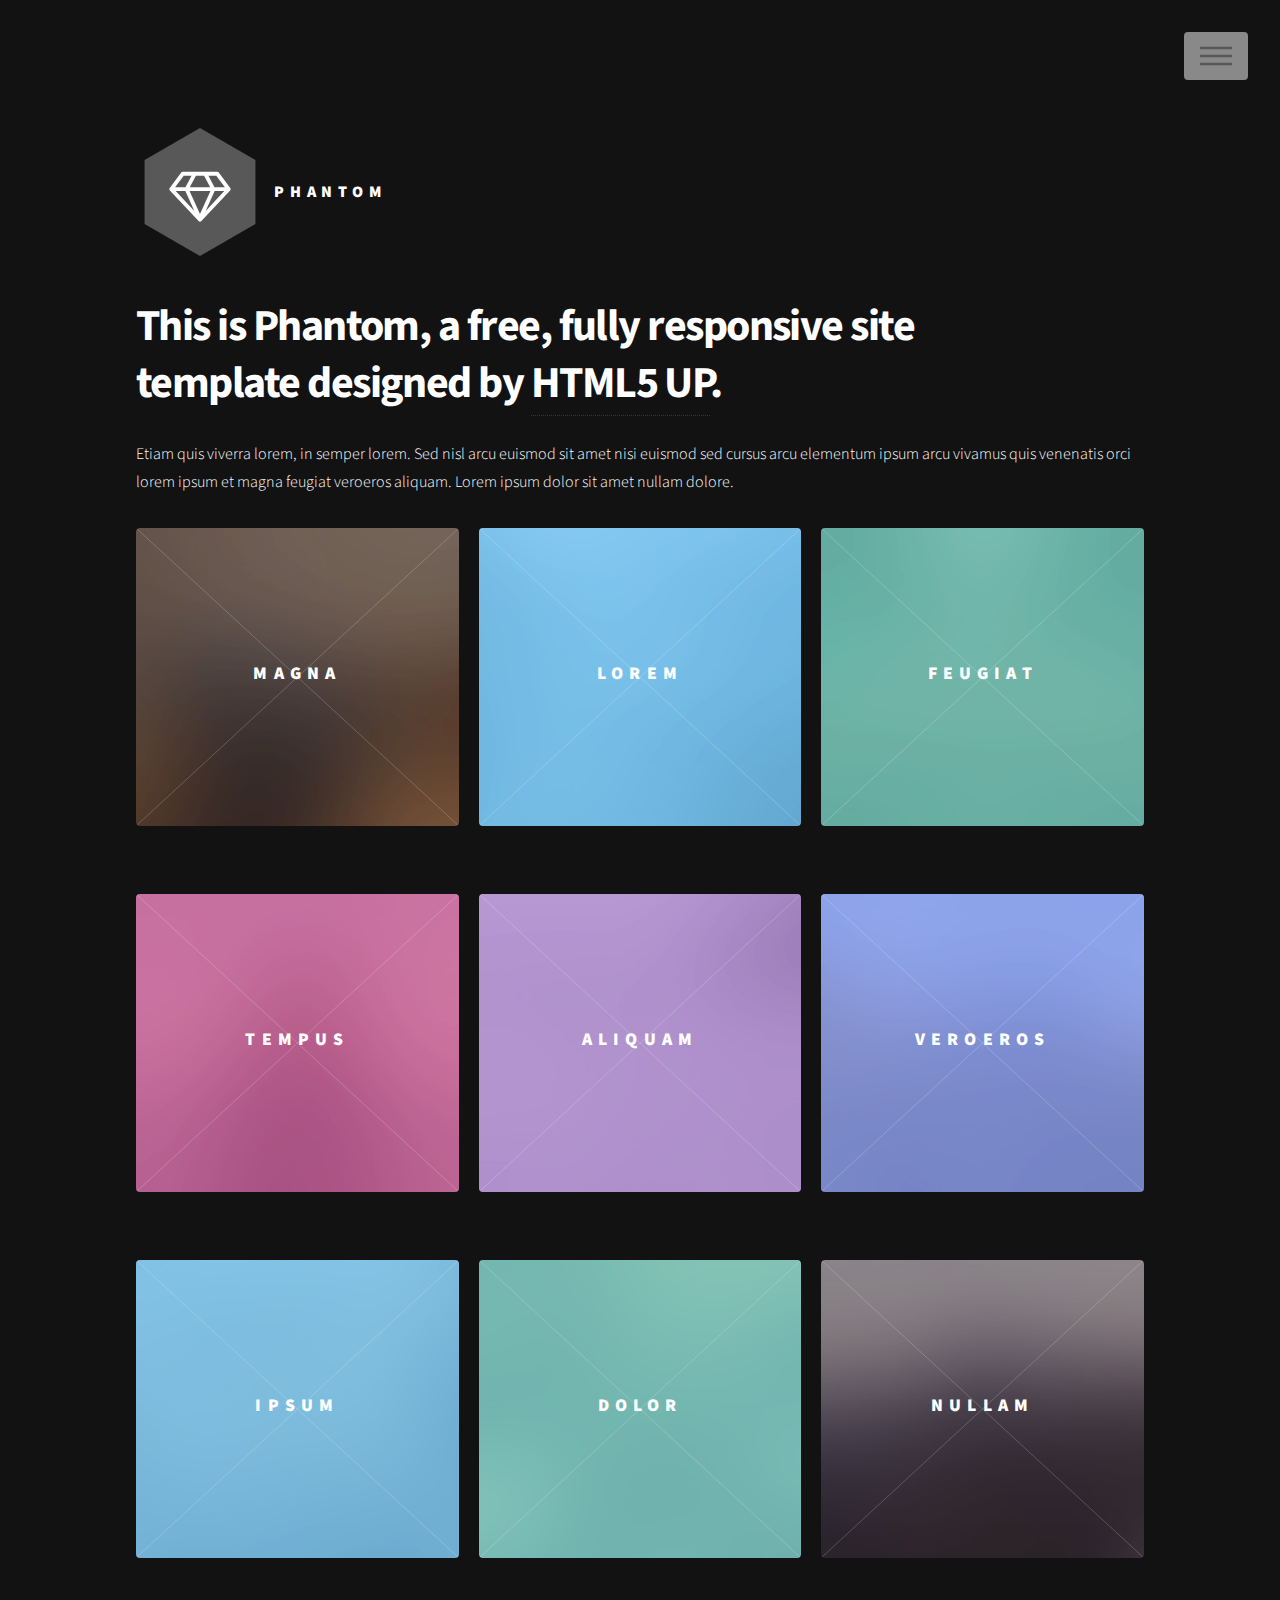
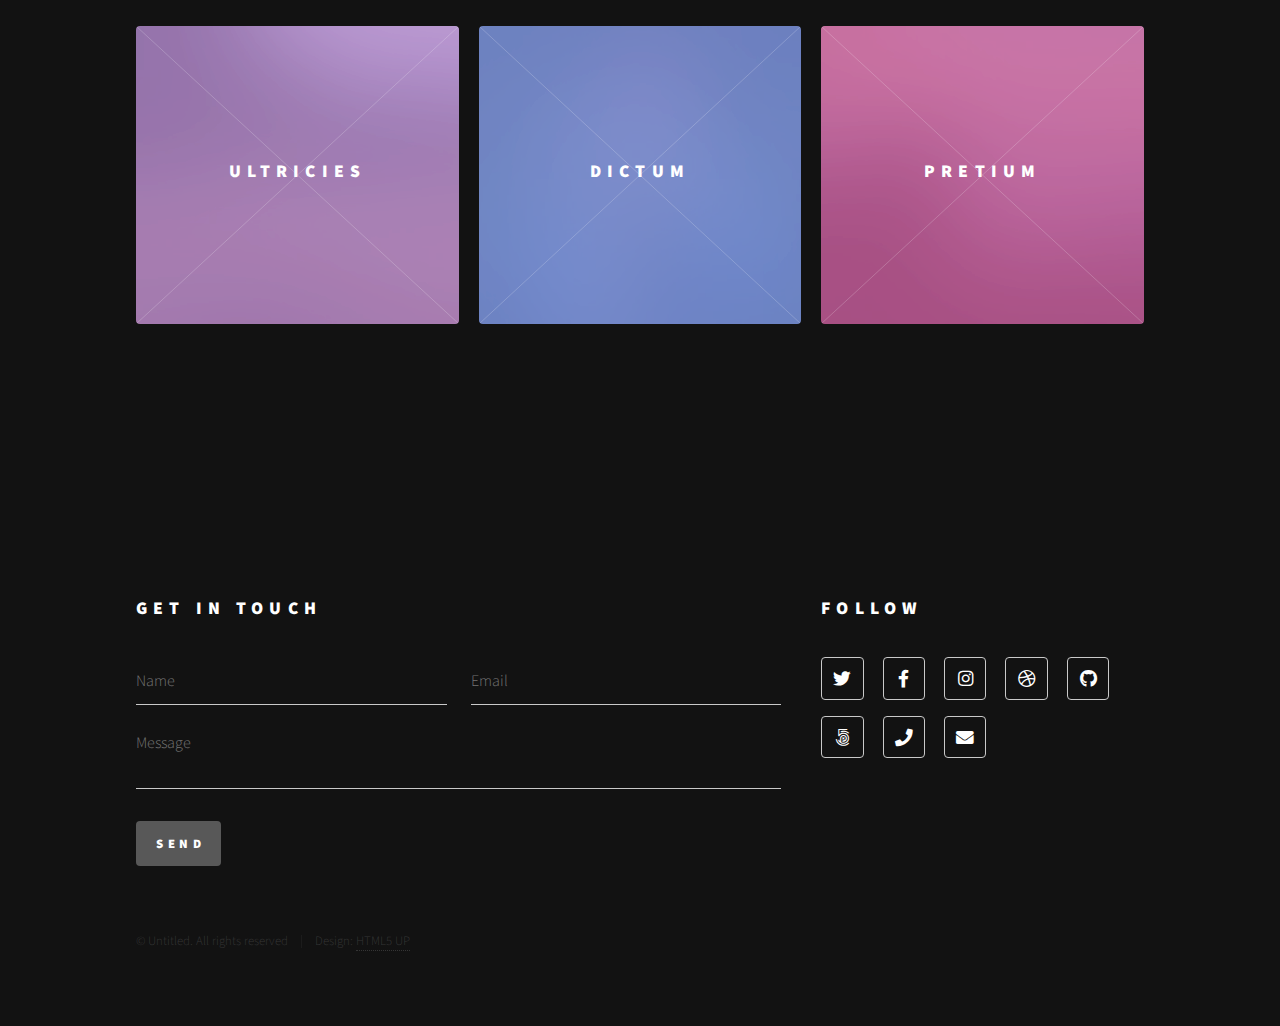
<file: index.html>
<!DOCTYPE HTML>
<!--
	Phantom by HTML5 UP
	html5up.net | @ajlkn
	Free for personal and commercial use under the CCA 3.0 license (html5up.net/license)
-->
<html>
	<head>
		<title>Phantom by HTML5 UP</title>
		<meta charset="utf-8" />
		<meta name="viewport" content="width=device-width, initial-scale=1, user-scalable=no" />
		<link rel="stylesheet" href="assets/css/main.css" />
		<noscript><link rel="stylesheet" href="assets/css/noscript.css" /></noscript>
	</head>
	<body class="is-preload">
		<!-- Wrapper -->
			<div id="wrapper">

				<!-- Header -->
					<header id="header">
						<div class="inner">

							<!-- Logo -->
								<a href="index.html" class="logo">
									<span class="symbol"><img src="images/logo.svg" alt="" /></span><span class="title">Phantom</span>
								</a>

							<!-- Nav -->
								<nav>
									<ul>
										<li><a href="#menu">Menu</a></li>
									</ul>
								</nav>

						</div>
					</header>

				<!-- Menu -->
					<nav id="menu">
						<h2>Menu</h2>
						<ul>
							<li><a href="index.html">Home</a></li>
							<li><a href="generic.html">Ipsum veroeros</a></li>
							<li><a href="generic.html">Tempus etiam</a></li>
							<li><a href="generic.html">Consequat dolor</a></li>
							<li><a href="elements.html">Elements</a></li>
						</ul>
					</nav>

				<!-- Main -->
					<div id="main">
						<div class="inner">
							<header>
								<h1>This is Phantom, a free, fully responsive site<br />
								template designed by <a href="http://html5up.net">HTML5 UP</a>.</h1>
								<p>Etiam quis viverra lorem, in semper lorem. Sed nisl arcu euismod sit amet nisi euismod sed cursus arcu elementum ipsum arcu vivamus quis venenatis orci lorem ipsum et magna feugiat veroeros aliquam. Lorem ipsum dolor sit amet nullam dolore.</p>
							</header>
							<section class="tiles">
								<article class="style1">
									<span class="image">
										<img src="images/pic01.jpg" alt="" />
									</span>
									<a href="generic.html">
										<h2>Magna</h2>
										<div class="content">
											<p>Sed nisl arcu euismod sit amet nisi lorem etiam dolor veroeros et feugiat.</p>
										</div>
									</a>
								</article>
								<article class="style2">
									<span class="image">
										<img src="images/pic02.jpg" alt="" />
									</span>
									<a href="generic.html">
										<h2>Lorem</h2>
										<div class="content">
											<p>Sed nisl arcu euismod sit amet nisi lorem etiam dolor veroeros et feugiat.</p>
										</div>
									</a>
								</article>
								<article class="style3">
									<span class="image">
										<img src="images/pic03.jpg" alt="" />
									</span>
									<a href="generic.html">
										<h2>Feugiat</h2>
										<div class="content">
											<p>Sed nisl arcu euismod sit amet nisi lorem etiam dolor veroeros et feugiat.</p>
										</div>
									</a>
								</article>
								<article class="style4">
									<span class="image">
										<img src="images/pic04.jpg" alt="" />
									</span>
									<a href="generic.html">
										<h2>Tempus</h2>
										<div class="content">
											<p>Sed nisl arcu euismod sit amet nisi lorem etiam dolor veroeros et feugiat.</p>
										</div>
									</a>
								</article>
								<article class="style5">
									<span class="image">
										<img src="images/pic05.jpg" alt="" />
									</span>
									<a href="generic.html">
										<h2>Aliquam</h2>
										<div class="content">
											<p>Sed nisl arcu euismod sit amet nisi lorem etiam dolor veroeros et feugiat.</p>
										</div>
									</a>
								</article>
								<article class="style6">
									<span class="image">
										<img src="images/pic06.jpg" alt="" />
									</span>
									<a href="generic.html">
										<h2>Veroeros</h2>
										<div class="content">
											<p>Sed nisl arcu euismod sit amet nisi lorem etiam dolor veroeros et feugiat.</p>
										</div>
									</a>
								</article>
								<article class="style2">
									<span class="image">
										<img src="images/pic07.jpg" alt="" />
									</span>
									<a href="generic.html">
										<h2>Ipsum</h2>
										<div class="content">
											<p>Sed nisl arcu euismod sit amet nisi lorem etiam dolor veroeros et feugiat.</p>
										</div>
									</a>
								</article>
								<article class="style3">
									<span class="image">
										<img src="images/pic08.jpg" alt="" />
									</span>
									<a href="generic.html">
										<h2>Dolor</h2>
										<div class="content">
											<p>Sed nisl arcu euismod sit amet nisi lorem etiam dolor veroeros et feugiat.</p>
										</div>
									</a>
								</article>
								<article class="style1">
									<span class="image">
										<img src="images/pic09.jpg" alt="" />
									</span>
									<a href="generic.html">
										<h2>Nullam</h2>
										<div class="content">
											<p>Sed nisl arcu euismod sit amet nisi lorem etiam dolor veroeros et feugiat.</p>
										</div>
									</a>
								</article>
								<article class="style5">
									<span class="image">
										<img src="images/pic10.jpg" alt="" />
									</span>
									<a href="generic.html">
										<h2>Ultricies</h2>
										<div class="content">
											<p>Sed nisl arcu euismod sit amet nisi lorem etiam dolor veroeros et feugiat.</p>
										</div>
									</a>
								</article>
								<article class="style6">
									<span class="image">
										<img src="images/pic11.jpg" alt="" />
									</span>
									<a href="generic.html">
										<h2>Dictum</h2>
										<div class="content">
											<p>Sed nisl arcu euismod sit amet nisi lorem etiam dolor veroeros et feugiat.</p>
										</div>
									</a>
								</article>
								<article class="style4">
									<span class="image">
										<img src="images/pic12.jpg" alt="" />
									</span>
									<a href="generic.html">
										<h2>Pretium</h2>
										<div class="content">
											<p>Sed nisl arcu euismod sit amet nisi lorem etiam dolor veroeros et feugiat.</p>
										</div>
									</a>
								</article>
							</section>
						</div>
					</div>

				<!-- Footer -->
					<footer id="footer">
						<div class="inner">
							<section>
								<h2>Get in touch</h2>
								<form method="post" action="#">
									<div class="fields">
										<div class="field half">
											<input type="text" name="name" id="name" placeholder="Name" />
										</div>
										<div class="field half">
											<input type="email" name="email" id="email" placeholder="Email" />
										</div>
										<div class="field">
											<textarea name="message" id="message" placeholder="Message"></textarea>
										</div>
									</div>
									<ul class="actions">
										<li><input type="submit" value="Send" class="primary" /></li>
									</ul>
								</form>
							</section>
							<section>
								<h2>Follow</h2>
								<ul class="icons">
									<li><a href="#" class="icon brands style2 fa-twitter"><span class="label">Twitter</span></a></li>
									<li><a href="#" class="icon brands style2 fa-facebook-f"><span class="label">Facebook</span></a></li>
									<li><a href="#" class="icon brands style2 fa-instagram"><span class="label">Instagram</span></a></li>
									<li><a href="#" class="icon brands style2 fa-dribbble"><span class="label">Dribbble</span></a></li>
									<li><a href="#" class="icon brands style2 fa-github"><span class="label">GitHub</span></a></li>
									<li><a href="#" class="icon brands style2 fa-500px"><span class="label">500px</span></a></li>
									<li><a href="#" class="icon solid style2 fa-phone"><span class="label">Phone</span></a></li>
									<li><a href="#" class="icon solid style2 fa-envelope"><span class="label">Email</span></a></li>
								</ul>
							</section>
							<ul class="copyright">
								<li>&copy; Untitled. All rights reserved</li><li>Design: <a href="http://html5up.net">HTML5 UP</a></li>
							</ul>
						</div>
					</footer>

			</div>

		<!-- Scripts -->
			<script src="assets/js/jquery.min.js"></script>
			<script src="assets/js/browser.min.js"></script>
			<script src="assets/js/breakpoints.min.js"></script>
			<script src="assets/js/util.js"></script>
			<script src="assets/js/main.js"></script>

	</body>
</html>
</file>
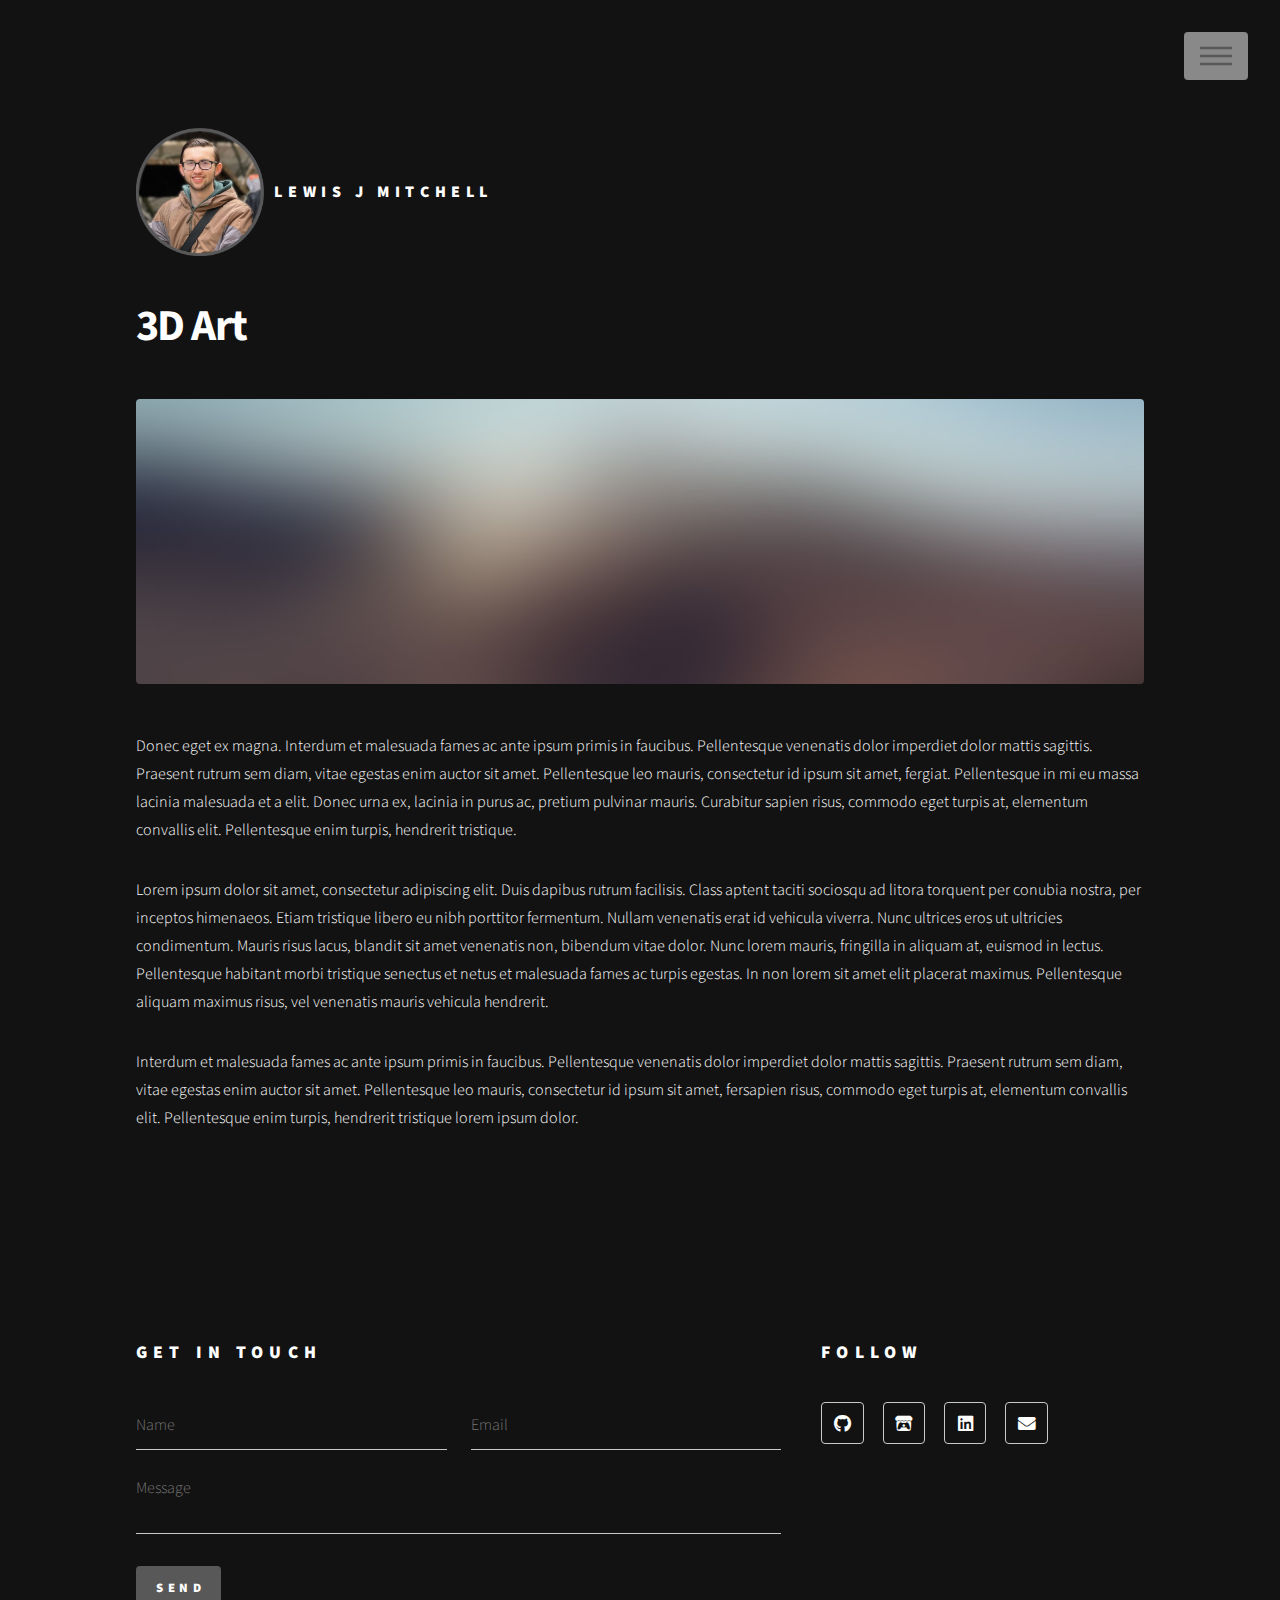
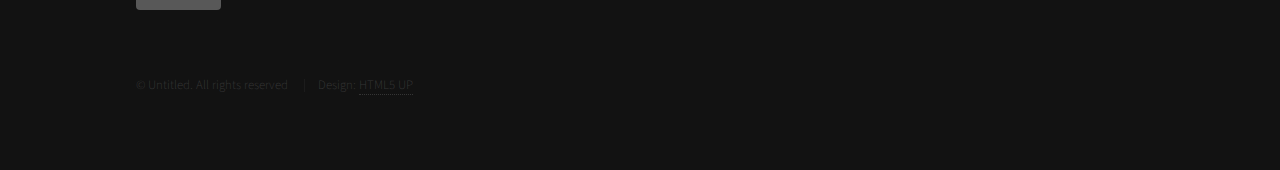
<file: 3DArt.html>
<!DOCTYPE HTML>
<!--
	Phantom by HTML5 UP
	html5up.net | @ajlkn
	Free for personal and commercial use under the CCA 3.0 license (html5up.net/license)
-->
<html>
	<head>
		<title>3D Art</title>
		<meta charset="utf-8" />
		<meta name="viewport" content="width=device-width, initial-scale=1, user-scalable=no" />
		<link rel="stylesheet" href="assets/css/main.css" />
		<noscript><link rel="stylesheet" href="assets/css/noscript.css" /></noscript>
	</head>
	<body class="is-preload">
		<!-- Wrapper -->
		<div id="wrapper">

			<!-- Header -->
			<header id="header">
				<div class="inner">

					<!-- Logo -->
					<a href="index.html" class="logo">
						<span class="symbol"><img src="images/Portrait.png" alt="" /></span><span class="title">Lewis J Mitchell</span>
					</a>

					<!-- Nav -->
					<nav>
						<ul>
							<li><a href="#menu">Menu</a></li>
						</ul>
					</nav>

				</div>
			</header>

			<!-- Menu -->
			<nav id="menu">
				<h2>Menu</h2>
				<ul>
					<li><a href="index.html">Home</a></li>
					<li><a href="generic.html">Ipsum veroeros</a></li>
					<li><a href="generic.html">Tempus etiam</a></li>
					<li><a href="generic.html">Consequat dolor</a></li>
					<li><a href="elements.html">Elements</a></li>
				</ul>
			</nav>

			<!-- Main -->
			<div id="main">
				<div class="inner">
					<h1>3D Art</h1>
					<span class="image main"><img src="images/pic13.jpg" alt="" /></span>
					<p>Donec eget ex magna. Interdum et malesuada fames ac ante ipsum primis in faucibus. Pellentesque venenatis dolor imperdiet dolor mattis sagittis. Praesent rutrum sem diam, vitae egestas enim auctor sit amet. Pellentesque leo mauris, consectetur id ipsum sit amet, fergiat. Pellentesque in mi eu massa lacinia malesuada et a elit. Donec urna ex, lacinia in purus ac, pretium pulvinar mauris. Curabitur sapien risus, commodo eget turpis at, elementum convallis elit. Pellentesque enim turpis, hendrerit tristique.</p>
					<p>Lorem ipsum dolor sit amet, consectetur adipiscing elit. Duis dapibus rutrum facilisis. Class aptent taciti sociosqu ad litora torquent per conubia nostra, per inceptos himenaeos. Etiam tristique libero eu nibh porttitor fermentum. Nullam venenatis erat id vehicula viverra. Nunc ultrices eros ut ultricies condimentum. Mauris risus lacus, blandit sit amet venenatis non, bibendum vitae dolor. Nunc lorem mauris, fringilla in aliquam at, euismod in lectus. Pellentesque habitant morbi tristique senectus et netus et malesuada fames ac turpis egestas. In non lorem sit amet elit placerat maximus. Pellentesque aliquam maximus risus, vel venenatis mauris vehicula hendrerit.</p>
					<p>Interdum et malesuada fames ac ante ipsum primis in faucibus. Pellentesque venenatis dolor imperdiet dolor mattis sagittis. Praesent rutrum sem diam, vitae egestas enim auctor sit amet. Pellentesque leo mauris, consectetur id ipsum sit amet, fersapien risus, commodo eget turpis at, elementum convallis elit. Pellentesque enim turpis, hendrerit tristique lorem ipsum dolor.</p>
				</div>
			</div>

			<!-- Footer -->
			<footer id="footer">
				<div class="inner">
					<section>
						<h2>Get in touch</h2>
						<form method="post" action="https://formspree.io/f/mnnpbyzd">
							<div class="fields">
								<div class="field half">
									<input type="text" name="name" id="name" placeholder="Name" />
								</div>
								<div class="field half">
									<input type="email" name="email" id="email" placeholder="Email" />
								</div>
								<div class="field">
									<textarea name="message" id="message" placeholder="Message"></textarea>
								</div>
							</div>
							<ul class="actions">
								<li><input type="submit" value="Send" class="primary" /></li>
							</ul>
						</form>
					</section>
					<section>
						<h2>Follow</h2>
						<ul class="icons">
							<li><a href="https://github.com/Lewapp" class="icon brands style2 fa-github"><span class="label">GitHub</span></a></li>
							<li><a href="https://lewapp.itch.io/" class="icon brands style2 fa-itch-io"><span class="label">Itch.io</span></a></li>
							<li><a href="https://www.linkedin.com/in/lewis-mitchell-9a0a401bb/" class="icon brands style2 fa-linkedin"><span class="label">LinkedIn</span></a></li>
							<li><a href="mailto:JMitchellLewis@outlook.com" class="icon solid style2 fa-envelope"><span class="label">Email</span></a></li>
						</ul>
					</section>
					<ul class="copyright">
						<li>&copy; Untitled. All rights reserved</li>
						<li>Design: <a href="http://html5up.net">HTML5 UP</a></li>
					</ul>
				</div>
			</footer>

		</div>

		<!-- Scripts -->
			<script src="assets/js/jquery.min.js"></script>
			<script src="assets/js/browser.min.js"></script>
			<script src="assets/js/breakpoints.min.js"></script>
			<script src="assets/js/util.js"></script>
			<script src="assets/js/main.js"></script>

	</body>
</html>
</file>
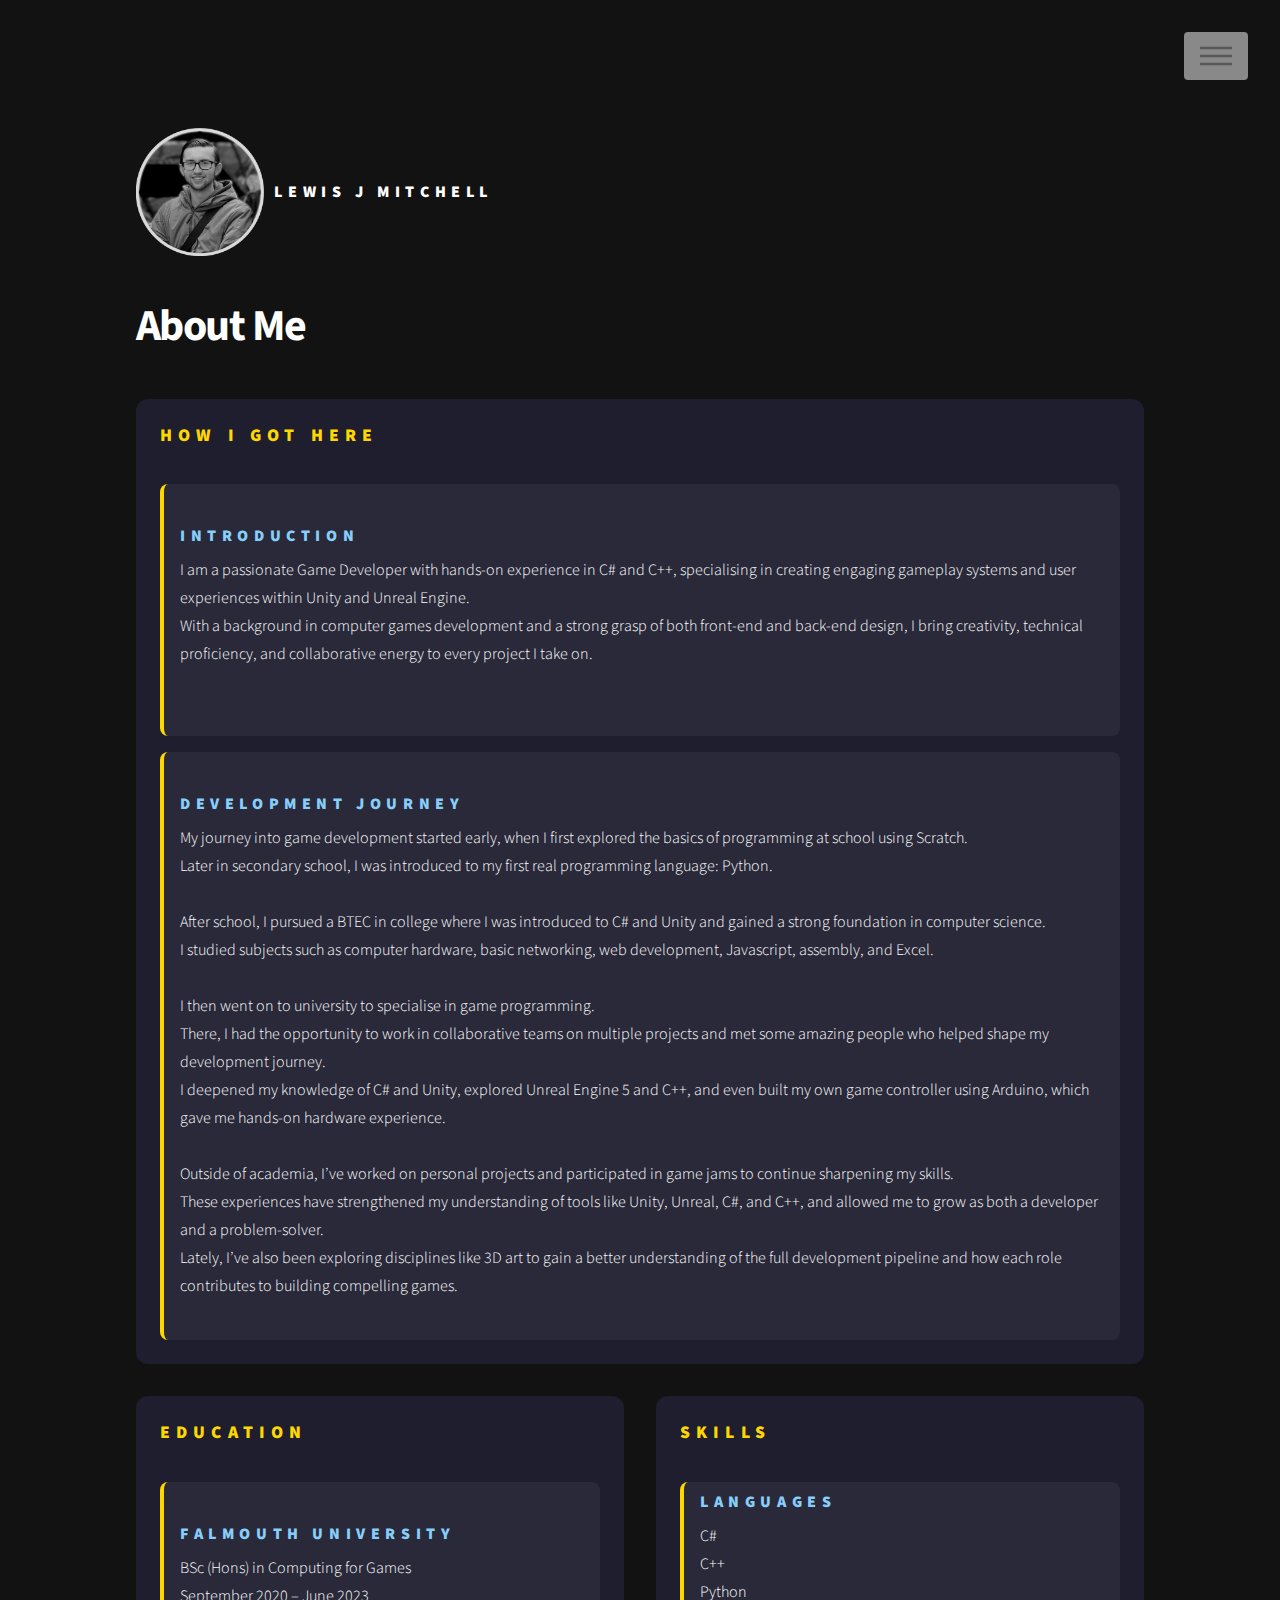
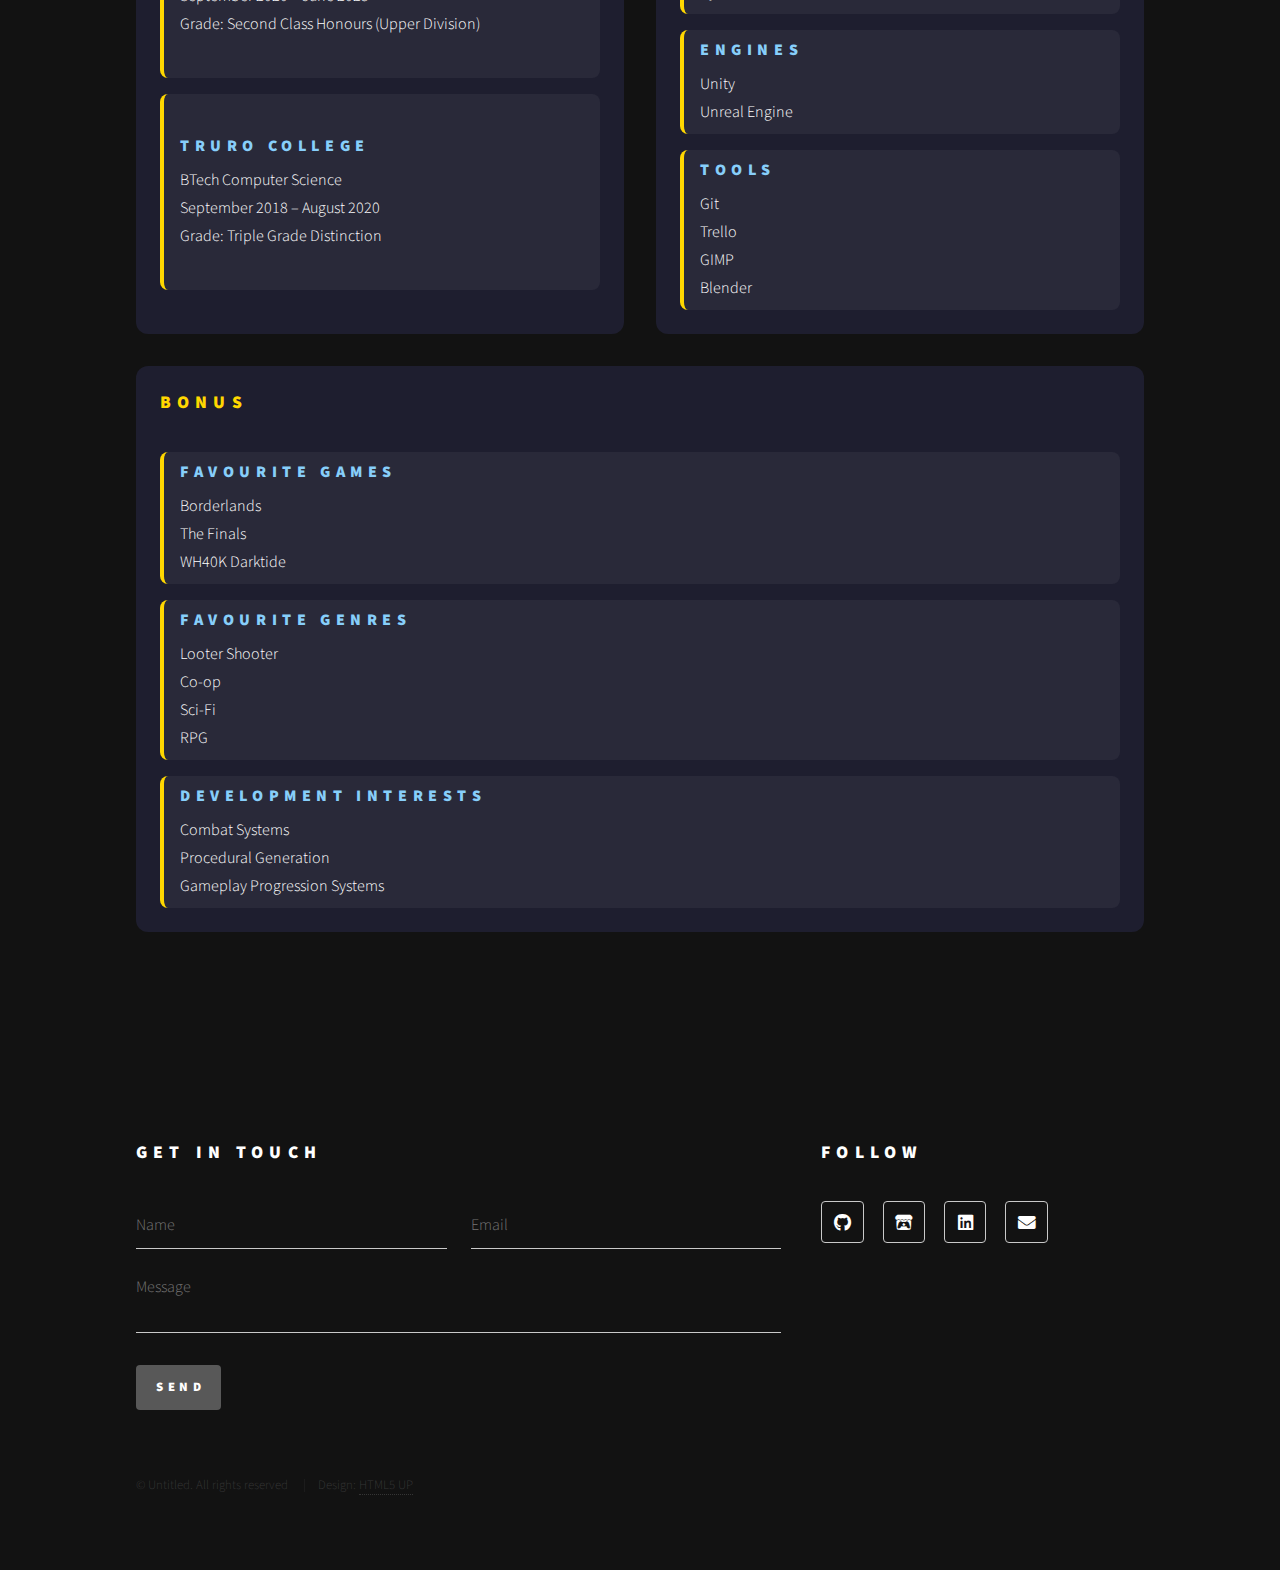
<file: AboutMe.html>
<!DOCTYPE HTML>
<!--
	Phantom by HTML5 UP
	html5up.net | @ajlkn
	Free for personal and commercial use under the CCA 3.0 license (html5up.net/license)
-->
<html>
	<head>
		<title>About Me</title>
		<meta charset="utf-8" />
		<meta name="viewport" content="width=device-width, initial-scale=1, user-scalable=no" />
		<link rel="stylesheet" href="assets/css/main.css" />
		<noscript><link rel="stylesheet" href="assets/css/noscript.css" /></noscript>
	</head>
	<body class="is-preload">
		<!-- Wrapper -->
		<div id="wrapper">

			<!-- Header -->
			<header id="header">
				<div class="inner">

					<!-- Logo -->
					<a href="index.html" class="logo">
						<span class="symbol"><img src="images/Portrait_B&W.png" alt="" /></span><span class="title">Lewis J Mitchell</span>
					</a>

					<!-- Nav -->
					<nav>
						<ul>
							<li><a href="#menu">Menu</a></li>
						</ul>
					</nav>

				</div>
			</header>

			<!-- Menu -->
			<nav id="menu">
				<h2>Menu</h2>
				<ul>
					<li><a href="index.html">Home</a></li>
					<li><a href="ProgrammingProjects.html">Projects</a></li>
					<li><a href="AboutMe.html">About Me</a></li>
					<li><a href="Lewis Mitchell 2025.pdf" target="_blank" rel="noopener noreferrer">Resumé</a></li>
				</ul>
				<h2>Projects</h2>
				<ul>
					<li><a href="AbyssalDread.html">Abyssal Dread</a></li>
					<li><a href="BitterExtinction.html">Bitter Extinction</a></li>
					<li><a href="Conjoined.html">Conjoined</a></li>
				</ul>
			</nav>

			<!-- Main -->
			<div id="main">
				<div class="inner">
					<h1>About Me</h1>
					<div class="sectionBox">
						<h2> How I Got Here </h2>
						<div class="subBox">
							<p>
								<h3>Introduction</h3>
								I am a passionate Game Developer with hands-on experience in C# and C++, specialising in creating engaging gameplay systems and user experiences within Unity and Unreal Engine.<br />
								With a background in computer games development and a strong grasp of both front-end and back-end design, I bring creativity, technical proficiency, and collaborative energy to every project I take on.<br /><br />
							</p>
						</div>
						<div class="subBox">
							<p>
								<h3>Development Journey</h3>
								My journey into game development started early, when I first explored the basics of programming at school using Scratch.<br />
								Later in secondary school, I was introduced to my first real programming language: Python.<br /><br />

								After school, I pursued a BTEC in college where I was introduced to C# and Unity and gained a strong foundation in computer science.<br />
								I studied subjects such as computer hardware, basic networking, web development, Javascript, assembly, and Excel.<br /><br />

								I then went on to university to specialise in game programming.<br />
								There, I had the opportunity to work in collaborative teams on multiple projects and met some amazing people who helped shape my development journey.<br />
								I deepened my knowledge of C# and Unity, explored Unreal Engine 5 and C++, and even built my own game controller using Arduino, which gave me hands-on hardware experience.<br /><br />

								Outside of academia, I’ve worked on personal projects and participated in game jams to continue sharpening my skills.<br />
								These experiences have strengthened my understanding of tools like Unity, Unreal, C#, and C++, and allowed me to grow as both a developer and a problem-solver.<br />
								Lately, I’ve also been exploring disciplines like 3D art to gain a better understanding of the full development pipeline and how each role contributes to building compelling games.
							</p>
						</div>
					</div>
					<div class="flexRow">
						<div class="sectionBox">
							<h2> Education </h2>
							<div class="subBox">
								<p>
									<h3>Falmouth University</h3>
									BSc (Hons) in Computing for Games<br />
									September 2020 – June 2023 <br />
									Grade: Second Class Honours (Upper Division) <br />
								</p>
							</div>
							<div class="subBox">
								<p>
									<h3>Truro College</h3>
									BTech Computer Science <br />
									September 2018 – August 2020 <br />
									Grade: Triple Grade Distinction <br />
								</p>
							</div>
						</div>

						<div class="sectionBox">
							<h2> Skills </h2>
							<div class="subBox">
								<h3>Languages</h3>
								C#<br />
								C++<br />
								Python<br />
							</div>
							<div class="subBox">
								<h3>Engines</h3>
								Unity<br />
								Unreal Engine<br />
							</div>
							<div class="subBox">
								<h3>Tools</h3>
								Git<br />
								Trello<br />
								GIMP<br />
								Blender<br />
							</div>
						</div>
					</div>

					<div class="sectionBox">
						<h2> Bonus </h2>
						<div class="subBox">
							<h3>Favourite Games</h3>
							Borderlands <br />
							The Finals <br />
							WH40K Darktide <br />
						</div>
						<div class="subBox">
							<h3>Favourite Genres</h3>
							Looter Shooter <br />
							Co-op <br />
							Sci-Fi <br />
							RPG <br />
						</div>
						<div class="subBox">
							<h3>Development Interests</h3>
							Combat Systems <br />
							Procedural Generation <br />
							Gameplay Progression Systems <br />
						</div>
					</div>
				</div>
			</div>

			<!-- Footer -->
			<footer id="footer">
				<div class="inner">
					<section>
						<h2>Get in touch</h2>
						<form method="post" action="https://formspree.io/f/mnnpbyzd">
							<div class="fields">
								<div class="field half">
									<input type="text" name="name" id="name" placeholder="Name" />
								</div>
								<div class="field half">
									<input type="email" name="email" id="email" placeholder="Email" />
								</div>
								<div class="field">
									<textarea name="message" id="message" placeholder="Message"></textarea>
								</div>
							</div>
							<ul class="actions">
								<li><input type="submit" value="Send" class="primary" /></li>
							</ul>
						</form>
					</section>
					<section>
						<h2>Follow</h2>
						<ul class="icons">
							<li><a href="https://github.com/Lewapp" class="icon brands style2 fa-github"><span class="label">GitHub</span></a></li>
							<li><a href="https://lewapp.itch.io/" class="icon brands style2 fa-itch-io"><span class="label">Itch.io</span></a></li>
							<li><a href="https://www.linkedin.com/in/lewis-mitchell-9a0a401bb/" class="icon brands style2 fa-linkedin"><span class="label">LinkedIn</span></a></li>
							<li><a href="mailto:JMitchellLewis@outlook.com" class="icon solid style2 fa-envelope"><span class="label">Email</span></a></li>
						</ul>
					</section>
					<ul class="copyright">
						<li>&copy; Untitled. All rights reserved</li>
						<li>Design: <a href="http://html5up.net">HTML5 UP</a></li>
					</ul>
				</div>
			</footer>

		</div>

		<!-- Scripts -->
			<script src="assets/js/jquery.min.js"></script>
			<script src="assets/js/browser.min.js"></script>
			<script src="assets/js/breakpoints.min.js"></script>
			<script src="assets/js/util.js"></script>
			<script src="assets/js/main.js"></script>

	</body>
</html>
</file>
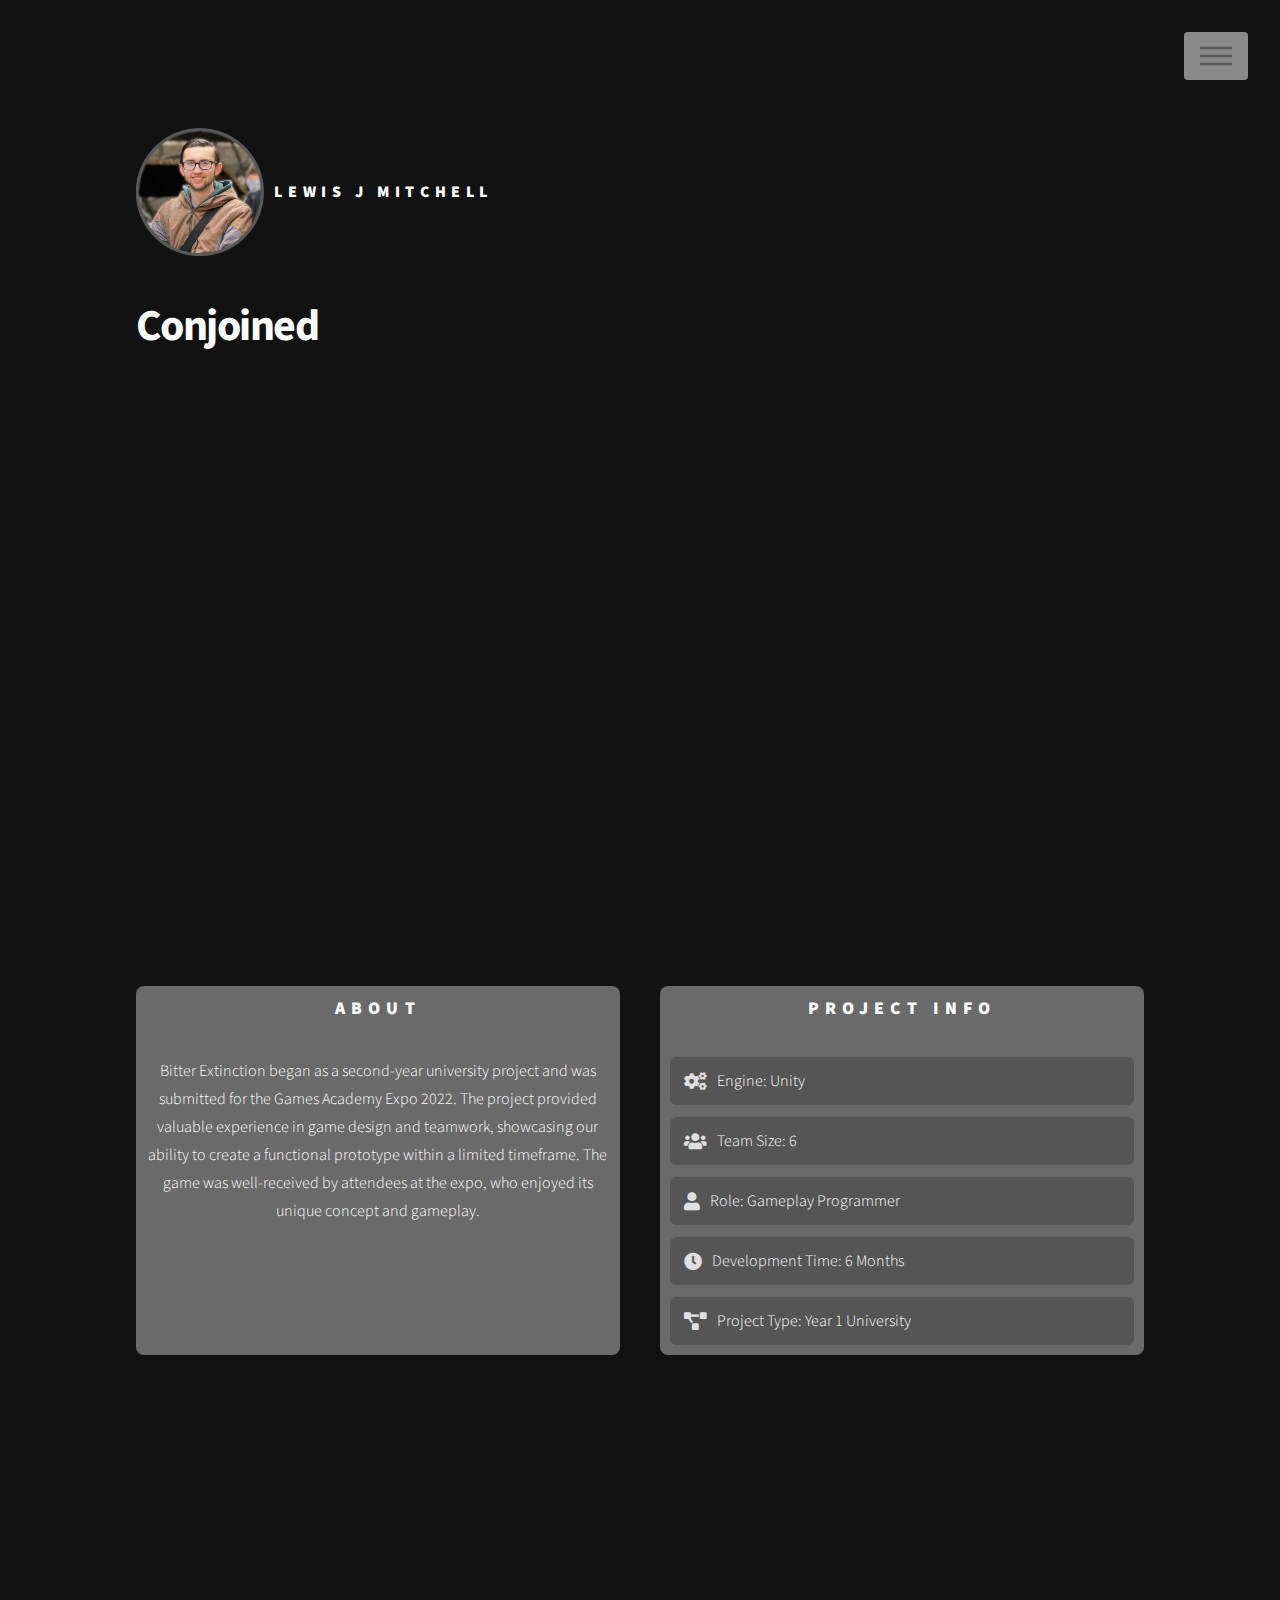
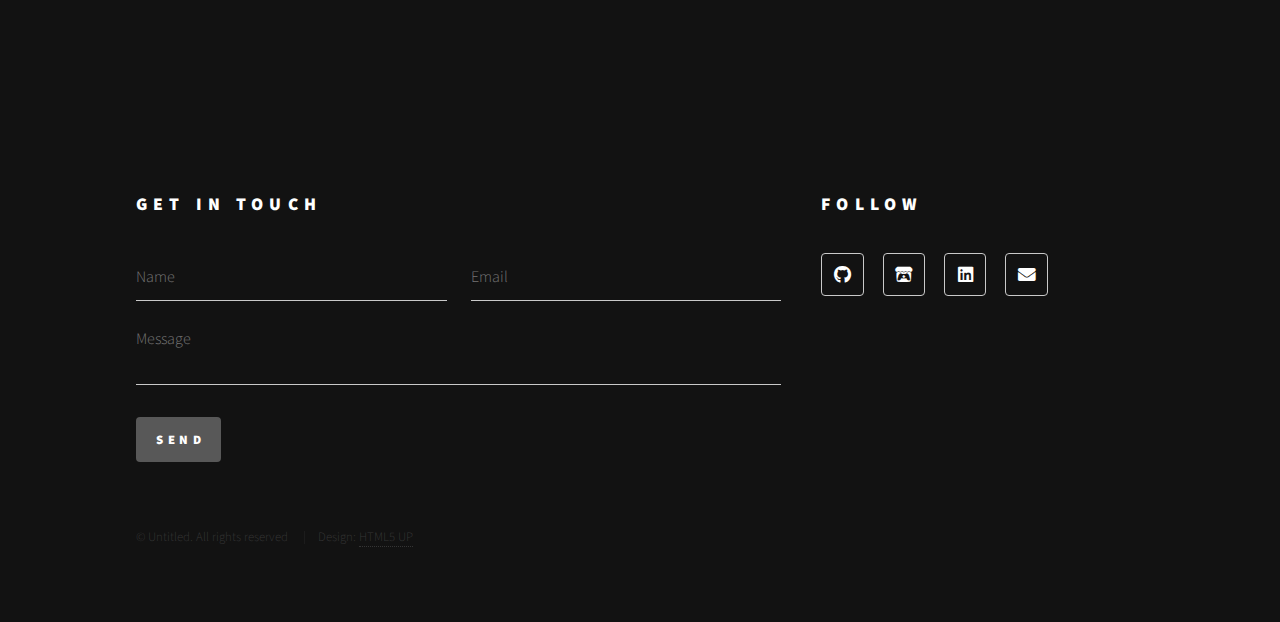
<file: Conjoined.html>
<!DOCTYPE HTML>
<!--
	Phantom by HTML5 UP
	html5up.net | @ajlkn
	Free for personal and commercial use under the CCA 3.0 license (html5up.net/license)
-->
<html>
	<head>
		<title>Conjoined</title>
		<meta charset="utf-8" />
		<meta name="viewport" content="width=device-width, initial-scale=1, user-scalable=no" />
		<link rel="stylesheet" href="assets/css/main.css" />
		<noscript><link rel="stylesheet" href="assets/css/noscript.css" /></noscript>
	</head>
	<body class="is-preload">
		<!-- Wrapper -->
		<div id="wrapper">

			<!-- Header -->
			<header id="header">
				<div class="inner">

					<!-- Logo -->
					<a href="index.html" class="logo">
						<span class="symbol"><img src="images/Portrait.png" alt="" /></span><span class="title">Lewis J Mitchell</span>
					</a>

					<!-- Nav -->
					<nav>
						<ul>
							<li><a href="#menu">Menu</a></li>
						</ul>
					</nav>

				</div>
			</header>

			<!-- Menu -->
			<nav id="menu">
				<h2>Menu</h2>
				<ul>
					<li><a href="index.html">Home</a></li>
					<li><a href="ProgrammingProjects.html">Projects</a></li>
					<li><a href="AboutMe.html">About Me</a></li>
					<li><a href="Lewis Mitchell CV.pdf" target="_blank" rel="noopener noreferrer">Resumé</a></li>
				</ul>
				<h2>Projects</h2>
				<ul>
					<li><a href="AbyssalDread.html">Abyssal Dread</a></li>
					<li><a href="BitterExtinction.html">Bitter Extinction</a></li>
					<li><a href="Conjoined.html">Conjoined</a></li>
				</ul>
			</nav>

			<!-- Main -->
			<div id="main">
				<div class="inner">
					<h1>Conjoined</h1>
					<div class="video-container">
						<iframe width="1120" height="630"
								src="https://www.youtube.com/embed/MP2zXAaFfn0"
								frameborder="0" allowfullscreen>
						</iframe>
					</div>
					<div class="project-container">
						<div class="left-container">
							<h2>About</h2>
							<p>Bitter Extinction began as a second-year university project and was submitted for the Games Academy Expo 2022. The project provided valuable experience in game design and teamwork, showcasing our ability to create a functional prototype within a limited timeframe. The game was well-received by attendees at the expo, who enjoyed its unique concept and gameplay. </p>
						</div>
						<div class="right-container">
							<h2>Project Info</h2>

							<div class="project-info">
								<div class="info-item">
									<i class="fas fa-cogs"></i>
									<span>Engine: Unity</span>
								</div>
								<div class="info-item">
									<i class="fas fa-users"></i>
									<span>Team Size: 6</span>
								</div>
								<div class="info-item">
									<i class="fas fa-user"></i>
									<span>Role: Gameplay Programmer</span>
								</div>
								<div class="info-item">
									<i class="fas fa-clock"></i>
									<span>Development Time: 6 Months</span>
								</div>
								<div class="info-item">
									<i class="fas fa-project-diagram"></i>
									<span>Project Type: Year 1 University</span>
								</div>
							</div>
						</div>
					</div>

					<div class="mainInfo">
						<h2>System</h2>
						<p>
							About System...
						</p>

						<details class="video-dropdown">
							<summary>Show Video "Name" ▼</summary>
							<video autoplay loop muted playsinline>
								<source src="videos/EmptyVideo.mp4" type="video/mp4">
							</video>
						</details>

						<details class="text-dropdown">
							<summary>Show Extra Details ▼</summary>
							<p>
								Extra Details...
							</p>
						</details>
					</div>
				</div>
			</div>
			<!-- Footer -->
			<footer id="footer">
				<div class="inner">
					<section>
						<h2>Get in touch</h2>
						<form method="post" action="https://formspree.io/f/mnnpbyzd">
							<div class="fields">
								<div class="field half">
									<input type="text" name="name" id="name" placeholder="Name" />
								</div>
								<div class="field half">
									<input type="email" name="email" id="email" placeholder="Email" />
								</div>
								<div class="field">
									<textarea name="message" id="message" placeholder="Message"></textarea>
								</div>
							</div>
							<ul class="actions">
								<li><input type="submit" value="Send" class="primary" /></li>
							</ul>
						</form>
					</section>
					<section>
						<h2>Follow</h2>
						<ul class="icons">
							<li><a href="https://github.com/Lewapp" class="icon brands style2 fa-github"><span class="label">GitHub</span></a></li>
							<li><a href="https://lewapp.itch.io/" class="icon brands style2 fa-itch-io"><span class="label">Itch.io</span></a></li>
							<li><a href="https://www.linkedin.com/in/lewis-mitchell-9a0a401bb/" class="icon brands style2 fa-linkedin"><span class="label">LinkedIn</span></a></li>
							<li><a href="mailto:JMitchellLewis@outlook.com" class="icon solid style2 fa-envelope"><span class="label">Email</span></a></li>
						</ul>
					</section>
					<ul class="copyright">
						<li>&copy; Untitled. All rights reserved</li>
						<li>Design: <a href="http://html5up.net">HTML5 UP</a></li>
					</ul>
				</div>
			</footer>

		</div>

		<!-- Scripts -->
			<script src="assets/js/jquery.min.js"></script>
			<script src="assets/js/browser.min.js"></script>
			<script src="assets/js/breakpoints.min.js"></script>
			<script src="assets/js/util.js"></script>
			<script src="assets/js/main.js"></script>

	</body>
</html>
</file>
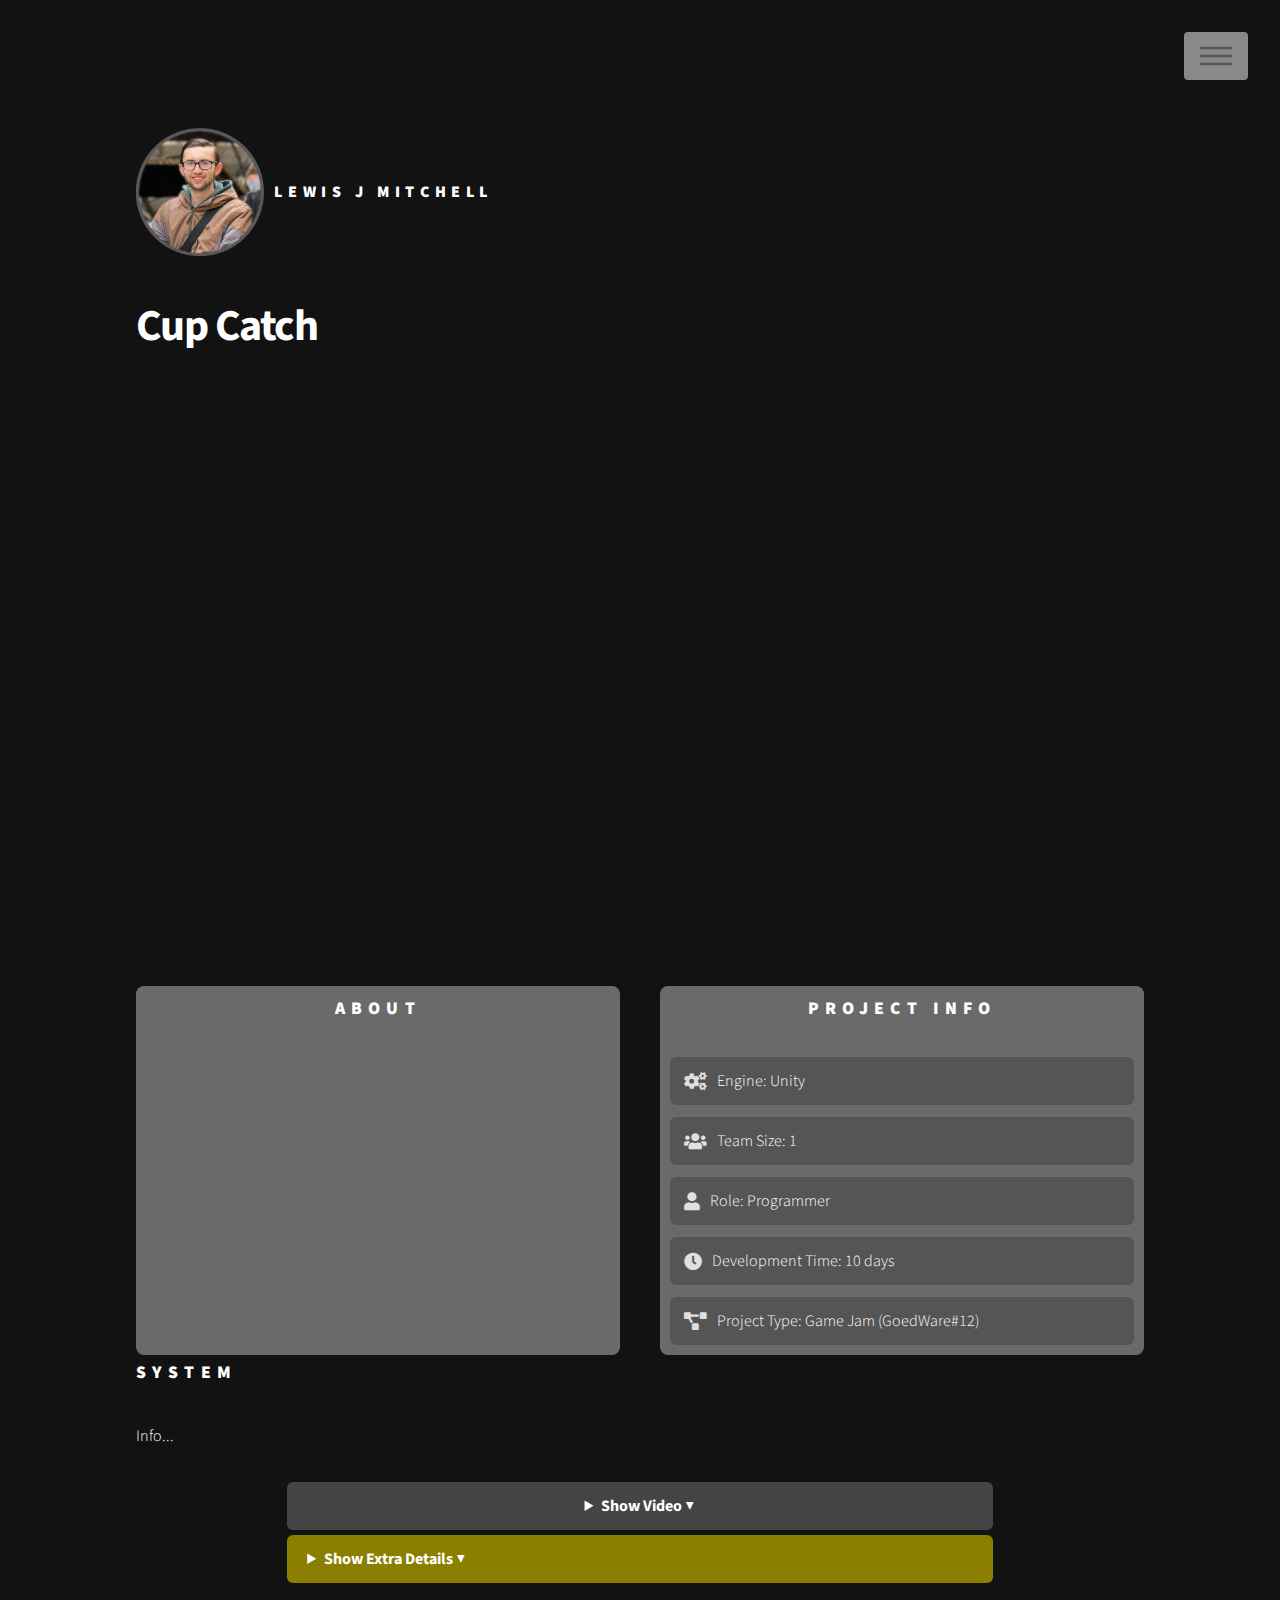
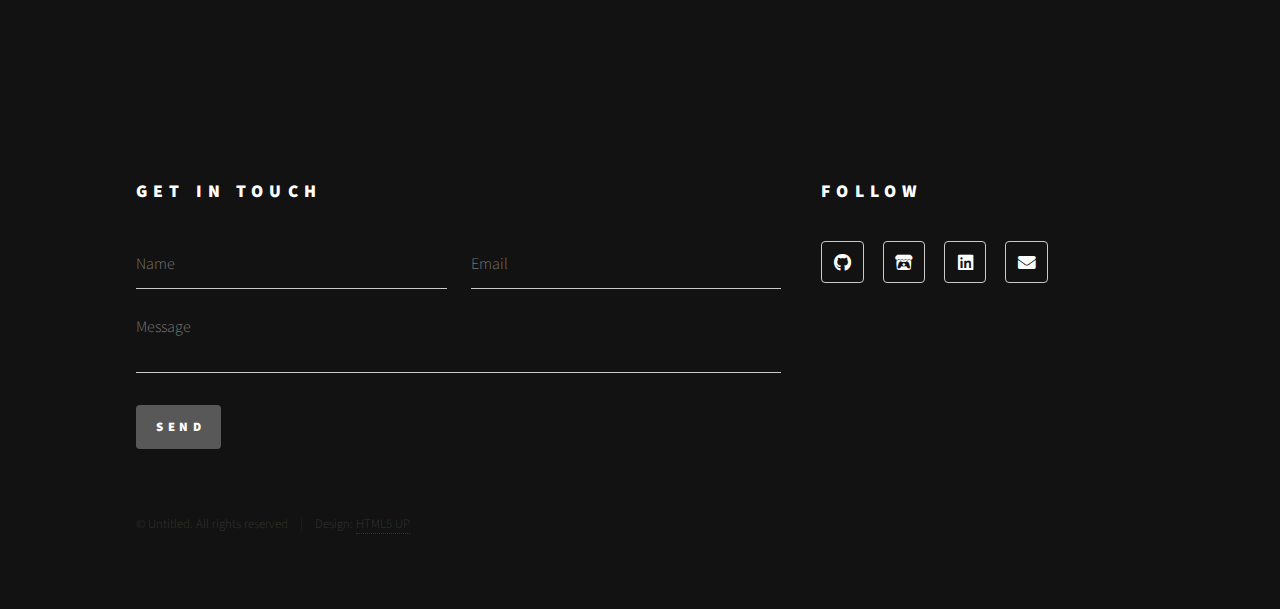
<file: CupCatch.html>
<!DOCTYPE HTML>
<!--
	Phantom by HTML5 UP
	html5up.net | @ajlkn
	Free for personal and commercial use under the CCA 3.0 license (html5up.net/license)
-->
<html>
	<head>
		<title>Cup Catch</title>
		<meta charset="utf-8" />
		<meta name="viewport" content="width=device-width, initial-scale=1, user-scalable=no" />
		<link rel="stylesheet" href="assets/css/main.css" />
		<noscript><link rel="stylesheet" href="assets/css/noscript.css" /></noscript>
	</head>
	<body class="is-preload">
		<!-- Wrapper -->
			<div id="wrapper">

				<!-- Header -->
					<header id="header">
						<div class="inner">

							<!-- Logo -->
							<a href="index.html" class="logo">
								<span class="symbol"><img src="images/Portrait.png" alt="" /></span><span class="title">Lewis J Mitchell</span>
							</a>

							<!-- Nav -->
								<nav>
									<ul>
										<li><a href="#menu">Menu</a></li>
									</ul>
								</nav>

						</div>
					</header>

				<!-- Menu -->
					<nav id="menu">
						<h2>Menu</h2>
						<ul>
							<li><a href="index.html">Home</a></li>
							<li><a href="ProgrammingProjects.html">Projects</a></li>
							<li><a href="AboutMe.html">About Me</a></li>
							<li><a href="Education.html">Education</a></li>
							<li><a href="Resumé.html">Resumé</a></li>
							<li><a href="3DArt.html">3D Art</a></li>
							<li><a href="GamesThatInspireMe.html">Games That Inspire Me</a></li>
						</ul>
						<h2>Projects</h2>
						<ul>
							<li><a href="AbyssalDread.html">Abyssal Dread</a></li>
							<li><a href="BitterExtinction.html">Bitter Extinction</a></li>
							<li><a href="Conjoined.html">Conjoined</a></li>
							<li><a href="RippleDefence.html">Ripple Defence</a></li>
							<li><a href="CupCatch.html">Cup Catch</a></li>
							<li><a href="LootGenerationSystems.html">Loot Generation Systems</a></li>
						</ul>
					</nav>

				<!-- Main -->
					<div id="main">
						<div class="inner">
							<h1>Cup Catch</h1>
							<div class="video-container">
								<iframe width="1120" height="630"
										src="https://www.youtube.com/embed/XIMLoLxmTDw"
										frameborder="0" allowfullscreen>
								</iframe>
							</div>
							<div class="project-container">
								<div class="left-container">
									<h2>About</h2>
									<p></p>
								</div>
								<div class="right-container">
									<h2>Project Info</h2>

									<div class="project-info">
										<div class="info-item">
											<i class="fas fa-cogs"></i>
											<span>Engine: Unity</span>
										</div>
										<div class="info-item">
											<i class="fas fa-users"></i>
											<span>Team Size: 1</span>
										</div>
										<div class="info-item">
											<i class="fas fa-user"></i>
											<span>Role: Programmer</span>
										</div>
										<div class="info-item">
											<i class="fas fa-clock"></i>
											<span>Development Time: 10 days</span>
										</div>
										<div class="info-item">
											<i class="fas fa-project-diagram"></i>
											<span>Project Type: Game Jam (GoedWare#12)</span>
										</div>
									</div>
								</div>
							</div>
							<h2>System</h2>
							<p>Info...</p>

							<details class="video-dropdown">
								<summary>Show Video ▼</summary>
								<video autoplay loop muted playsinline>
									<source src="videos/EmptyVideo.mp4" type="video/mp4">
								</video>
							</details>

							<details class="text-dropdown">
								<summary>Show Extra Details ▼</summary>
								<p>Further Info...</p>
							</details>
						</div>
					</div>

				<!-- Footer -->
					<footer id="footer">
						<div class="inner">
							<section>
								<h2>Get in touch</h2>
								<form method="post" action="https://formspree.io/f/mnnpbyzd">
									<div class="fields">
										<div class="field half">
											<input type="text" name="name" id="name" placeholder="Name" />
										</div>
										<div class="field half">
											<input type="email" name="email" id="email" placeholder="Email" />
										</div>
										<div class="field">
											<textarea name="message" id="message" placeholder="Message"></textarea>
										</div>
									</div>
									<ul class="actions">
										<li><input type="submit" value="Send" class="primary" /></li>
									</ul>
								</form>
							</section>
							<section>
								<h2>Follow</h2>
								<ul class="icons">
									<li><a href="https://github.com/Lewapp" class="icon brands style2 fa-github"><span class="label">GitHub</span></a></li>
									<li><a href="https://lewapp.itch.io/" class="icon brands style2 fa-itch-io"><span class="label">Itch.io</span></a></li>
									<li><a href="https://www.linkedin.com/in/lewis-mitchell-9a0a401bb/" class="icon brands style2 fa-linkedin"><span class="label">LinkedIn</span></a></li>
									<li><a href="mailto:JMitchellLewis@outlook.com" class="icon solid style2 fa-envelope"><span class="label">Email</span></a></li>
								</ul>
							</section>
							<ul class="copyright">
								<li>&copy; Untitled. All rights reserved</li><li>Design: <a href="http://html5up.net">HTML5 UP</a></li>
							</ul>
						</div>
					</footer>

			</div>

		<!-- Scripts -->
			<script src="assets/js/jquery.min.js"></script>
			<script src="assets/js/browser.min.js"></script>
			<script src="assets/js/breakpoints.min.js"></script>
			<script src="assets/js/util.js"></script>
			<script src="assets/js/main.js"></script>

	</body>
</html>
</file>
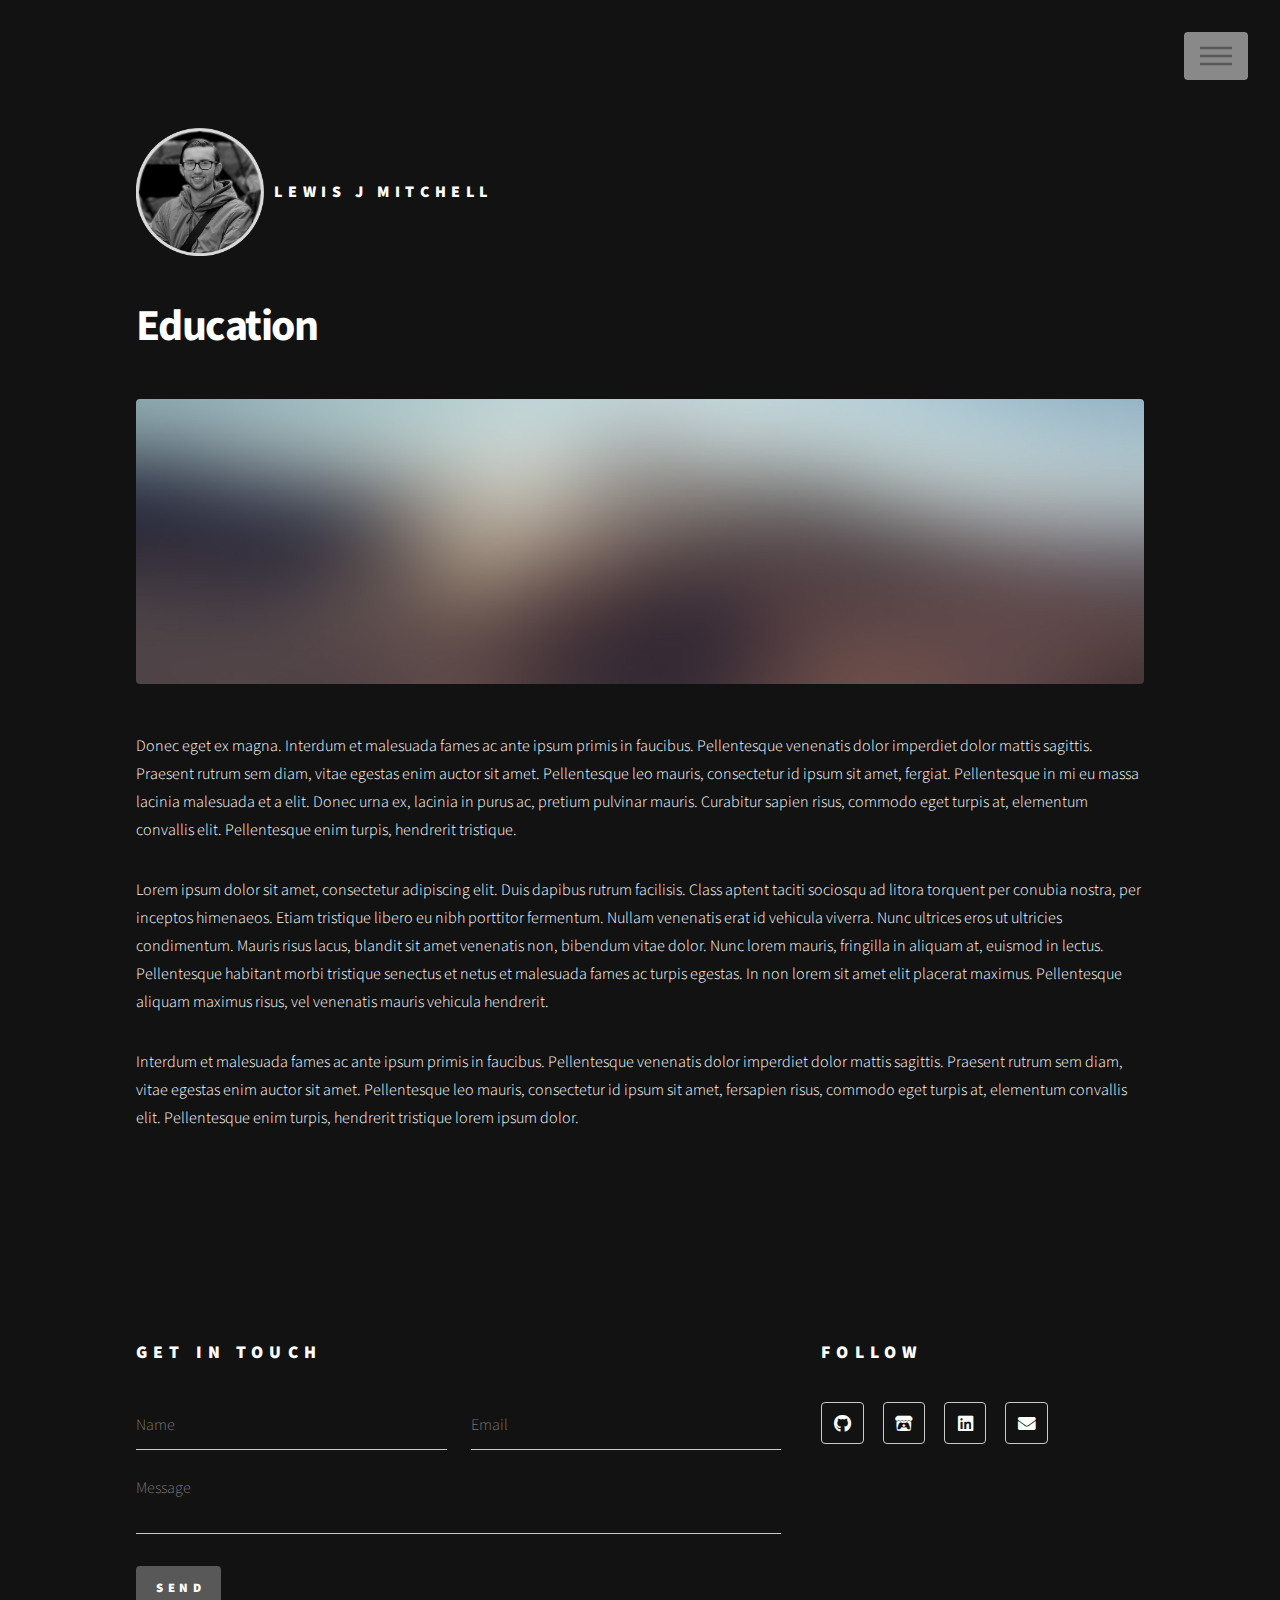
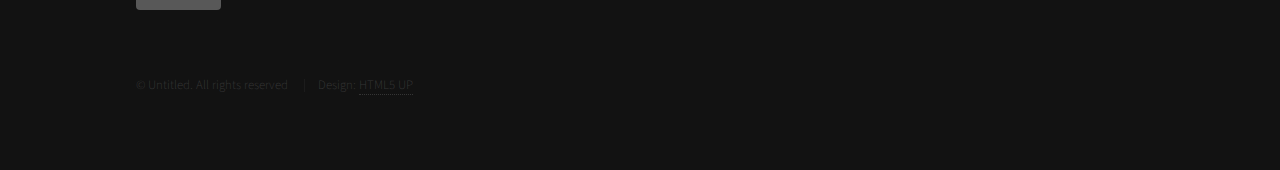
<file: Education.html>
<!DOCTYPE HTML>
<!--
	Phantom by HTML5 UP
	html5up.net | @ajlkn
	Free for personal and commercial use under the CCA 3.0 license (html5up.net/license)
-->
<html>
	<head>
		<title>Education</title>
		<meta charset="utf-8" />
		<meta name="viewport" content="width=device-width, initial-scale=1, user-scalable=no" />
		<link rel="stylesheet" href="assets/css/main.css" />
		<noscript><link rel="stylesheet" href="assets/css/noscript.css" /></noscript>
	</head>
	<body class="is-preload">
		<!-- Wrapper -->
		<div id="wrapper">

			<!-- Header -->
			<header id="header">
				<div class="inner">

					<!-- Logo -->
					<a href="index.html" class="logo">
						<span class="symbol"><img src="images/Portrait_B&W.png" alt="" /></span><span class="title">Lewis J Mitchell</span>
					</a>

					<!-- Nav -->
					<nav>
						<ul>
							<li><a href="#menu">Menu</a></li>
						</ul>
					</nav>

				</div>
			</header>

			<!-- Menu -->
			<nav id="menu">
				<h2>Menu</h2>
				<ul>
					<li><a href="index.html">Home</a></li>
					<li><a href="generic.html">Ipsum veroeros</a></li>
					<li><a href="generic.html">Tempus etiam</a></li>
					<li><a href="generic.html">Consequat dolor</a></li>
					<li><a href="elements.html">Elements</a></li>
				</ul>
			</nav>

			<!-- Main -->
			<div id="main">
				<div class="inner">
					<h1>Education</h1>
					<span class="image main"><img src="images/pic13.jpg" alt="" /></span>
					<p>Donec eget ex magna. Interdum et malesuada fames ac ante ipsum primis in faucibus. Pellentesque venenatis dolor imperdiet dolor mattis sagittis. Praesent rutrum sem diam, vitae egestas enim auctor sit amet. Pellentesque leo mauris, consectetur id ipsum sit amet, fergiat. Pellentesque in mi eu massa lacinia malesuada et a elit. Donec urna ex, lacinia in purus ac, pretium pulvinar mauris. Curabitur sapien risus, commodo eget turpis at, elementum convallis elit. Pellentesque enim turpis, hendrerit tristique.</p>
					<p>Lorem ipsum dolor sit amet, consectetur adipiscing elit. Duis dapibus rutrum facilisis. Class aptent taciti sociosqu ad litora torquent per conubia nostra, per inceptos himenaeos. Etiam tristique libero eu nibh porttitor fermentum. Nullam venenatis erat id vehicula viverra. Nunc ultrices eros ut ultricies condimentum. Mauris risus lacus, blandit sit amet venenatis non, bibendum vitae dolor. Nunc lorem mauris, fringilla in aliquam at, euismod in lectus. Pellentesque habitant morbi tristique senectus et netus et malesuada fames ac turpis egestas. In non lorem sit amet elit placerat maximus. Pellentesque aliquam maximus risus, vel venenatis mauris vehicula hendrerit.</p>
					<p>Interdum et malesuada fames ac ante ipsum primis in faucibus. Pellentesque venenatis dolor imperdiet dolor mattis sagittis. Praesent rutrum sem diam, vitae egestas enim auctor sit amet. Pellentesque leo mauris, consectetur id ipsum sit amet, fersapien risus, commodo eget turpis at, elementum convallis elit. Pellentesque enim turpis, hendrerit tristique lorem ipsum dolor.</p>
				</div>
			</div>

			<!-- Footer -->
			<footer id="footer">
				<div class="inner">
					<section>
						<h2>Get in touch</h2>
						<form method="post" action="https://formspree.io/f/mnnpbyzd">
							<div class="fields">
								<div class="field half">
									<input type="text" name="name" id="name" placeholder="Name" />
								</div>
								<div class="field half">
									<input type="email" name="email" id="email" placeholder="Email" />
								</div>
								<div class="field">
									<textarea name="message" id="message" placeholder="Message"></textarea>
								</div>
							</div>
							<ul class="actions">
								<li><input type="submit" value="Send" class="primary" /></li>
							</ul>
						</form>
					</section>
					<section>
						<h2>Follow</h2>
						<ul class="icons">
							<li><a href="https://github.com/Lewapp" class="icon brands style2 fa-github"><span class="label">GitHub</span></a></li>
							<li><a href="https://lewapp.itch.io/" class="icon brands style2 fa-itch-io"><span class="label">Itch.io</span></a></li>
							<li><a href="https://www.linkedin.com/in/lewis-mitchell-9a0a401bb/" class="icon brands style2 fa-linkedin"><span class="label">LinkedIn</span></a></li>
							<li><a href="mailto:JMitchellLewis@outlook.com" class="icon solid style2 fa-envelope"><span class="label">Email</span></a></li>
						</ul>
					</section>
					<ul class="copyright">
						<li>&copy; Untitled. All rights reserved</li>
						<li>Design: <a href="http://html5up.net">HTML5 UP</a></li>
					</ul>
				</div>
			</footer>

		</div>

		<!-- Scripts -->
			<script src="assets/js/jquery.min.js"></script>
			<script src="assets/js/browser.min.js"></script>
			<script src="assets/js/breakpoints.min.js"></script>
			<script src="assets/js/util.js"></script>
			<script src="assets/js/main.js"></script>

	</body>
</html>
</file>
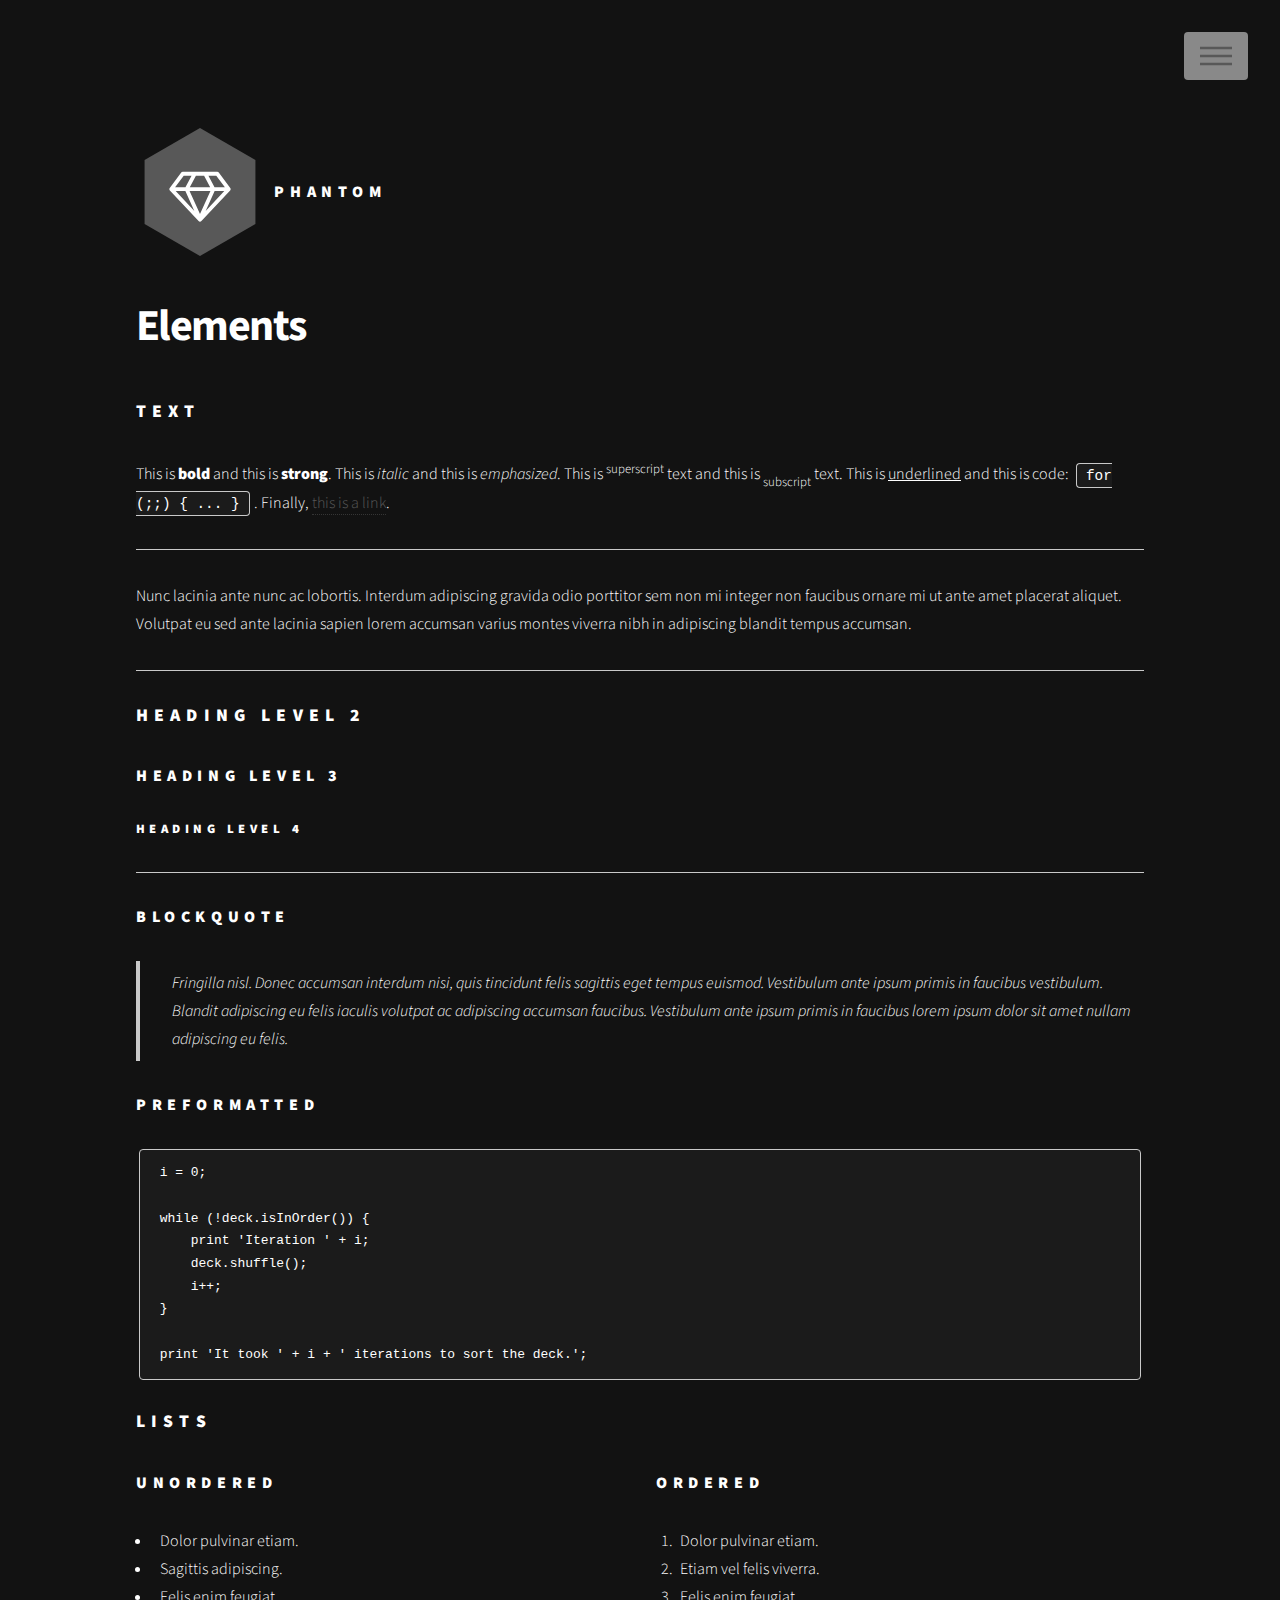
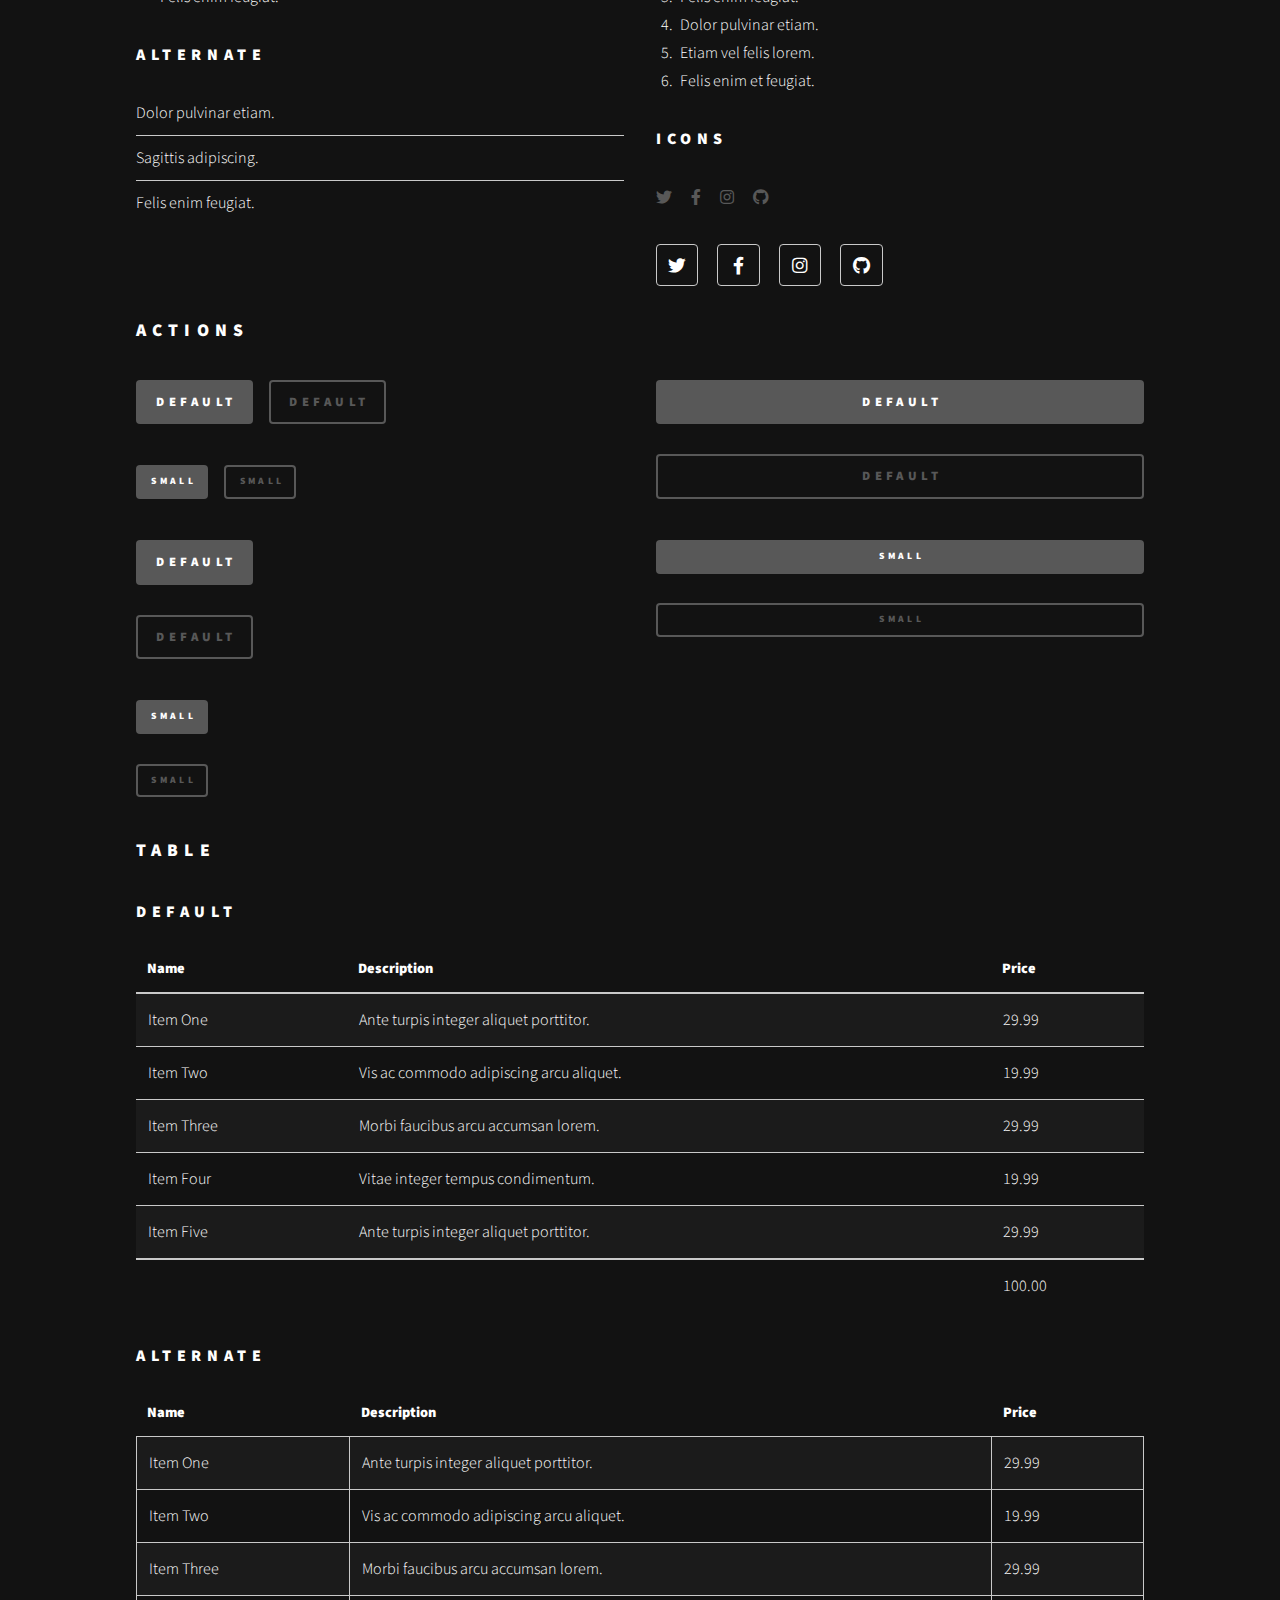
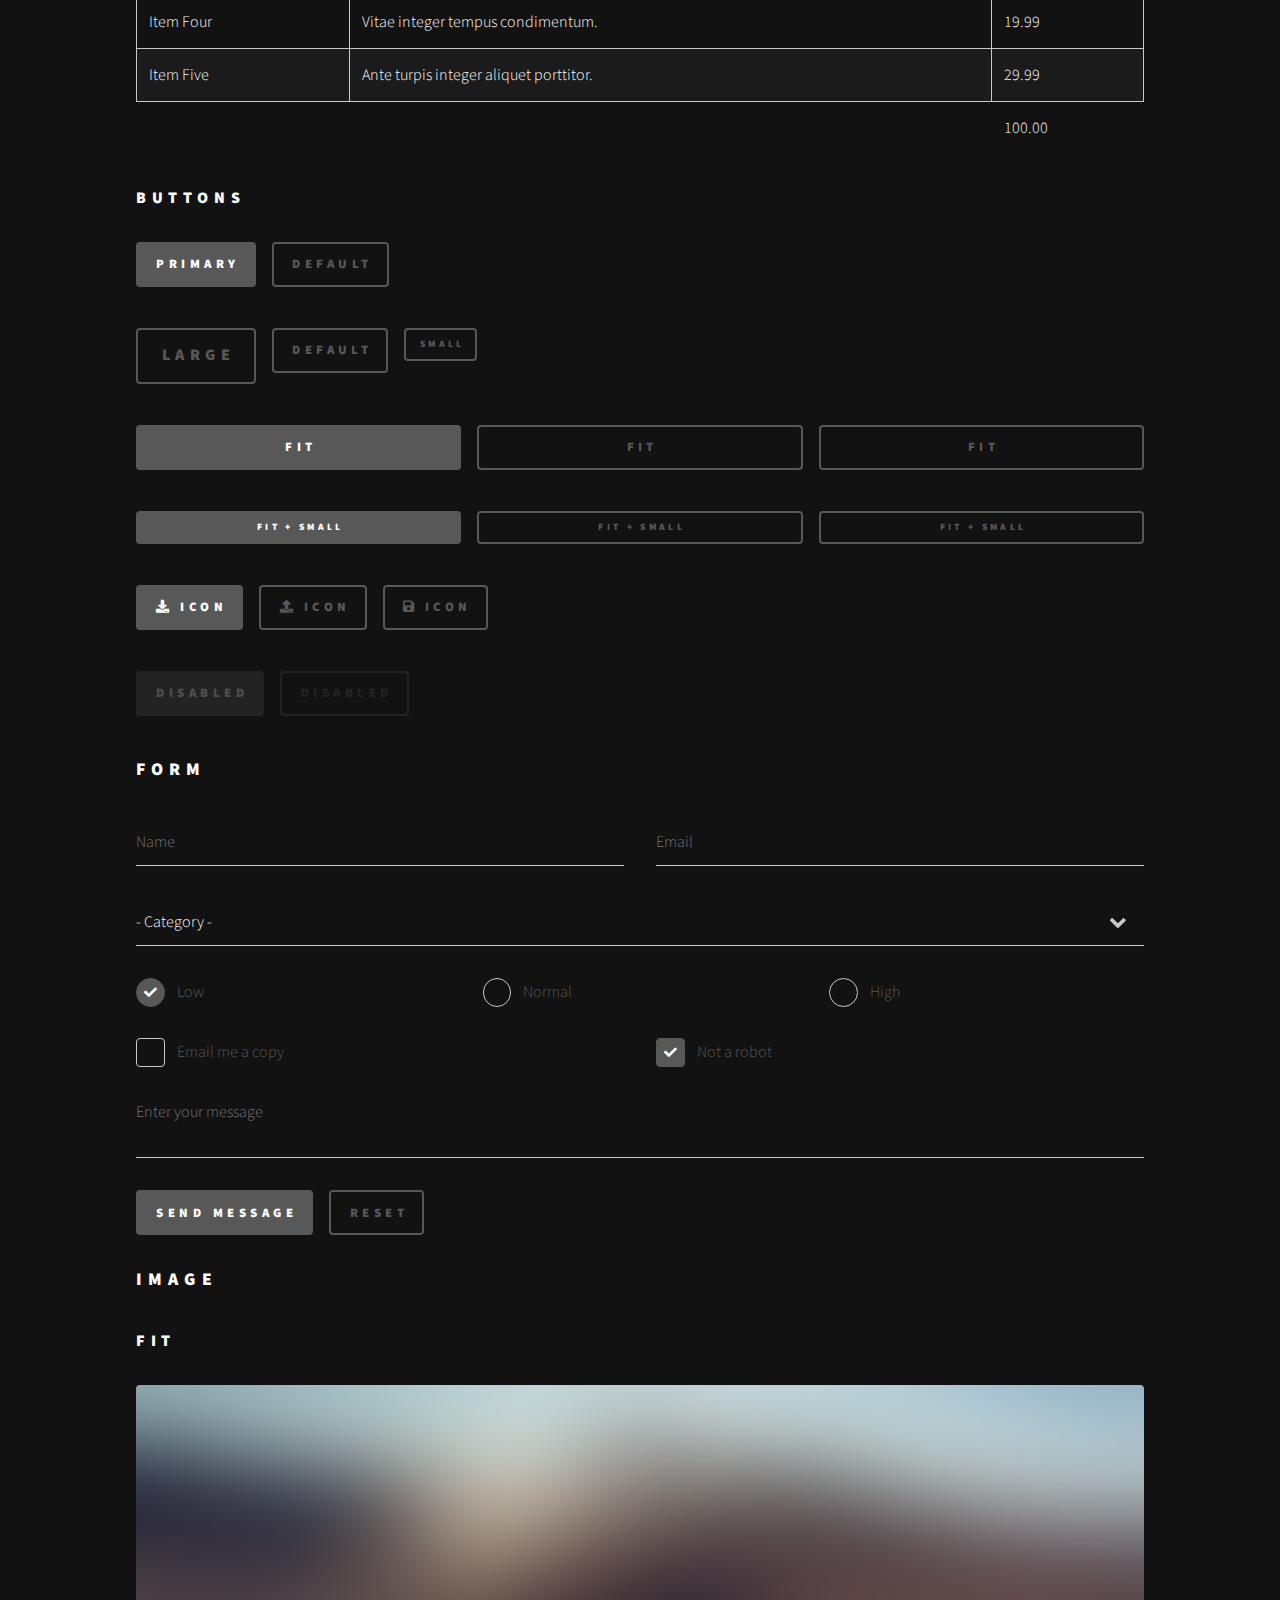
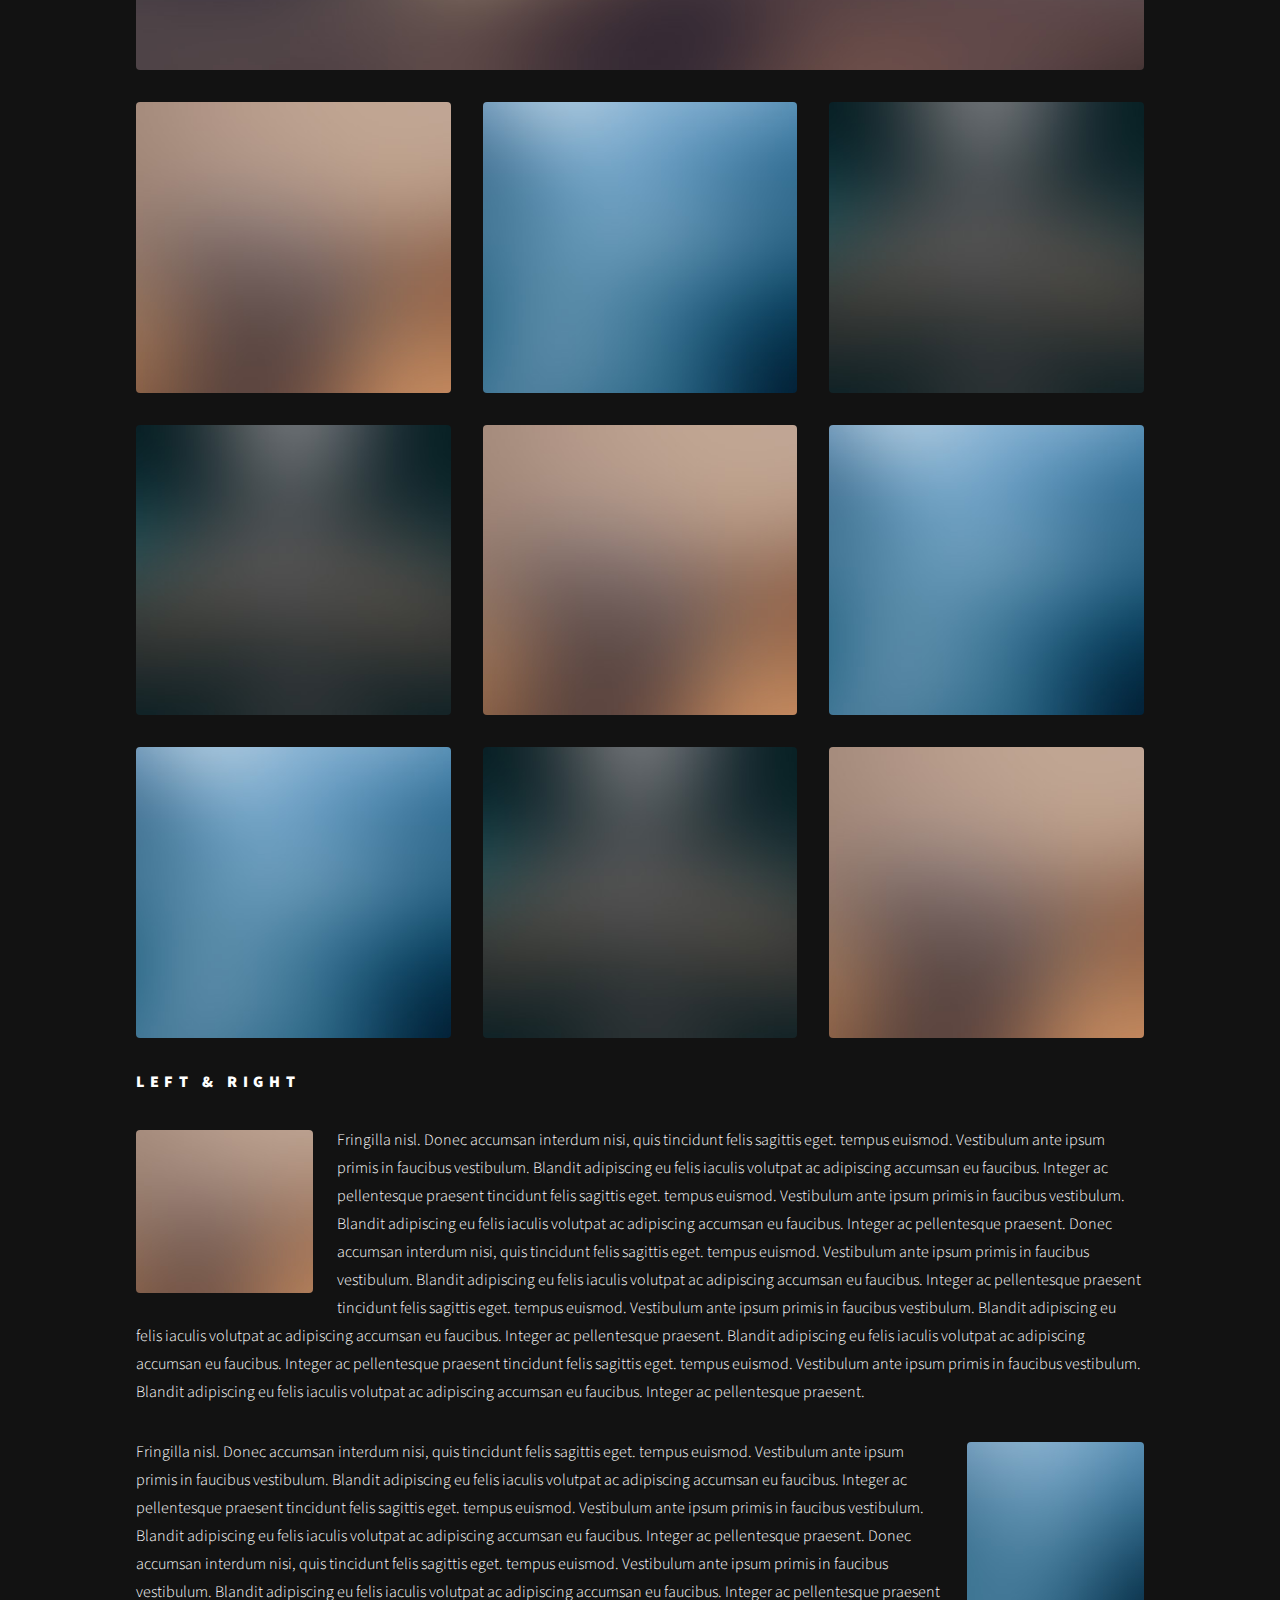
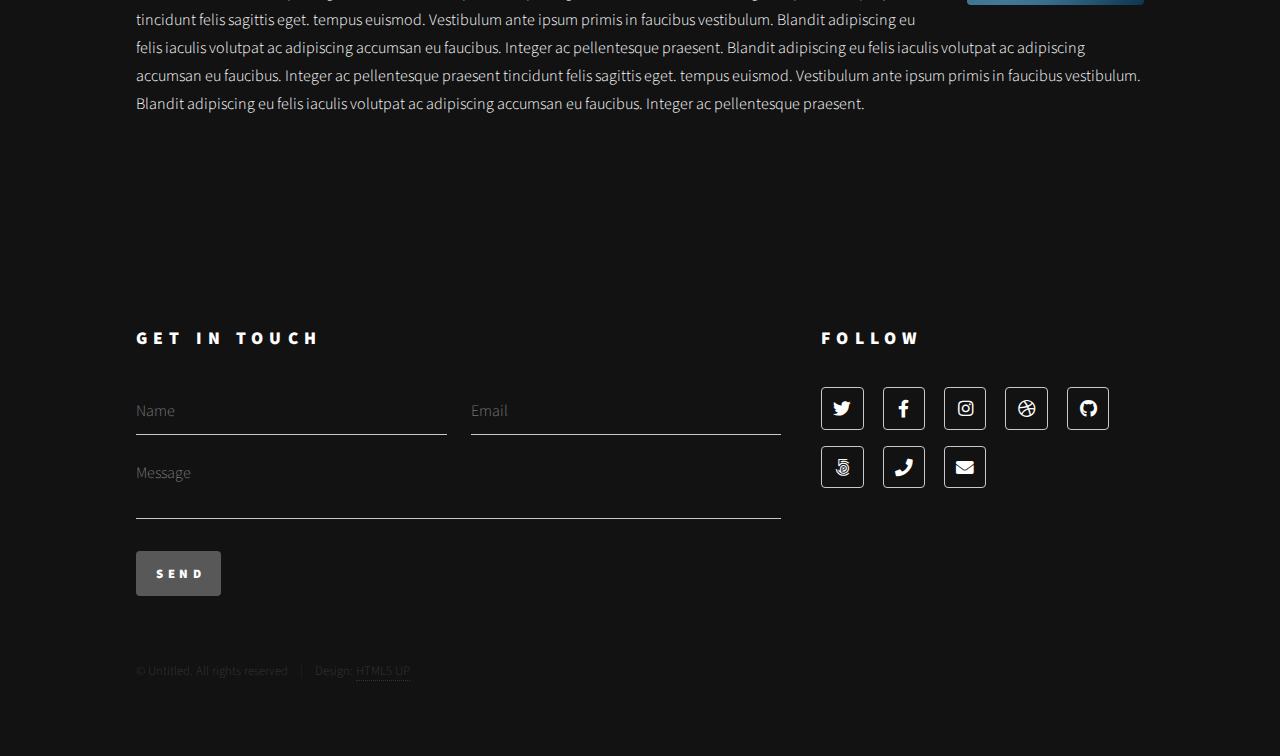
<file: elements.html>
<!DOCTYPE HTML>
<!--
	Phantom by HTML5 UP
	html5up.net | @ajlkn
	Free for personal and commercial use under the CCA 3.0 license (html5up.net/license)
-->
<html>
	<head>
		<title>Elements - Phantom by HTML5 UP</title>
		<meta charset="utf-8" />
		<meta name="viewport" content="width=device-width, initial-scale=1, user-scalable=no" />
		<link rel="stylesheet" href="assets/css/main.css" />
		<noscript><link rel="stylesheet" href="assets/css/noscript.css" /></noscript>
	</head>
	<body class="is-preload">
		<!-- Wrapper -->
			<div id="wrapper">

				<!-- Header -->
					<header id="header">
						<div class="inner">

							<!-- Logo -->
								<a href="index.html" class="logo">
									<span class="symbol"><img src="images/logo.svg" alt="" /></span><span class="title">Phantom</span>
								</a>

							<!-- Nav -->
								<nav>
									<ul>
										<li><a href="#menu">Menu</a></li>
									</ul>
								</nav>

						</div>
					</header>

				<!-- Menu -->
					<nav id="menu">
						<h2>Menu</h2>
						<ul>
							<li><a href="index.html">Home</a></li>
							<li><a href="generic.html">Ipsum veroeros</a></li>
							<li><a href="generic.html">Tempus etiam</a></li>
							<li><a href="generic.html">Consequat dolor</a></li>
							<li><a href="elements.html">Elements</a></li>
						</ul>
					</nav>

				<!-- Main -->
					<div id="main">
						<div class="inner">
							<h1>Elements</h1>

							<!-- Text -->
								<section>
									<h2>Text</h2>
									<p>This is <b>bold</b> and this is <strong>strong</strong>. This is <i>italic</i> and this is <em>emphasized</em>.
									This is <sup>superscript</sup> text and this is <sub>subscript</sub> text.
									This is <u>underlined</u> and this is code: <code>for (;;) { ... }</code>. Finally, <a href="#">this is a link</a>.</p>
									<hr />
									<p>Nunc lacinia ante nunc ac lobortis. Interdum adipiscing gravida odio porttitor sem non mi integer non faucibus ornare mi ut ante amet placerat aliquet. Volutpat eu sed ante lacinia sapien lorem accumsan varius montes viverra nibh in adipiscing blandit tempus accumsan.</p>
									<hr />
									<h2>Heading Level 2</h2>
									<h3>Heading Level 3</h3>
									<h4>Heading Level 4</h4>
									<hr />
									<h3>Blockquote</h3>
									<blockquote>Fringilla nisl. Donec accumsan interdum nisi, quis tincidunt felis sagittis eget tempus euismod. Vestibulum ante ipsum primis in faucibus vestibulum. Blandit adipiscing eu felis iaculis volutpat ac adipiscing accumsan faucibus. Vestibulum ante ipsum primis in faucibus lorem ipsum dolor sit amet nullam adipiscing eu felis.</blockquote>
									<h3>Preformatted</h3>
									<pre><code>i = 0;

while (!deck.isInOrder()) {
    print 'Iteration ' + i;
    deck.shuffle();
    i++;
}

print 'It took ' + i + ' iterations to sort the deck.';</code></pre>
								</section>

							<!-- Lists -->
								<section>
									<h2>Lists</h2>
									<div class="row">
										<div class="col-6 col-12-medium">
											<h3>Unordered</h3>
											<ul>
												<li>Dolor pulvinar etiam.</li>
												<li>Sagittis adipiscing.</li>
												<li>Felis enim feugiat.</li>
											</ul>
											<h3>Alternate</h3>
											<ul class="alt">
												<li>Dolor pulvinar etiam.</li>
												<li>Sagittis adipiscing.</li>
												<li>Felis enim feugiat.</li>
											</ul>
										</div>
										<div class="col-6 col-12-medium">
											<h3>Ordered</h3>
											<ol>
												<li>Dolor pulvinar etiam.</li>
												<li>Etiam vel felis viverra.</li>
												<li>Felis enim feugiat.</li>
												<li>Dolor pulvinar etiam.</li>
												<li>Etiam vel felis lorem.</li>
												<li>Felis enim et feugiat.</li>
											</ol>
											<h3>Icons</h3>
											<ul class="icons">
												<li><a href="#" class="icon brands style1 fa-twitter"><span class="label">Twitter</span></a></li>
												<li><a href="#" class="icon brands style1 fa-facebook-f"><span class="label">Facebook</span></a></li>
												<li><a href="#" class="icon brands style1 fa-instagram"><span class="label">Instagram</span></a></li>
												<li><a href="#" class="icon brands style1 fa-github"><span class="label">Github</span></a></li>
											</ul>
											<ul class="icons">
												<li><a href="#" class="icon brands style2 fa-twitter"><span class="label">Twitter</span></a></li>
												<li><a href="#" class="icon brands style2 fa-facebook-f"><span class="label">Facebook</span></a></li>
												<li><a href="#" class="icon brands style2 fa-instagram"><span class="label">Instagram</span></a></li>
												<li><a href="#" class="icon brands style2 fa-github"><span class="label">Github</span></a></li>
											</ul>
										</div>
									</div>
									<h2>Actions</h2>
									<div class="row">
										<div class="col-6 col-12-medium">
											<ul class="actions">
												<li><a href="#" class="button primary">Default</a></li>
												<li><a href="#" class="button">Default</a></li>
											</ul>
											<ul class="actions small">
												<li><a href="#" class="button primary small">Small</a></li>
												<li><a href="#" class="button small">Small</a></li>
											</ul>
											<ul class="actions stacked">
												<li><a href="#" class="button primary">Default</a></li>
												<li><a href="#" class="button">Default</a></li>
											</ul>
											<ul class="actions stacked">
												<li><a href="#" class="button primary small">Small</a></li>
												<li><a href="#" class="button small">Small</a></li>
											</ul>
										</div>
										<div class="col-6 col-12-medium">
											<ul class="actions stacked">
												<li><a href="#" class="button primary fit">Default</a></li>
												<li><a href="#" class="button fit">Default</a></li>
											</ul>
											<ul class="actions stacked">
												<li><a href="#" class="button primary small fit">Small</a></li>
												<li><a href="#" class="button small fit">Small</a></li>
											</ul>
										</div>
									</div>
								</section>

							<!-- Table -->
								<section>
									<h2>Table</h2>
									<h3>Default</h3>
									<div class="table-wrapper">
										<table>
											<thead>
												<tr>
													<th>Name</th>
													<th>Description</th>
													<th>Price</th>
												</tr>
											</thead>
											<tbody>
												<tr>
													<td>Item One</td>
													<td>Ante turpis integer aliquet porttitor.</td>
													<td>29.99</td>
												</tr>
												<tr>
													<td>Item Two</td>
													<td>Vis ac commodo adipiscing arcu aliquet.</td>
													<td>19.99</td>
												</tr>
												<tr>
													<td>Item Three</td>
													<td> Morbi faucibus arcu accumsan lorem.</td>
													<td>29.99</td>
												</tr>
												<tr>
													<td>Item Four</td>
													<td>Vitae integer tempus condimentum.</td>
													<td>19.99</td>
												</tr>
												<tr>
													<td>Item Five</td>
													<td>Ante turpis integer aliquet porttitor.</td>
													<td>29.99</td>
												</tr>
											</tbody>
											<tfoot>
												<tr>
													<td colspan="2"></td>
													<td>100.00</td>
												</tr>
											</tfoot>
										</table>
									</div>

									<h3>Alternate</h3>
									<div class="table-wrapper">
										<table class="alt">
											<thead>
												<tr>
													<th>Name</th>
													<th>Description</th>
													<th>Price</th>
												</tr>
											</thead>
											<tbody>
												<tr>
													<td>Item One</td>
													<td>Ante turpis integer aliquet porttitor.</td>
													<td>29.99</td>
												</tr>
												<tr>
													<td>Item Two</td>
													<td>Vis ac commodo adipiscing arcu aliquet.</td>
													<td>19.99</td>
												</tr>
												<tr>
													<td>Item Three</td>
													<td> Morbi faucibus arcu accumsan lorem.</td>
													<td>29.99</td>
												</tr>
												<tr>
													<td>Item Four</td>
													<td>Vitae integer tempus condimentum.</td>
													<td>19.99</td>
												</tr>
												<tr>
													<td>Item Five</td>
													<td>Ante turpis integer aliquet porttitor.</td>
													<td>29.99</td>
												</tr>
											</tbody>
											<tfoot>
												<tr>
													<td colspan="2"></td>
													<td>100.00</td>
												</tr>
											</tfoot>
										</table>
									</div>
								</section>

							<!-- Buttons -->
								<section>
									<h3>Buttons</h3>
									<ul class="actions">
										<li><a href="#" class="button primary">Primary</a></li>
										<li><a href="#" class="button">Default</a></li>
									</ul>
									<ul class="actions">
										<li><a href="#" class="button large">Large</a></li>
										<li><a href="#" class="button">Default</a></li>
										<li><a href="#" class="button small">Small</a></li>
									</ul>
									<ul class="actions fit">
										<li><a href="#" class="button primary fit">Fit</a></li>
										<li><a href="#" class="button fit">Fit</a></li>
										<li><a href="#" class="button fit">Fit</a></li>
									</ul>
									<ul class="actions fit small">
										<li><a href="#" class="button primary fit small">Fit + Small</a></li>
										<li><a href="#" class="button fit small">Fit + Small</a></li>
										<li><a href="#" class="button fit small">Fit + Small</a></li>
									</ul>
									<ul class="actions">
										<li><a href="#" class="button primary icon solid fa-download">Icon</a></li>
										<li><a href="#" class="button icon solid fa-upload">Icon</a></li>
										<li><a href="#" class="button icon solid fa-save">Icon</a></li>
									</ul>
									<ul class="actions">
										<li><span class="button primary disabled">Disabled</span></li>
										<li><span class="button disabled">Disabled</span></li>
									</ul>
								</section>

							<!-- Form -->
								<section>
									<h2>Form</h2>
									<form method="post" action="#">
										<div class="row gtr-uniform">
											<div class="col-6 col-12-xsmall">
												<input type="text" name="demo-name" id="demo-name" value="" placeholder="Name" />
											</div>
											<div class="col-6 col-12-xsmall">
												<input type="email" name="demo-email" id="demo-email" value="" placeholder="Email" />
											</div>
											<div class="col-12">
												<select name="demo-category" id="demo-category">
													<option value="">- Category -</option>
													<option value="1">Manufacturing</option>
													<option value="1">Shipping</option>
													<option value="1">Administration</option>
													<option value="1">Human Resources</option>
												</select>
											</div>
											<div class="col-4 col-12-small">
												<input type="radio" id="demo-priority-low" name="demo-priority" checked>
												<label for="demo-priority-low">Low</label>
											</div>
											<div class="col-4 col-12-small">
												<input type="radio" id="demo-priority-normal" name="demo-priority">
												<label for="demo-priority-normal">Normal</label>
											</div>
											<div class="col-4 col-12-small">
												<input type="radio" id="demo-priority-high" name="demo-priority">
												<label for="demo-priority-high">High</label>
											</div>
											<div class="col-6 col-12-small">
												<input type="checkbox" id="demo-copy" name="demo-copy">
												<label for="demo-copy">Email me a copy</label>
											</div>
											<div class="col-6 col-12-small">
												<input type="checkbox" id="demo-human" name="demo-human" checked>
												<label for="demo-human">Not a robot</label>
											</div>
											<div class="col-12">
												<textarea name="demo-message" id="demo-message" placeholder="Enter your message" rows="6"></textarea>
											</div>
											<div class="col-12">
												<ul class="actions">
													<li><input type="submit" value="Send Message" class="primary" /></li>
													<li><input type="reset" value="Reset" /></li>
												</ul>
											</div>
										</div>
									</form>
								</section>

							<!-- Image -->
								<section>
									<h2>Image</h2>
									<h3>Fit</h3>
									<div class="box alt">
										<div class="row gtr-uniform">
											<div class="col-12"><span class="image fit"><img src="images/pic13.jpg" alt="" /></span></div>
											<div class="col-4"><span class="image fit"><img src="images/pic01.jpg" alt="" /></span></div>
											<div class="col-4"><span class="image fit"><img src="images/pic02.jpg" alt="" /></span></div>
											<div class="col-4"><span class="image fit"><img src="images/pic03.jpg" alt="" /></span></div>
											<div class="col-4"><span class="image fit"><img src="images/pic03.jpg" alt="" /></span></div>
											<div class="col-4"><span class="image fit"><img src="images/pic01.jpg" alt="" /></span></div>
											<div class="col-4"><span class="image fit"><img src="images/pic02.jpg" alt="" /></span></div>
											<div class="col-4"><span class="image fit"><img src="images/pic02.jpg" alt="" /></span></div>
											<div class="col-4"><span class="image fit"><img src="images/pic03.jpg" alt="" /></span></div>
											<div class="col-4"><span class="image fit"><img src="images/pic01.jpg" alt="" /></span></div>
										</div>
									</div>
									<h3>Left &amp; Right</h3>
									<p><span class="image left"><img src="images/pic14.jpg" alt="" /></span>Fringilla nisl. Donec accumsan interdum nisi, quis tincidunt felis sagittis eget. tempus euismod. Vestibulum ante ipsum primis in faucibus vestibulum. Blandit adipiscing eu felis iaculis volutpat ac adipiscing accumsan eu faucibus. Integer ac pellentesque praesent tincidunt felis sagittis eget. tempus euismod. Vestibulum ante ipsum primis in faucibus vestibulum. Blandit adipiscing eu felis iaculis volutpat ac adipiscing accumsan eu faucibus. Integer ac pellentesque praesent. Donec accumsan interdum nisi, quis tincidunt felis sagittis eget. tempus euismod. Vestibulum ante ipsum primis in faucibus vestibulum. Blandit adipiscing eu felis iaculis volutpat ac adipiscing accumsan eu faucibus. Integer ac pellentesque praesent tincidunt felis sagittis eget. tempus euismod. Vestibulum ante ipsum primis in faucibus vestibulum. Blandit adipiscing eu felis iaculis volutpat ac adipiscing accumsan eu faucibus. Integer ac pellentesque praesent. Blandit adipiscing eu felis iaculis volutpat ac adipiscing accumsan eu faucibus. Integer ac pellentesque praesent tincidunt felis sagittis eget. tempus euismod. Vestibulum ante ipsum primis in faucibus vestibulum. Blandit adipiscing eu felis iaculis volutpat ac adipiscing accumsan eu faucibus. Integer ac pellentesque praesent.</p>
									<p><span class="image right"><img src="images/pic15.jpg" alt="" /></span>Fringilla nisl. Donec accumsan interdum nisi, quis tincidunt felis sagittis eget. tempus euismod. Vestibulum ante ipsum primis in faucibus vestibulum. Blandit adipiscing eu felis iaculis volutpat ac adipiscing accumsan eu faucibus. Integer ac pellentesque praesent tincidunt felis sagittis eget. tempus euismod. Vestibulum ante ipsum primis in faucibus vestibulum. Blandit adipiscing eu felis iaculis volutpat ac adipiscing accumsan eu faucibus. Integer ac pellentesque praesent. Donec accumsan interdum nisi, quis tincidunt felis sagittis eget. tempus euismod. Vestibulum ante ipsum primis in faucibus vestibulum. Blandit adipiscing eu felis iaculis volutpat ac adipiscing accumsan eu faucibus. Integer ac pellentesque praesent tincidunt felis sagittis eget. tempus euismod. Vestibulum ante ipsum primis in faucibus vestibulum. Blandit adipiscing eu felis iaculis volutpat ac adipiscing accumsan eu faucibus. Integer ac pellentesque praesent. Blandit adipiscing eu felis iaculis volutpat ac adipiscing accumsan eu faucibus. Integer ac pellentesque praesent tincidunt felis sagittis eget. tempus euismod. Vestibulum ante ipsum primis in faucibus vestibulum. Blandit adipiscing eu felis iaculis volutpat ac adipiscing accumsan eu faucibus. Integer ac pellentesque praesent.</p>
								</section>

						</div>
					</div>

				<!-- Footer -->
					<footer id="footer">
						<div class="inner">
							<section>
								<h2>Get in touch</h2>
								<form method="post" action="#">
									<div class="fields">
										<div class="field half">
											<input type="text" name="name" id="name" placeholder="Name" />
										</div>
										<div class="field half">
											<input type="email" name="email" id="email" placeholder="Email" />
										</div>
										<div class="field">
											<textarea name="message" id="message" placeholder="Message"></textarea>
										</div>
									</div>
									<ul class="actions">
										<li><input type="submit" value="Send" class="primary" /></li>
									</ul>
								</form>
							</section>
							<section>
								<h2>Follow</h2>
								<ul class="icons">
									<li><a href="#" class="icon brands style2 fa-twitter"><span class="label">Twitter</span></a></li>
									<li><a href="#" class="icon brands style2 fa-facebook-f"><span class="label">Facebook</span></a></li>
									<li><a href="#" class="icon brands style2 fa-instagram"><span class="label">Instagram</span></a></li>
									<li><a href="#" class="icon brands style2 fa-dribbble"><span class="label">Dribbble</span></a></li>
									<li><a href="#" class="icon brands style2 fa-github"><span class="label">GitHub</span></a></li>
									<li><a href="#" class="icon brands style2 fa-500px"><span class="label">500px</span></a></li>
									<li><a href="#" class="icon solid style2 fa-phone"><span class="label">Phone</span></a></li>
									<li><a href="#" class="icon solid style2 fa-envelope"><span class="label">Email</span></a></li>
								</ul>
							</section>
							<ul class="copyright">
								<li>&copy; Untitled. All rights reserved</li><li>Design: <a href="http://html5up.net">HTML5 UP</a></li>
							</ul>
						</div>
					</footer>

			</div>

		<!-- Scripts -->
			<script src="assets/js/jquery.min.js"></script>
			<script src="assets/js/browser.min.js"></script>
			<script src="assets/js/breakpoints.min.js"></script>
			<script src="assets/js/util.js"></script>
			<script src="assets/js/main.js"></script>

	</body>
</html>
</file>
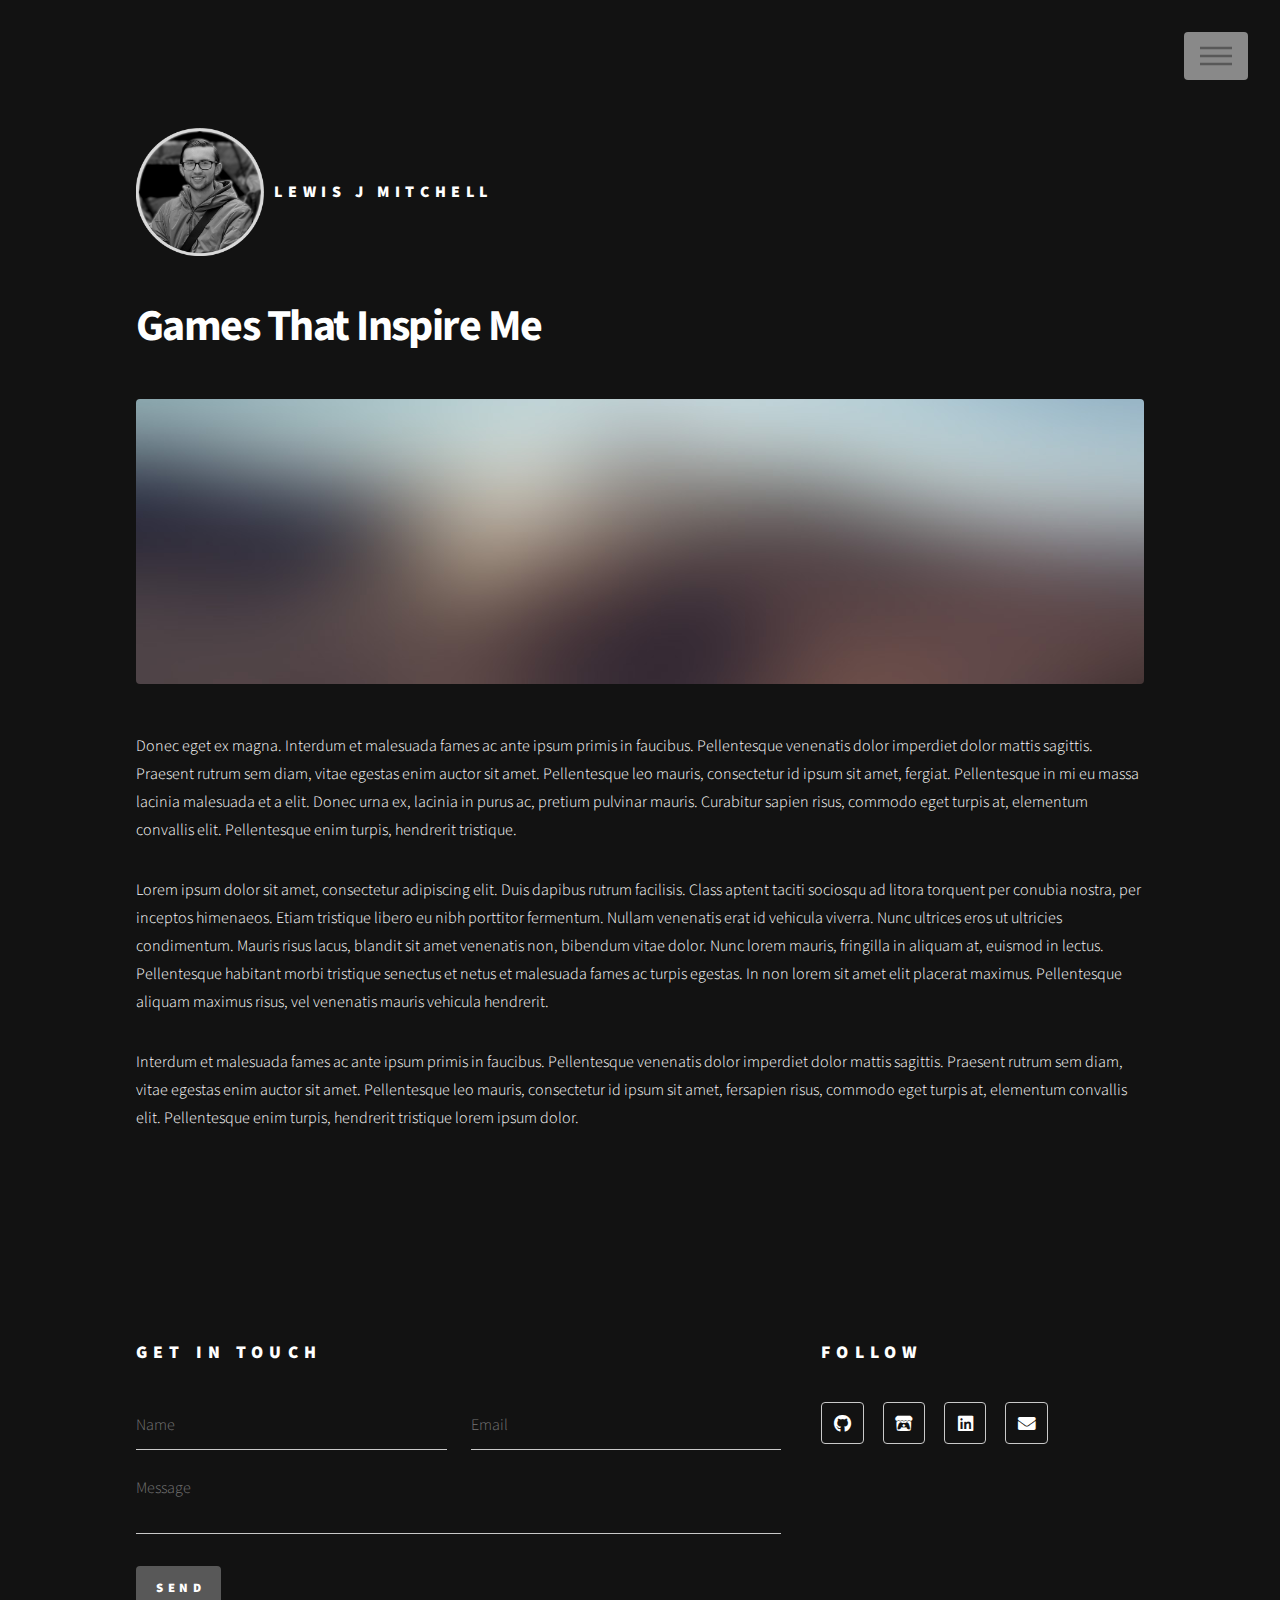
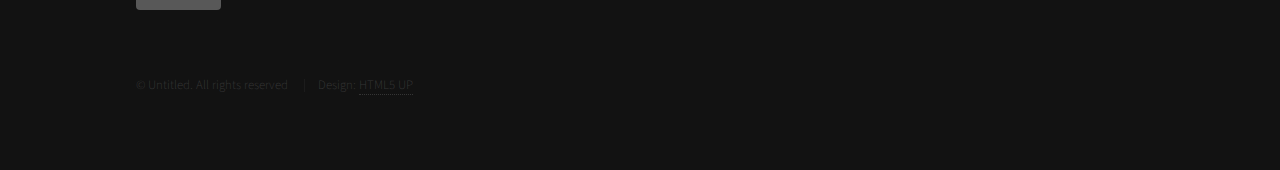
<file: GamesThatInspireMe.html>
<!DOCTYPE HTML>
<!--
	Phantom by HTML5 UP
	html5up.net | @ajlkn
	Free for personal and commercial use under the CCA 3.0 license (html5up.net/license)
-->
<html>
	<head>
		<title>Games That Inspire Me</title>
		<meta charset="utf-8" />
		<meta name="viewport" content="width=device-width, initial-scale=1, user-scalable=no" />
		<link rel="stylesheet" href="assets/css/main.css" />
		<noscript><link rel="stylesheet" href="assets/css/noscript.css" /></noscript>
	</head>
	<body class="is-preload">
		<!-- Wrapper -->
		<div id="wrapper">

			<!-- Header -->
			<header id="header">
				<div class="inner">

					<!-- Logo -->
					<a href="index.html" class="logo">
						<span class="symbol"><img src="images/Portrait_B&W.png" alt="" /></span><span class="title">Lewis J Mitchell</span>
					</a>

					<!-- Nav -->
					<nav>
						<ul>
							<li><a href="#menu">Menu</a></li>
						</ul>
					</nav>

				</div>
			</header>

			<!-- Menu -->
			<nav id="menu">
				<h2>Menu</h2>
				<ul>
					<li><a href="index.html">Home</a></li>
					<li><a href="generic.html">Ipsum veroeros</a></li>
					<li><a href="generic.html">Tempus etiam</a></li>
					<li><a href="generic.html">Consequat dolor</a></li>
					<li><a href="elements.html">Elements</a></li>
				</ul>
			</nav>

			<!-- Main -->
			<div id="main">
				<div class="inner">
					<h1>Games That Inspire Me</h1>
					<span class="image main"><img src="images/pic13.jpg" alt="" /></span>
					<p>Donec eget ex magna. Interdum et malesuada fames ac ante ipsum primis in faucibus. Pellentesque venenatis dolor imperdiet dolor mattis sagittis. Praesent rutrum sem diam, vitae egestas enim auctor sit amet. Pellentesque leo mauris, consectetur id ipsum sit amet, fergiat. Pellentesque in mi eu massa lacinia malesuada et a elit. Donec urna ex, lacinia in purus ac, pretium pulvinar mauris. Curabitur sapien risus, commodo eget turpis at, elementum convallis elit. Pellentesque enim turpis, hendrerit tristique.</p>
					<p>Lorem ipsum dolor sit amet, consectetur adipiscing elit. Duis dapibus rutrum facilisis. Class aptent taciti sociosqu ad litora torquent per conubia nostra, per inceptos himenaeos. Etiam tristique libero eu nibh porttitor fermentum. Nullam venenatis erat id vehicula viverra. Nunc ultrices eros ut ultricies condimentum. Mauris risus lacus, blandit sit amet venenatis non, bibendum vitae dolor. Nunc lorem mauris, fringilla in aliquam at, euismod in lectus. Pellentesque habitant morbi tristique senectus et netus et malesuada fames ac turpis egestas. In non lorem sit amet elit placerat maximus. Pellentesque aliquam maximus risus, vel venenatis mauris vehicula hendrerit.</p>
					<p>Interdum et malesuada fames ac ante ipsum primis in faucibus. Pellentesque venenatis dolor imperdiet dolor mattis sagittis. Praesent rutrum sem diam, vitae egestas enim auctor sit amet. Pellentesque leo mauris, consectetur id ipsum sit amet, fersapien risus, commodo eget turpis at, elementum convallis elit. Pellentesque enim turpis, hendrerit tristique lorem ipsum dolor.</p>
				</div>
			</div>

			<!-- Footer -->
			<footer id="footer">
				<div class="inner">
					<section>
						<h2>Get in touch</h2>
						<form method="post" action="https://formspree.io/f/mnnpbyzd">
							<div class="fields">
								<div class="field half">
									<input type="text" name="name" id="name" placeholder="Name" />
								</div>
								<div class="field half">
									<input type="email" name="email" id="email" placeholder="Email" />
								</div>
								<div class="field">
									<textarea name="message" id="message" placeholder="Message"></textarea>
								</div>
							</div>
							<ul class="actions">
								<li><input type="submit" value="Send" class="primary" /></li>
							</ul>
						</form>
					</section>
					<section>
						<h2>Follow</h2>
						<ul class="icons">
							<li><a href="https://github.com/Lewapp" class="icon brands style2 fa-github"><span class="label">GitHub</span></a></li>
							<li><a href="https://lewapp.itch.io/" class="icon brands style2 fa-itch-io"><span class="label">Itch.io</span></a></li>
							<li><a href="https://www.linkedin.com/in/lewis-mitchell-9a0a401bb/" class="icon brands style2 fa-linkedin"><span class="label">LinkedIn</span></a></li>
							<li><a href="mailto:JMitchellLewis@outlook.com" class="icon solid style2 fa-envelope"><span class="label">Email</span></a></li>
						</ul>
					</section>
					<ul class="copyright">
						<li>&copy; Untitled. All rights reserved</li>
						<li>Design: <a href="http://html5up.net">HTML5 UP</a></li>
					</ul>
				</div>
			</footer>

		</div>

		<!-- Scripts -->
			<script src="assets/js/jquery.min.js"></script>
			<script src="assets/js/browser.min.js"></script>
			<script src="assets/js/breakpoints.min.js"></script>
			<script src="assets/js/util.js"></script>
			<script src="assets/js/main.js"></script>

	</body>
</html>
</file>
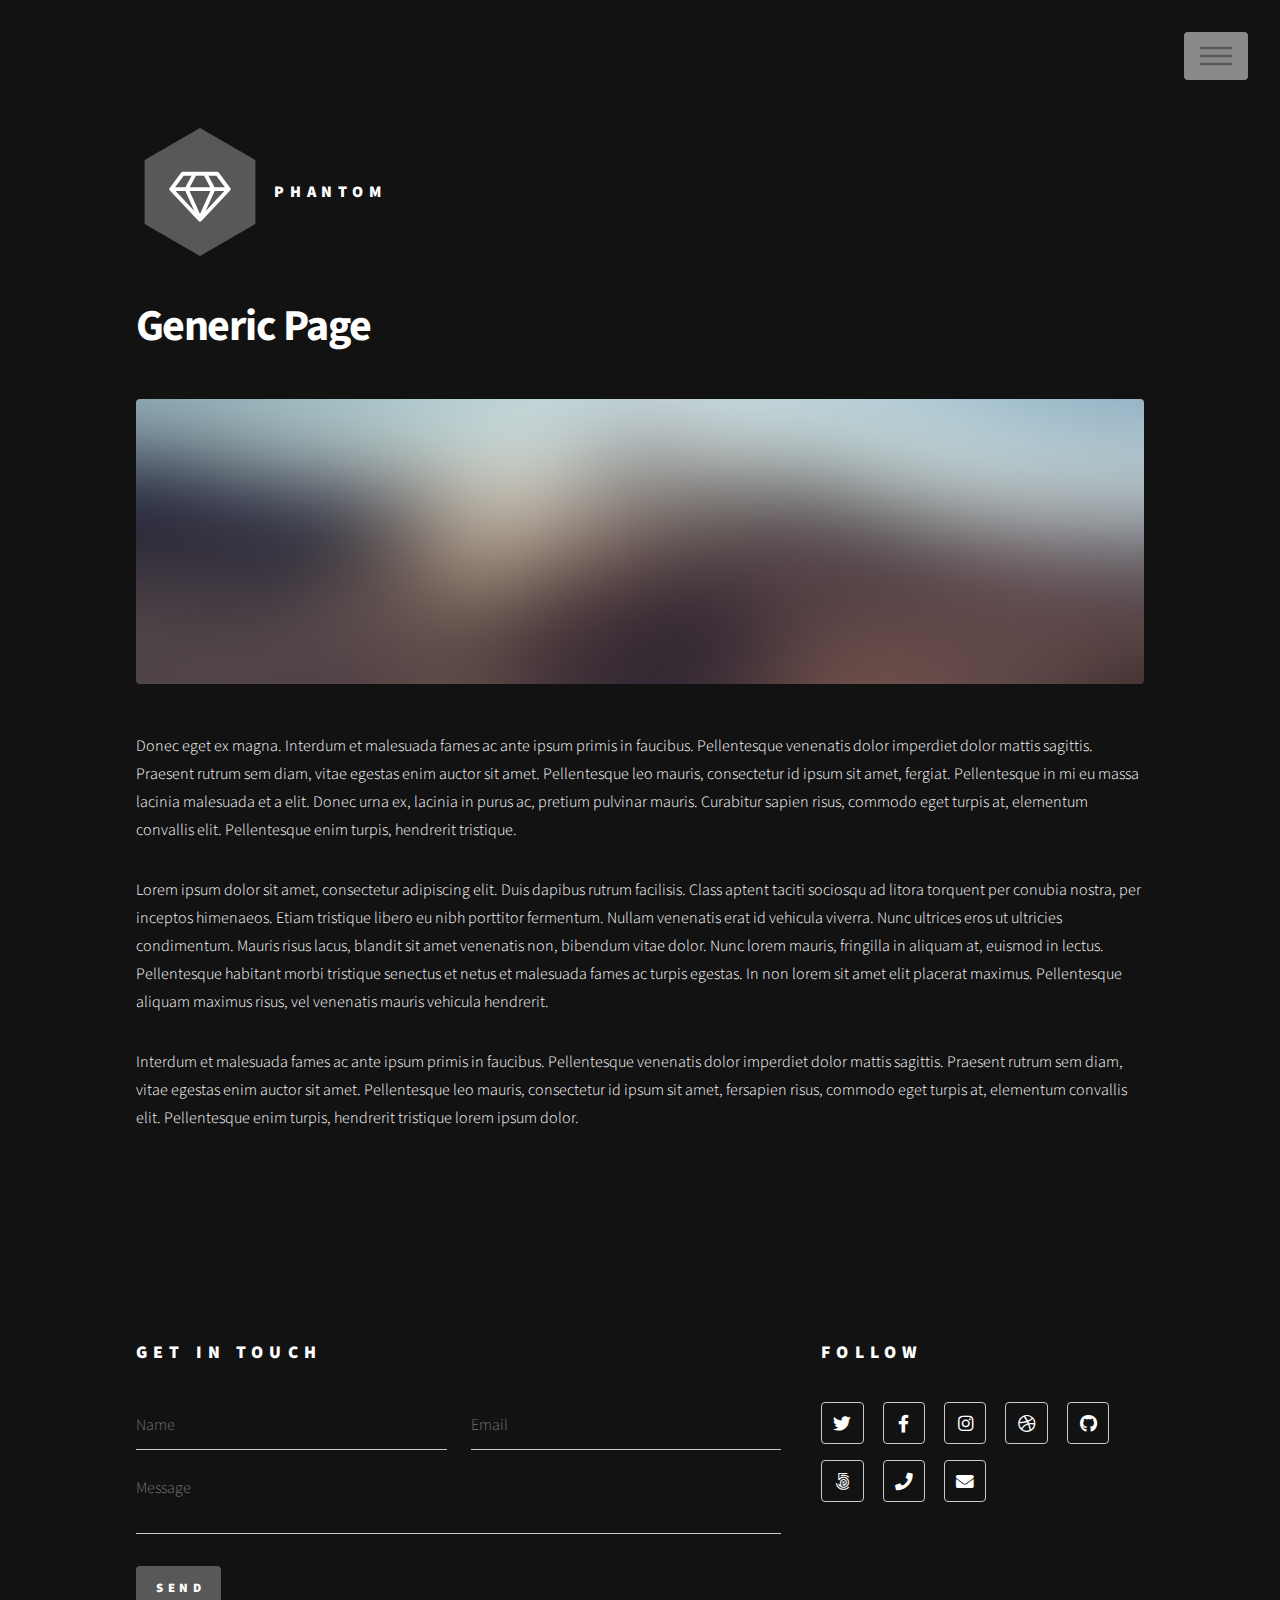
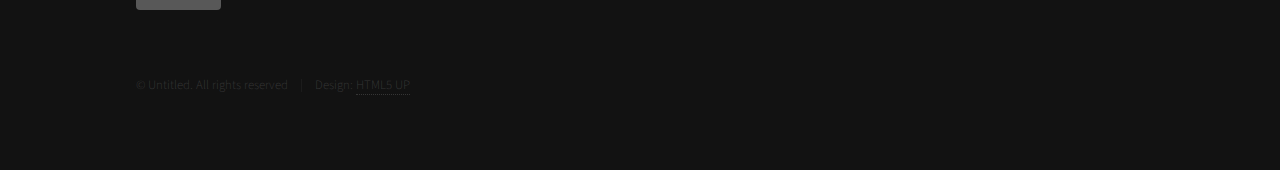
<file: generic.html>
<!DOCTYPE HTML>
<!--
	Phantom by HTML5 UP
	html5up.net | @ajlkn
	Free for personal and commercial use under the CCA 3.0 license (html5up.net/license)
-->
<html>
	<head>
		<title>Generic - Phantom by HTML5 UP</title>
		<meta charset="utf-8" />
		<meta name="viewport" content="width=device-width, initial-scale=1, user-scalable=no" />
		<link rel="stylesheet" href="assets/css/main.css" />
		<noscript><link rel="stylesheet" href="assets/css/noscript.css" /></noscript>
	</head>
	<body class="is-preload">
		<!-- Wrapper -->
			<div id="wrapper">

				<!-- Header -->
					<header id="header">
						<div class="inner">

							<!-- Logo -->
								<a href="index.html" class="logo">
									<span class="symbol"><img src="images/logo.svg" alt="" /></span><span class="title">Phantom</span>
								</a>

							<!-- Nav -->
								<nav>
									<ul>
										<li><a href="#menu">Menu</a></li>
									</ul>
								</nav>

						</div>
					</header>

				<!-- Menu -->
					<nav id="menu">
						<h2>Menu</h2>
						<ul>
							<li><a href="index.html">Home</a></li>
							<li><a href="generic.html">Ipsum veroeros</a></li>
							<li><a href="generic.html">Tempus etiam</a></li>
							<li><a href="generic.html">Consequat dolor</a></li>
							<li><a href="elements.html">Elements</a></li>
						</ul>
					</nav>

				<!-- Main -->
					<div id="main">
						<div class="inner">
							<h1>Generic Page</h1>
							<span class="image main"><img src="images/pic13.jpg" alt="" /></span>
							<p>Donec eget ex magna. Interdum et malesuada fames ac ante ipsum primis in faucibus. Pellentesque venenatis dolor imperdiet dolor mattis sagittis. Praesent rutrum sem diam, vitae egestas enim auctor sit amet. Pellentesque leo mauris, consectetur id ipsum sit amet, fergiat. Pellentesque in mi eu massa lacinia malesuada et a elit. Donec urna ex, lacinia in purus ac, pretium pulvinar mauris. Curabitur sapien risus, commodo eget turpis at, elementum convallis elit. Pellentesque enim turpis, hendrerit tristique.</p>
							<p>Lorem ipsum dolor sit amet, consectetur adipiscing elit. Duis dapibus rutrum facilisis. Class aptent taciti sociosqu ad litora torquent per conubia nostra, per inceptos himenaeos. Etiam tristique libero eu nibh porttitor fermentum. Nullam venenatis erat id vehicula viverra. Nunc ultrices eros ut ultricies condimentum. Mauris risus lacus, blandit sit amet venenatis non, bibendum vitae dolor. Nunc lorem mauris, fringilla in aliquam at, euismod in lectus. Pellentesque habitant morbi tristique senectus et netus et malesuada fames ac turpis egestas. In non lorem sit amet elit placerat maximus. Pellentesque aliquam maximus risus, vel venenatis mauris vehicula hendrerit.</p>
							<p>Interdum et malesuada fames ac ante ipsum primis in faucibus. Pellentesque venenatis dolor imperdiet dolor mattis sagittis. Praesent rutrum sem diam, vitae egestas enim auctor sit amet. Pellentesque leo mauris, consectetur id ipsum sit amet, fersapien risus, commodo eget turpis at, elementum convallis elit. Pellentesque enim turpis, hendrerit tristique lorem ipsum dolor.</p>
						</div>
					</div>

				<!-- Footer -->
					<footer id="footer">
						<div class="inner">
							<section>
								<h2>Get in touch</h2>
								<form method="post" action="#">
									<div class="fields">
										<div class="field half">
											<input type="text" name="name" id="name" placeholder="Name" />
										</div>
										<div class="field half">
											<input type="email" name="email" id="email" placeholder="Email" />
										</div>
										<div class="field">
											<textarea name="message" id="message" placeholder="Message"></textarea>
										</div>
									</div>
									<ul class="actions">
										<li><input type="submit" value="Send" class="primary" /></li>
									</ul>
								</form>
							</section>
							<section>
								<h2>Follow</h2>
								<ul class="icons">
									<li><a href="#" class="icon brands style2 fa-twitter"><span class="label">Twitter</span></a></li>
									<li><a href="#" class="icon brands style2 fa-facebook-f"><span class="label">Facebook</span></a></li>
									<li><a href="#" class="icon brands style2 fa-instagram"><span class="label">Instagram</span></a></li>
									<li><a href="#" class="icon brands style2 fa-dribbble"><span class="label">Dribbble</span></a></li>
									<li><a href="#" class="icon brands style2 fa-github"><span class="label">GitHub</span></a></li>
									<li><a href="#" class="icon brands style2 fa-500px"><span class="label">500px</span></a></li>
									<li><a href="#" class="icon solid style2 fa-phone"><span class="label">Phone</span></a></li>
									<li><a href="#" class="icon solid style2 fa-envelope"><span class="label">Email</span></a></li>
								</ul>
							</section>
							<ul class="copyright">
								<li>&copy; Untitled. All rights reserved</li><li>Design: <a href="http://html5up.net">HTML5 UP</a></li>
							</ul>
						</div>
					</footer>

			</div>

		<!-- Scripts -->
			<script src="assets/js/jquery.min.js"></script>
			<script src="assets/js/browser.min.js"></script>
			<script src="assets/js/breakpoints.min.js"></script>
			<script src="assets/js/util.js"></script>
			<script src="assets/js/main.js"></script>

	</body>
</html>
</file>
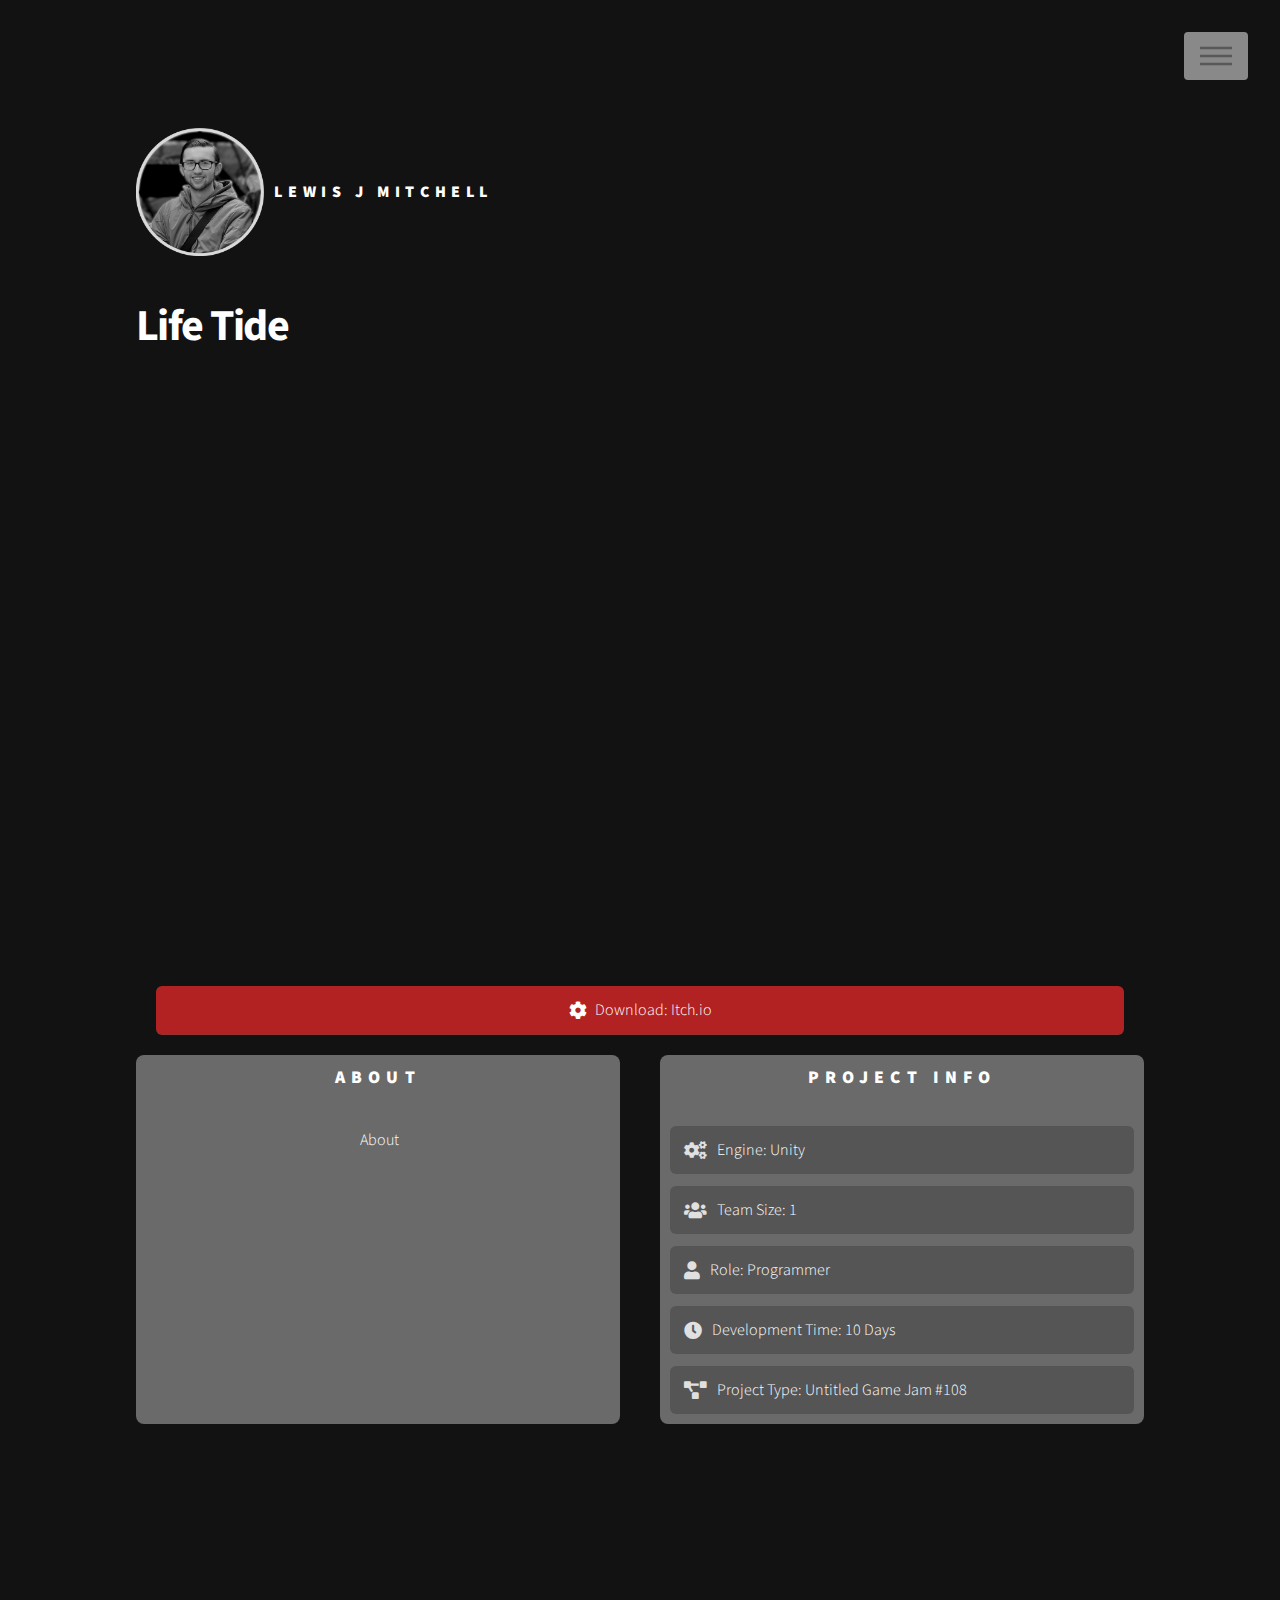
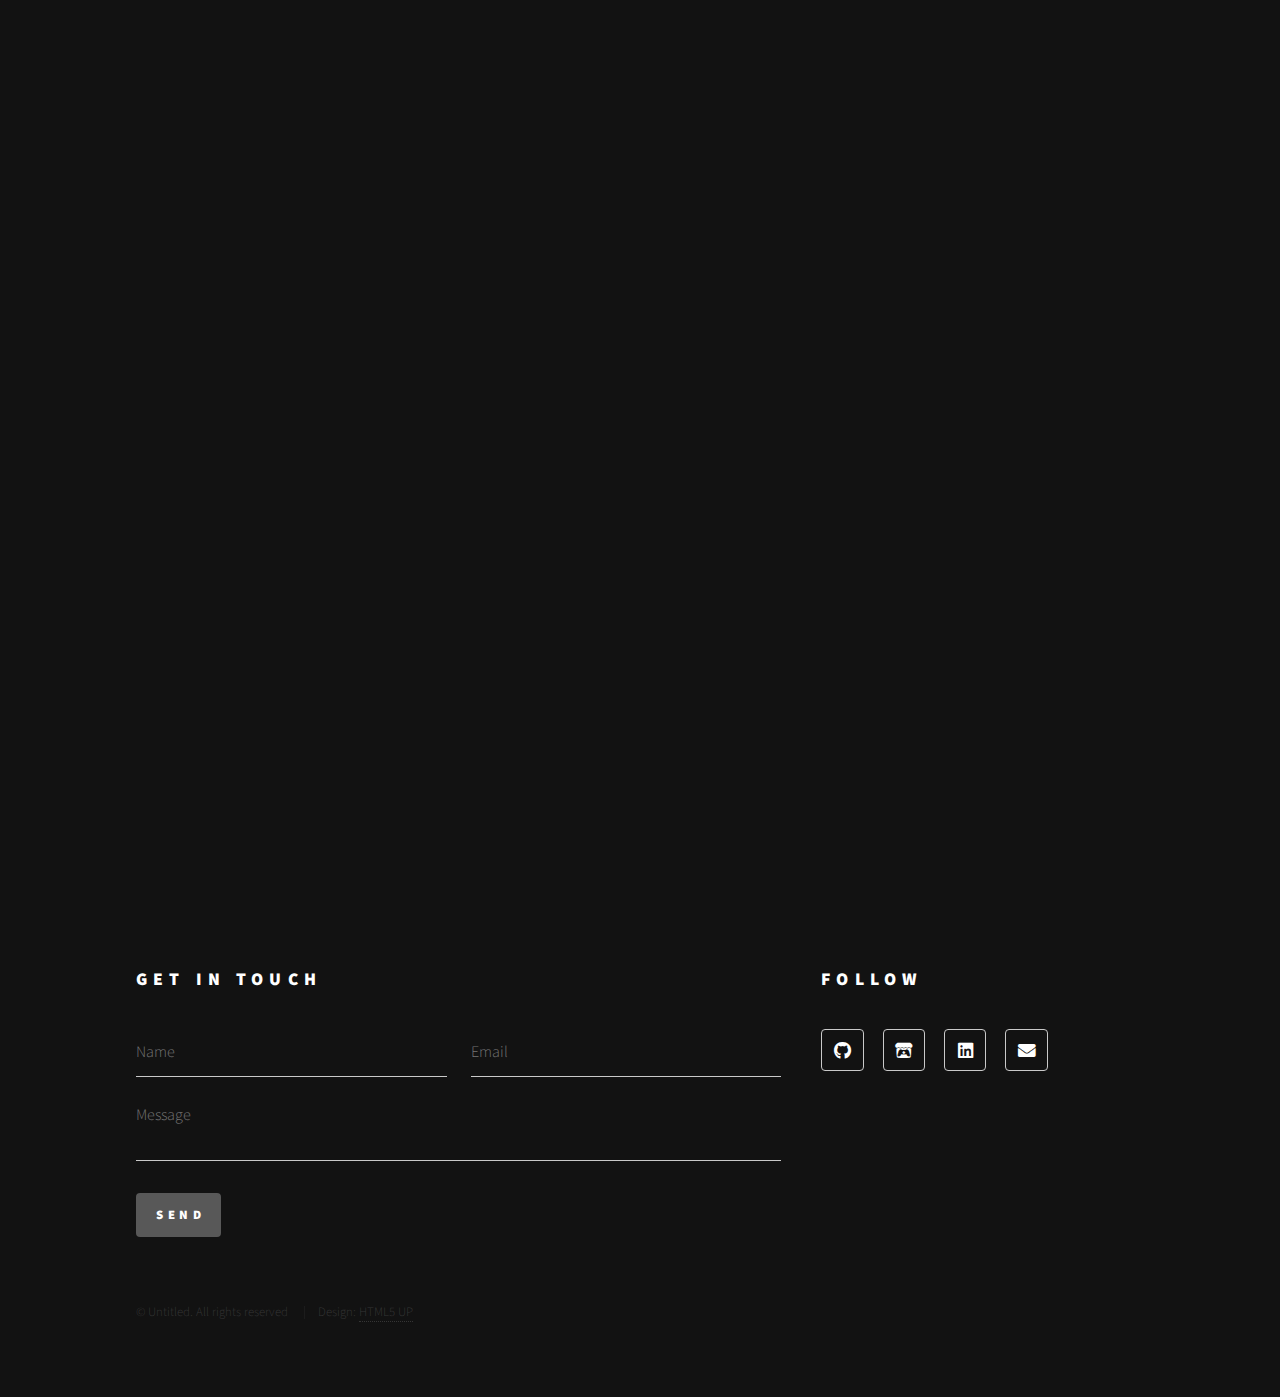
<file: LifeTide.html>
<!DOCTYPE HTML>
<!--
	Phantom by HTML5 UP
	html5up.net | @ajlkn
	Free for personal and commercial use under the CCA 3.0 license (html5up.net/license)
-->
<html>
	<head>
		<title>Life Tide</title>
		<meta charset="utf-8" />
		<meta name="viewport" content="width=device-width, initial-scale=1, user-scalable=no" />
		<link rel="stylesheet" href="assets/css/main.css" />
		<noscript><link rel="stylesheet" href="assets/css/noscript.css" /></noscript>
	</head>
	<body class="is-preload">
		<!-- Wrapper -->
		<div id="wrapper">

			<!-- Header -->
			<header id="header">
				<div class="inner">

					<!-- Logo -->
					<a href="index.html" class="logo">
						<span class="symbol"><img src="images/Portrait_B&W.png" alt="" /></span><span class="title">Lewis J Mitchell</span>
					</a>

					<!-- Nav -->
					<nav>
						<ul>
							<li><a href="#menu">Menu</a></li>
						</ul>
					</nav>

				</div>
			</header>

			<!-- Menu -->
			<nav id="menu">
				<h2>Menu</h2>
				<ul>
					<li><a href="index.html">Home</a></li>
					<li><a href="ProgrammingProjects.html">Projects</a></li>
					<li><a href="AboutMe.html">About Me</a></li>
					<li><a href="Lewis Mitchell 2025.pdf" target="_blank" rel="noopener noreferrer">Resumé</a></li>
				</ul>
				<h2>Projects</h2>
				<ul>
					<li><a href="AbyssalDread.html">Abyssal Dread</a></li>
					<li><a href="BitterExtinction.html">Bitter Extinction</a></li>
					<li><a href="Conjoined.html">Conjoined</a></li>
					<li><a href="LifeTide.html">Life Tide</a></li>
				</ul>
			</nav>

			<!-- Main -->
			<div id="main">
				<div class="inner">
					<h1>Life Tide</h1>
					<div class="video-container">
						<iframe width="1120" height="630"
								src="https://www.youtube.com/embed/XIMLoLxmTDw"
								frameborder="0" allowfullscreen>
						</iframe>
					</div>
					<a href="https://lewapp.itch.io/lifetide" class="download-box" target="_blank" rel="noopener noreferrer">
						<i class="fas fa-cog"></i>
						<span>Download: Itch.io</span>
					</a>
					<div class="project-container">
						<div class="left-container">
							<h2>About</h2>
							<p>​ About </p>
						</div>
						<div class="right-container">
							<h2>Project Info</h2>

							<div class="project-info">
								<div class="info-item">
									<i class="fas fa-cogs"></i>
									<span>Engine: Unity</span>
								</div>
								<div class="info-item">
									<i class="fas fa-users"></i>
									<span>Team Size: 1</span>
								</div>
								<div class="info-item">
									<i class="fas fa-user"></i>
									<span>Role: Programmer</span>
								</div>
								<div class="info-item">
									<i class="fas fa-clock"></i>
									<span>Development Time: 10 Days</span>
								</div>
								<div class="info-item">
									<i class="fas fa-project-diagram"></i>
									<span>Project Type: Untitled Game Jam #108</span>
								</div>
							</div>
						</div>
					</div>

					<div class="mainInfo">
						<h2>Weapon System</h2>
						<p>
							info...
						</p>

						<details class="video-dropdown">
							<summary>Show Video "Name" ▼</summary>
							<video autoplay loop muted playsinline>
								<source src="videos/EmptyVideo.mp4" type="video/mp4">
							</video>
						</details>

						<details class="text-dropdown">
							<summary>Show Extra Details ▼</summary>
							<p>
								details...
							</p>
						</details>
					</div>

					<div class="mainInfo">
						<h2>Player Controls</h2>
						<p>
							info...
						</p>

						<details class="video-dropdown">
							<summary>Show Video "Name" ▼</summary>
							<video autoplay loop muted playsinline>
								<source src="videos/EmptyVideo.mp4" type="video/mp4">
							</video>
						</details>

						<details class="text-dropdown">
							<summary>Show Extra Details ▼</summary>
							<p>
								details...
							</p>
						</details>
					</div>

					<div class="mainInfo">
						<h2>Enemy Types</h2>
						<p>
							info...
						</p>

						<details class="video-dropdown">
							<summary>Show Video "Name" ▼</summary>
							<video autoplay loop muted playsinline>
								<source src="videos/EmptyVideo.mp4" type="video/mp4">
							</video>
						</details>

						<details class="text-dropdown">
							<summary>Show Extra Details ▼</summary>
							<p>
								details...
							</p>
						</details>
					</div>

					<div class="mainInfo">
						<h2>User Interface</h2>
						<p>
							info...
						</p>

						<details class="video-dropdown">
							<summary>Show Video "Name" ▼</summary>
							<video autoplay loop muted playsinline>
								<source src="videos/EmptyVideo.mp4" type="video/mp4">
							</video>
						</details>

						<details class="text-dropdown">
							<summary>Show Extra Details ▼</summary>
							<p>
								details...
							</p>
						</details>
					</div>
				</div>
			</div>

			<!-- Footer -->
			<footer id="footer">
				<div class="inner">
					<section>
						<h2>Get in touch</h2>
						<form method="post" action="https://formspree.io/f/mnnpbyzd">
							<div class="fields">
								<div class="field half">
									<input type="text" name="name" id="name" placeholder="Name" />
								</div>
								<div class="field half">
									<input type="email" name="email" id="email" placeholder="Email" />
								</div>
								<div class="field">
									<textarea name="message" id="message" placeholder="Message"></textarea>
								</div>
							</div>
							<ul class="actions">
								<li><input type="submit" value="Send" class="primary" /></li>
							</ul>
						</form>
					</section>
					<section>
						<h2>Follow</h2>
						<ul class="icons">
							<li><a href="https://github.com/Lewapp" class="icon brands style2 fa-github"><span class="label">GitHub</span></a></li>
							<li><a href="https://lewapp.itch.io/" class="icon brands style2 fa-itch-io"><span class="label">Itch.io</span></a></li>
							<li><a href="https://www.linkedin.com/in/lewis-mitchell-9a0a401bb/" class="icon brands style2 fa-linkedin"><span class="label">LinkedIn</span></a></li>
							<li><a href="mailto:JMitchellLewis@outlook.com" class="icon solid style2 fa-envelope"><span class="label">Email</span></a></li>
						</ul>
					</section>
					<ul class="copyright">
						<li>&copy; Untitled. All rights reserved</li>
						<li>Design: <a href="http://html5up.net">HTML5 UP</a></li>
					</ul>
				</div>
			</footer>
		</div>

		<!-- Scripts -->
			<script src="assets/js/jquery.min.js"></script>
			<script src="assets/js/browser.min.js"></script>
			<script src="assets/js/breakpoints.min.js"></script>
			<script src="assets/js/util.js"></script>
			<script src="assets/js/main.js"></script>

	</body>
</html>
</file>
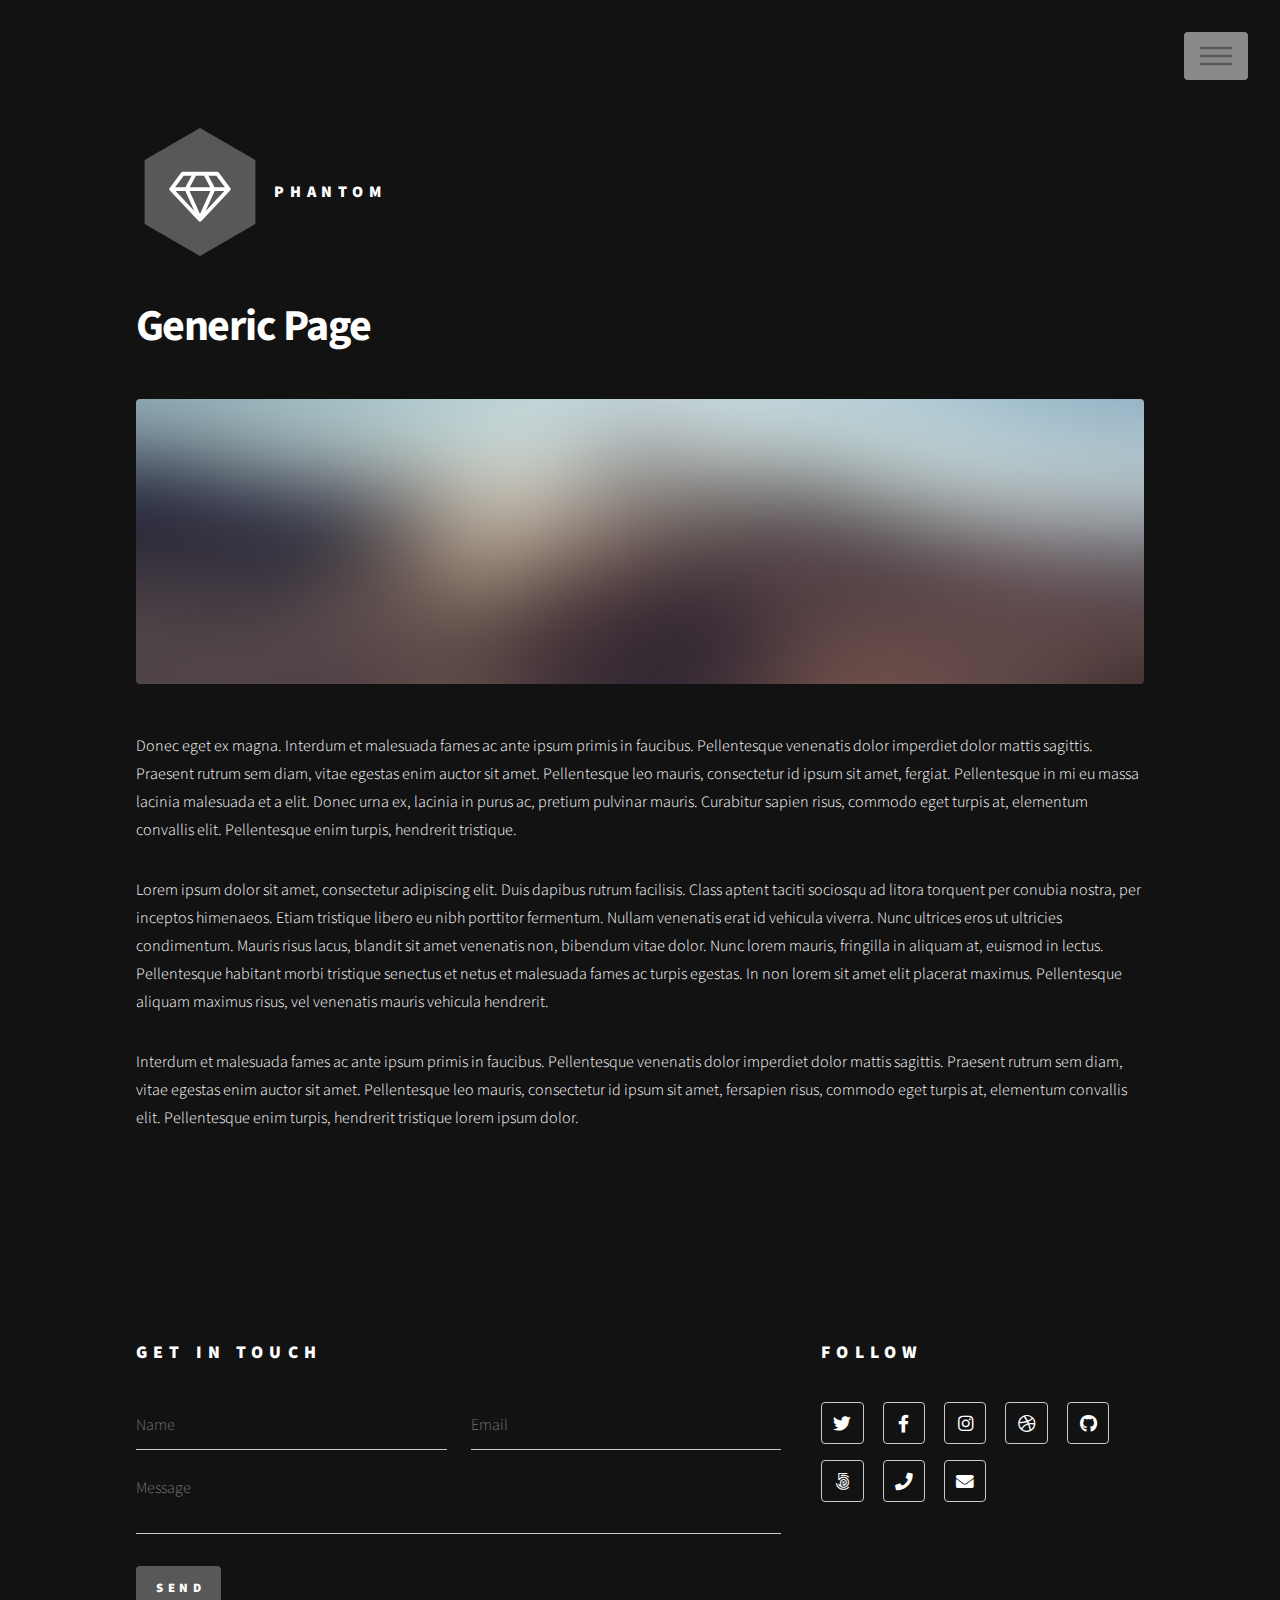
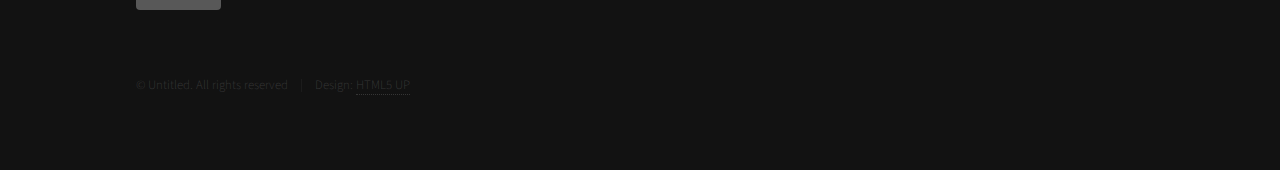
<file: Programming.html>
<!DOCTYPE HTML>
<!--
	Phantom by HTML5 UP
	html5up.net | @ajlkn
	Free for personal and commercial use under the CCA 3.0 license (html5up.net/license)
-->
<html>
	<head>
		<title>Programming Projects</title>
		<meta charset="utf-8" />
		<meta name="viewport" content="width=device-width, initial-scale=1, user-scalable=no" />
		<link rel="stylesheet" href="assets/css/main.css" />
		<noscript><link rel="stylesheet" href="assets/css/noscript.css" /></noscript>
	</head>
	<body class="is-preload">
		<!-- Wrapper -->
			<div id="wrapper">

				<!-- Header -->
					<header id="header">
						<div class="inner">

							<!-- Logo -->
								<a href="index.html" class="logo">
									<span class="symbol"><img src="images/logo.svg" alt="" /></span><span class="title">Phantom</span>
								</a>

							<!-- Nav -->
								<nav>
									<ul>
										<li><a href="#menu">Menu</a></li>
									</ul>
								</nav>

						</div>
					</header>

				<!-- Menu -->
					<nav id="menu">
						<h2>Menu</h2>
						<ul>
							<li><a href="index.html">Home</a></li>
							<li><a href="generic.html">Ipsum veroeros</a></li>
							<li><a href="generic.html">Tempus etiam</a></li>
							<li><a href="generic.html">Consequat dolor</a></li>
							<li><a href="elements.html">Elements</a></li>
						</ul>
					</nav>

				<!-- Main -->
					<div id="main">
						<div class="inner">
							<h1>Generic Page</h1>
							<span class="image main"><img src="images/pic13.jpg" alt="" /></span>
							<p>Donec eget ex magna. Interdum et malesuada fames ac ante ipsum primis in faucibus. Pellentesque venenatis dolor imperdiet dolor mattis sagittis. Praesent rutrum sem diam, vitae egestas enim auctor sit amet. Pellentesque leo mauris, consectetur id ipsum sit amet, fergiat. Pellentesque in mi eu massa lacinia malesuada et a elit. Donec urna ex, lacinia in purus ac, pretium pulvinar mauris. Curabitur sapien risus, commodo eget turpis at, elementum convallis elit. Pellentesque enim turpis, hendrerit tristique.</p>
							<p>Lorem ipsum dolor sit amet, consectetur adipiscing elit. Duis dapibus rutrum facilisis. Class aptent taciti sociosqu ad litora torquent per conubia nostra, per inceptos himenaeos. Etiam tristique libero eu nibh porttitor fermentum. Nullam venenatis erat id vehicula viverra. Nunc ultrices eros ut ultricies condimentum. Mauris risus lacus, blandit sit amet venenatis non, bibendum vitae dolor. Nunc lorem mauris, fringilla in aliquam at, euismod in lectus. Pellentesque habitant morbi tristique senectus et netus et malesuada fames ac turpis egestas. In non lorem sit amet elit placerat maximus. Pellentesque aliquam maximus risus, vel venenatis mauris vehicula hendrerit.</p>
							<p>Interdum et malesuada fames ac ante ipsum primis in faucibus. Pellentesque venenatis dolor imperdiet dolor mattis sagittis. Praesent rutrum sem diam, vitae egestas enim auctor sit amet. Pellentesque leo mauris, consectetur id ipsum sit amet, fersapien risus, commodo eget turpis at, elementum convallis elit. Pellentesque enim turpis, hendrerit tristique lorem ipsum dolor.</p>
						</div>
					</div>

				<!-- Footer -->
					<footer id="footer">
						<div class="inner">
							<section>
								<h2>Get in touch</h2>
								<form method="post" action="#">
									<div class="fields">
										<div class="field half">
											<input type="text" name="name" id="name" placeholder="Name" />
										</div>
										<div class="field half">
											<input type="email" name="email" id="email" placeholder="Email" />
										</div>
										<div class="field">
											<textarea name="message" id="message" placeholder="Message"></textarea>
										</div>
									</div>
									<ul class="actions">
										<li><input type="submit" value="Send" class="primary" /></li>
									</ul>
								</form>
							</section>
							<section>
								<h2>Follow</h2>
								<ul class="icons">
									<li><a href="#" class="icon brands style2 fa-twitter"><span class="label">Twitter</span></a></li>
									<li><a href="#" class="icon brands style2 fa-facebook-f"><span class="label">Facebook</span></a></li>
									<li><a href="#" class="icon brands style2 fa-instagram"><span class="label">Instagram</span></a></li>
									<li><a href="#" class="icon brands style2 fa-dribbble"><span class="label">Dribbble</span></a></li>
									<li><a href="#" class="icon brands style2 fa-github"><span class="label">GitHub</span></a></li>
									<li><a href="#" class="icon brands style2 fa-500px"><span class="label">500px</span></a></li>
									<li><a href="#" class="icon solid style2 fa-phone"><span class="label">Phone</span></a></li>
									<li><a href="#" class="icon solid style2 fa-envelope"><span class="label">Email</span></a></li>
								</ul>
							</section>
							<ul class="copyright">
								<li>&copy; Untitled. All rights reserved</li><li>Design: <a href="http://html5up.net">HTML5 UP</a></li>
							</ul>
						</div>
					</footer>

			</div>

		<!-- Scripts -->
			<script src="assets/js/jquery.min.js"></script>
			<script src="assets/js/browser.min.js"></script>
			<script src="assets/js/breakpoints.min.js"></script>
			<script src="assets/js/util.js"></script>
			<script src="assets/js/main.js"></script>

	</body>
</html>
</file>
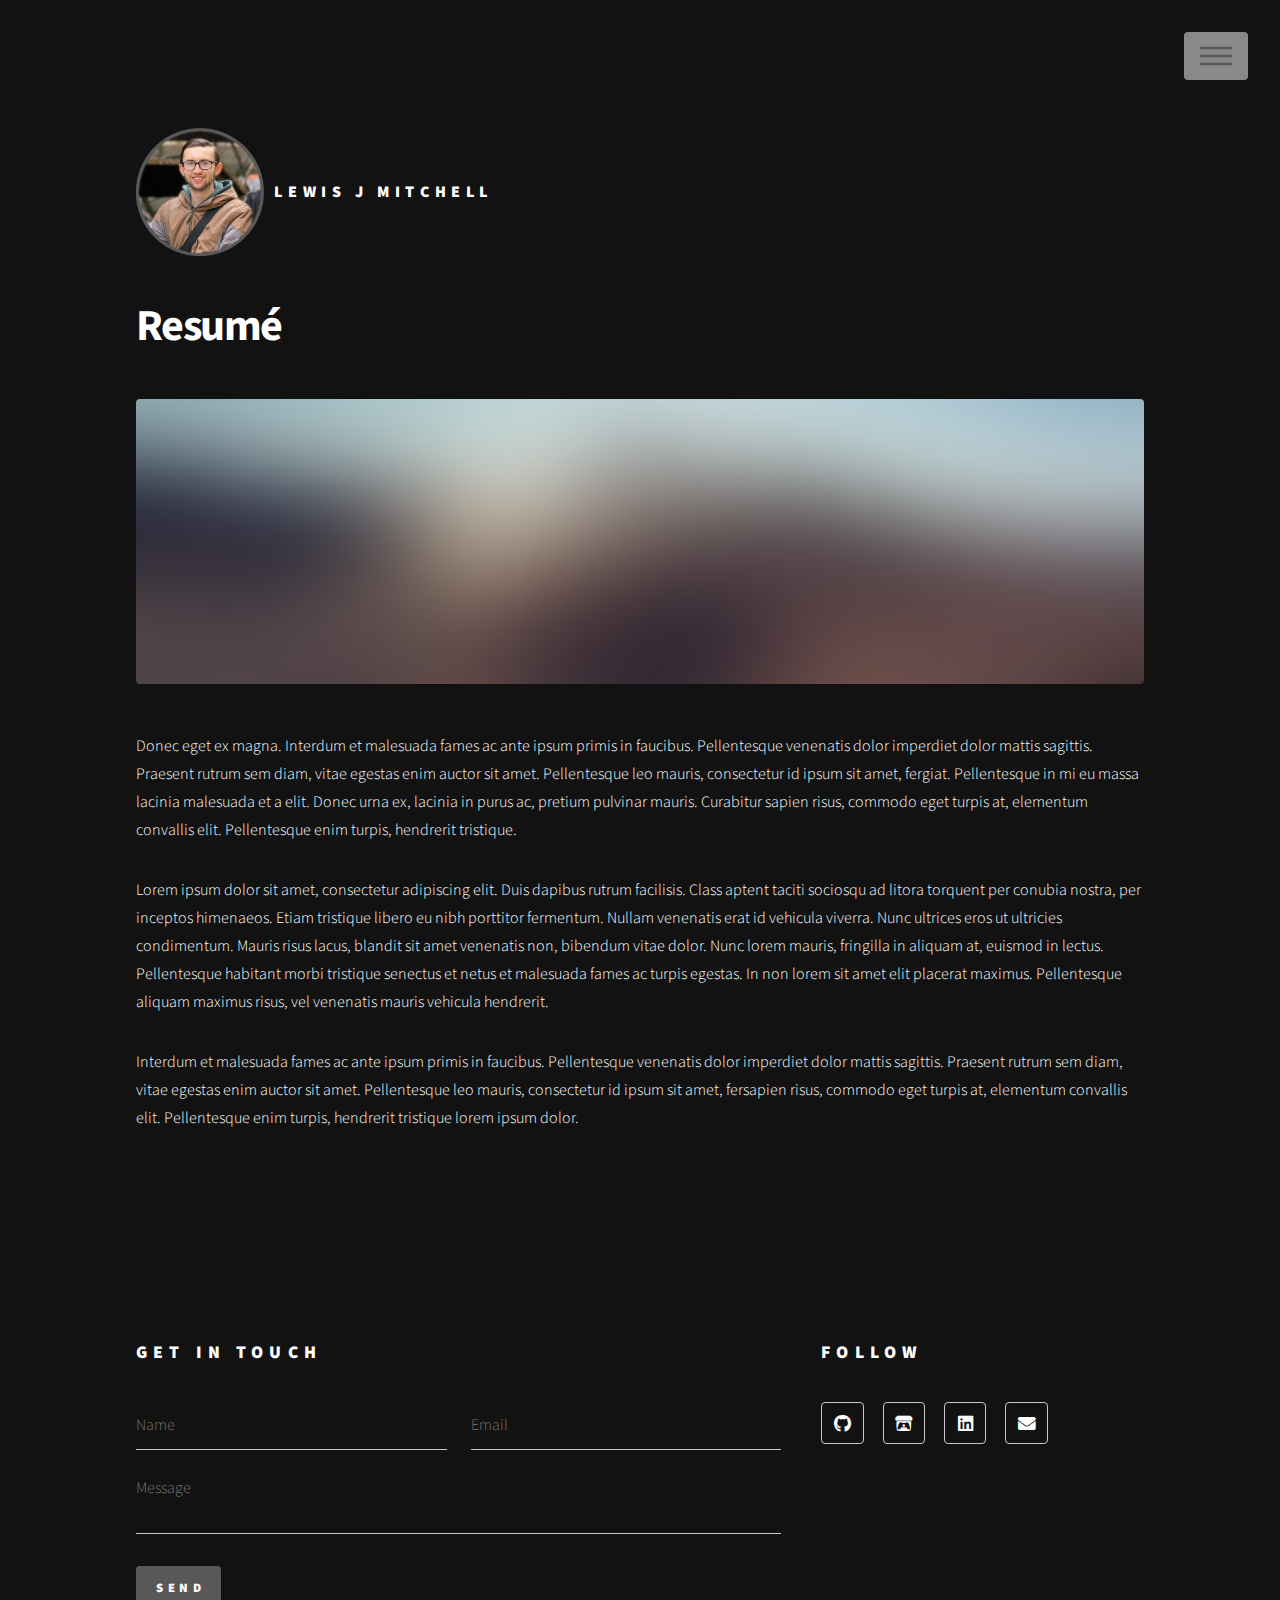
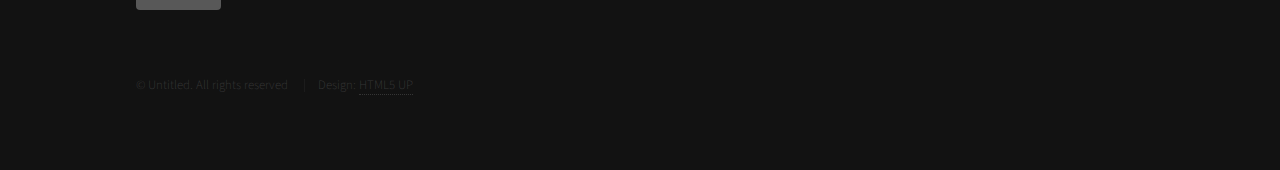
<file: Resumé.html>
<!DOCTYPE HTML>
<!--
	Phantom by HTML5 UP
	html5up.net | @ajlkn
	Free for personal and commercial use under the CCA 3.0 license (html5up.net/license)
-->
<html>
	<head>
		<title>Resumé</title>
		<meta charset="utf-8" />
		<meta name="viewport" content="width=device-width, initial-scale=1, user-scalable=no" />
		<link rel="stylesheet" href="assets/css/main.css" />
		<noscript><link rel="stylesheet" href="assets/css/noscript.css" /></noscript>
	</head>
	<body class="is-preload">
		<!-- Wrapper -->
		<div id="wrapper">

			<!-- Header -->
			<header id="header">
				<div class="inner">

					<!-- Logo -->
					<a href="index.html" class="logo">
						<span class="symbol"><img src="images/Portrait.png" alt="" /></span><span class="title">Lewis J Mitchell</span>
					</a>

					<!-- Nav -->
					<nav>
						<ul>
							<li><a href="#menu">Menu</a></li>
						</ul>
					</nav>

				</div>
			</header>

			<!-- Menu -->
			<nav id="menu">
				<h2>Menu</h2>
				<ul>
					<li><a href="index.html">Home</a></li>
					<li><a href="generic.html">Ipsum veroeros</a></li>
					<li><a href="generic.html">Tempus etiam</a></li>
					<li><a href="generic.html">Consequat dolor</a></li>
					<li><a href="elements.html">Elements</a></li>
				</ul>
			</nav>

			<!-- Main -->
			<div id="main">
				<div class="inner">
					<h1>Resumé</h1>
					<span class="image main"><img src="images/pic13.jpg" alt="" /></span>
					<p>Donec eget ex magna. Interdum et malesuada fames ac ante ipsum primis in faucibus. Pellentesque venenatis dolor imperdiet dolor mattis sagittis. Praesent rutrum sem diam, vitae egestas enim auctor sit amet. Pellentesque leo mauris, consectetur id ipsum sit amet, fergiat. Pellentesque in mi eu massa lacinia malesuada et a elit. Donec urna ex, lacinia in purus ac, pretium pulvinar mauris. Curabitur sapien risus, commodo eget turpis at, elementum convallis elit. Pellentesque enim turpis, hendrerit tristique.</p>
					<p>Lorem ipsum dolor sit amet, consectetur adipiscing elit. Duis dapibus rutrum facilisis. Class aptent taciti sociosqu ad litora torquent per conubia nostra, per inceptos himenaeos. Etiam tristique libero eu nibh porttitor fermentum. Nullam venenatis erat id vehicula viverra. Nunc ultrices eros ut ultricies condimentum. Mauris risus lacus, blandit sit amet venenatis non, bibendum vitae dolor. Nunc lorem mauris, fringilla in aliquam at, euismod in lectus. Pellentesque habitant morbi tristique senectus et netus et malesuada fames ac turpis egestas. In non lorem sit amet elit placerat maximus. Pellentesque aliquam maximus risus, vel venenatis mauris vehicula hendrerit.</p>
					<p>Interdum et malesuada fames ac ante ipsum primis in faucibus. Pellentesque venenatis dolor imperdiet dolor mattis sagittis. Praesent rutrum sem diam, vitae egestas enim auctor sit amet. Pellentesque leo mauris, consectetur id ipsum sit amet, fersapien risus, commodo eget turpis at, elementum convallis elit. Pellentesque enim turpis, hendrerit tristique lorem ipsum dolor.</p>
				</div>
			</div>

			<!-- Footer -->
			<footer id="footer">
				<div class="inner">
					<section>
						<h2>Get in touch</h2>
						<form method="post" action="https://formspree.io/f/mnnpbyzd">
							<div class="fields">
								<div class="field half">
									<input type="text" name="name" id="name" placeholder="Name" />
								</div>
								<div class="field half">
									<input type="email" name="email" id="email" placeholder="Email" />
								</div>
								<div class="field">
									<textarea name="message" id="message" placeholder="Message"></textarea>
								</div>
							</div>
							<ul class="actions">
								<li><input type="submit" value="Send" class="primary" /></li>
							</ul>
						</form>
					</section>
					<section>
						<h2>Follow</h2>
						<ul class="icons">
							<li><a href="https://github.com/Lewapp" class="icon brands style2 fa-github"><span class="label">GitHub</span></a></li>
							<li><a href="https://lewapp.itch.io/" class="icon brands style2 fa-itch-io"><span class="label">Itch.io</span></a></li>
							<li><a href="https://www.linkedin.com/in/lewis-mitchell-9a0a401bb/" class="icon brands style2 fa-linkedin"><span class="label">LinkedIn</span></a></li>
							<li><a href="mailto:JMitchellLewis@outlook.com" class="icon solid style2 fa-envelope"><span class="label">Email</span></a></li>
						</ul>
					</section>
					<ul class="copyright">
						<li>&copy; Untitled. All rights reserved</li>
						<li>Design: <a href="http://html5up.net">HTML5 UP</a></li>
					</ul>
				</div>
			</footer>

		</div>

		<!-- Scripts -->
			<script src="assets/js/jquery.min.js"></script>
			<script src="assets/js/browser.min.js"></script>
			<script src="assets/js/breakpoints.min.js"></script>
			<script src="assets/js/util.js"></script>
			<script src="assets/js/main.js"></script>

	</body>
</html>
</file>
<file: assets/css/noscript.css>
/*
	Phantom by HTML5 UP
	html5up.net | @ajlkn
	Free for personal and commercial use under the CCA 3.0 license (html5up.net/license)
*/

/* Tiles */

	body.is-preload .tiles article {
		-moz-transform: none;
		-webkit-transform: none;
		-ms-transform: none;
		transform: none;
		opacity: 1;
	}
</file>
<file: assets/css/main.css>
@import url(fontawesome-all.min.css);
@import url("https://fonts.googleapis.com/css?family=Source+Sans+Pro:300,700,900");

/*
	Phantom by HTML5 UP
	html5up.net | @ajlkn
	Free for personal and commercial use under the CCA 3.0 license (html5up.net/license)
*/

html, body, div, span, applet, object,
iframe, h1, h2, h3, h4, h5, h6, p, blockquote,
pre, a, abbr, acronym, address, big, cite,
code, del, dfn, em, img, ins, kbd, q, s, samp,
small, strike, strong, sub, sup, tt, var, b,
u, i, center, dl, dt, dd, ol, ul, li, fieldset,
form, label, legend, table, caption, tbody,
tfoot, thead, tr, th, td, article, aside,
canvas, details, embed, figure, figcaption,
footer, header, hgroup, menu, nav, output, ruby,
section, summary, time, mark, audio, video {
	margin: 0;
	padding: 0;
	border: 0;
	font-size: 100%;
	font: inherit;
	vertical-align: baseline;}

article, aside, details, figcaption, figure,
footer, header, hgroup, menu, nav, section {
	display: block;}

body {
	line-height: 1;
}

ol, ul {
	list-style: none;
}

blockquote, q {
	quotes: none;
}

	blockquote:before, blockquote:after, q:before, q:after {
		content: '';
		content: none;
	}

table {
	border-collapse: collapse;
	border-spacing: 0;
}

body {
	-webkit-text-size-adjust: none;
}

mark {
	background-color: transparent;
	color: inherit;
}

input::-moz-focus-inner {
	border: 0;
	padding: 0;
}

input, select, textarea {
	-moz-appearance: none;
	-webkit-appearance: none;
	-ms-appearance: none;
	appearance: none;
}

/* Basic */

	@-ms-viewport {
		width: device-width;
	}

	body {
		-ms-overflow-style: scrollbar;
	}

	@media screen and (max-width: 480px) {

		html, body {
			min-width: 320px;
		}

	}

	html {
		box-sizing: border-box;
	}

	*, *:before, *:after {
		box-sizing: inherit;
	}

	body {
		background: #121212;
	}

		body.is-preload *, body.is-preload *:before, body.is-preload *:after {
			-moz-animation: none !important;
			-webkit-animation: none !important;
			-ms-animation: none !important;
			animation: none !important;
			-moz-transition: none !important;
			-webkit-transition: none !important;
			-ms-transition: none !important;
			transition: none !important;
		}

/* Type */

	body, input, select, textarea {
		color: #ffffff;
		font-family: "Source Sans Pro", Helvetica, sans-serif;
		font-size: 16pt;
		font-weight: 300;
		line-height: 1.75;
	}

		@media screen and (max-width: 1680px) {

			body, input, select, textarea {
				font-size: 14pt;
			}

		}

		@media screen and (max-width: 1280px) {

			body, input, select, textarea {
				font-size: 12pt;
			}

		}

	a {
		-moz-transition: border-bottom-color 0.2s ease, color 0.2s ease;
		-webkit-transition: border-bottom-color 0.2s ease, color 0.2s ease;
		-ms-transition: border-bottom-color 0.2s ease, color 0.2s ease;
		transition: border-bottom-color 0.2s ease, color 0.2s ease;
		text-decoration: none;
		color: #585858;
		border-bottom: dotted 1px rgba(88, 88, 88, 0.5);
	}

		a:hover {
			border-bottom-color: transparent;
			color: #f2849e !important;
		}

	strong, b {
		font-weight: 900;
	}

	em, i {
		font-style: italic;
	}

	p {
		margin: 0 0 2em 0;
	}

	h1 {
		font-size: 2.75em;
		font-weight: 700;
		line-height: 1.3;
		margin: 0 0 1em 0;
		letter-spacing: -0.035em;
	}

		h1 a {
			color: inherit;
		}

		@media screen and (max-width: 736px) {

			h1 {
				font-size: 2em;
				margin: 0 0 1em 0;
			}

		}

		@media screen and (max-width: 360px) {

			h1 {
				font-size: 1.75em;
			}

		}

	h2, h3, h4, h5, h6 {
		font-weight: 900;
		line-height: 1.5;
		margin: 0 0 2em 0;
		text-transform: uppercase;
		letter-spacing: 0.35em;
	}

		h2 a, h3 a, h4 a, h5 a, h6 a {
			color: inherit;
		}

	h2 {
		font-size: 1.1em;
	}

	h3 {
		font-size: 1em;
	}

	h4 {
		font-size: 0.8em;
	}

	h5 {
		font-size: 0.8em;
	}

	h6 {
		font-size: 0.8em;
	}

	@media screen and (max-width: 980px) {

		h1 br, h2 br, h3 br, h4 br, h5 br, h6 br {
			display: none;
		}

	}

	@media screen and (max-width: 736px) {

		h2 {
			font-size: 1em;
		}

		h3 {
			font-size: 0.8em;
		}

	}

	sub {
		font-size: 0.8em;
		position: relative;
		top: 0.5em;
	}

	sup {
		font-size: 0.8em;
		position: relative;
		top: -0.5em;
	}

	blockquote {
		border-left: solid 4px #c9c9c9;
		font-style: italic;
		margin: 0 0 2em 0;
		padding: 0.5em 0 0.5em 2em;
	}

	code {
		background: rgba(144, 144, 144, 0.075);
		border-radius: 4px;
		border: solid 1px #c9c9c9;
		font-family: "Courier New", monospace;
		font-size: 0.9em;
		margin: 0 0.25em;
		padding: 0.25em 0.65em;
	}

	pre {
		-webkit-overflow-scrolling: touch;
		font-family: "Courier New", monospace;
		font-size: 0.9em;
		margin: 0 0 2em 0;
	}

		pre code {
			display: block;
			line-height: 1.75;
			padding: 1em 1.5em;
			overflow-x: auto;
		}

	hr {
		border: 0;
		border-bottom: solid 1px #c9c9c9;
		margin: 2em 0;
	}

		hr.major {
			margin: 3em 0;
		}

	.align-left {
		text-align: left;
	}

	.align-center {
		text-align: center;
	}

	.align-right {
		text-align: right;
	}

/* Row */

	.row {
		display: flex;
		flex-wrap: wrap;
		box-sizing: border-box;
		align-items: stretch;
	}

		.row > * {
			box-sizing: border-box;
		}

		.row.gtr-uniform > * > :last-child {
			margin-bottom: 0;
		}

		.row.aln-left {
			justify-content: flex-start;
		}

		.row.aln-center {
			justify-content: center;
		}

		.row.aln-right {
			justify-content: flex-end;
		}

		.row.aln-top {
			align-items: flex-start;
		}

		.row.aln-middle {
			align-items: center;
		}

		.row.aln-bottom {
			align-items: flex-end;
		}

		.row > .imp {
			order: -1;
		}

		.row > .col-1 {
			width: 8.33333%;
		}

		.row > .off-1 {
			margin-left: 8.33333%;
		}

		.row > .col-2 {
			width: 16.66667%;
		}

		.row > .off-2 {
			margin-left: 16.66667%;
		}

		.row > .col-3 {
			width: 25%;
		}

		.row > .off-3 {
			margin-left: 25%;
		}

		.row > .col-4 {
			width: 33.33333%;
		}

		.row > .off-4 {
			margin-left: 33.33333%;
		}

		.row > .col-5 {
			width: 41.66667%;
		}

		.row > .off-5 {
			margin-left: 41.66667%;
		}

		.row > .col-6 {
			width: 50%;
		}

		.row > .off-6 {
			margin-left: 50%;
		}

		.row > .col-7 {
			width: 58.33333%;
		}

		.row > .off-7 {
			margin-left: 58.33333%;
		}

		.row > .col-8 {
			width: 66.66667%;
		}

		.row > .off-8 {
			margin-left: 66.66667%;
		}

		.row > .col-9 {
			width: 75%;
		}

		.row > .off-9 {
			margin-left: 75%;
		}

		.row > .col-10 {
			width: 83.33333%;
		}

		.row > .off-10 {
			margin-left: 83.33333%;
		}

		.row > .col-11 {
			width: 91.66667%;
		}

		.row > .off-11 {
			margin-left: 91.66667%;
		}

		.row > .col-12 {
			width: 100%;
		}

		.row > .off-12 {
			margin-left: 100%;
		}

		.row.gtr-0 {
			margin-top: 0;
			margin-left: 0em;
		}

			.row.gtr-0 > * {
				padding: 0 0 0 0em;
			}

			.row.gtr-0.gtr-uniform {
				margin-top: 0em;
			}

				.row.gtr-0.gtr-uniform > * {
					padding-top: 0em;
				}

		.row.gtr-25 {
			margin-top: 0;
			margin-left: -0.5em;
		}

			.row.gtr-25 > * {
				padding: 0 0 0 0.5em;
			}

			.row.gtr-25.gtr-uniform {
				margin-top: -0.5em;
			}

				.row.gtr-25.gtr-uniform > * {
					padding-top: 0.5em;
				}

		.row.gtr-50 {
			margin-top: 0;
			margin-left: -1em;
		}

			.row.gtr-50 > * {
				padding: 0 0 0 1em;
			}

			.row.gtr-50.gtr-uniform {
				margin-top: -1em;
			}

				.row.gtr-50.gtr-uniform > * {
					padding-top: 1em;
				}

		.row {
			margin-top: 0;
			margin-left: -2em;
		}

			.row > * {
				padding: 0 0 0 2em;
			}

			.row.gtr-uniform {
				margin-top: -2em;
			}

				.row.gtr-uniform > * {
					padding-top: 2em;
				}

		.row.gtr-150 {
			margin-top: 0;
			margin-left: -3em;
		}

			.row.gtr-150 > * {
				padding: 0 0 0 3em;
			}

			.row.gtr-150.gtr-uniform {
				margin-top: -3em;
			}

				.row.gtr-150.gtr-uniform > * {
					padding-top: 3em;
				}

		.row.gtr-200 {
			margin-top: 0;
			margin-left: -4em;
		}

			.row.gtr-200 > * {
				padding: 0 0 0 4em;
			}

			.row.gtr-200.gtr-uniform {
				margin-top: -4em;
			}

				.row.gtr-200.gtr-uniform > * {
					padding-top: 4em;
				}

		@media screen and (max-width: 1680px) {

			.row {
				display: flex;
				flex-wrap: wrap;
				box-sizing: border-box;
				align-items: stretch;
			}

				.row > * {
					box-sizing: border-box;
				}

				.row.gtr-uniform > * > :last-child {
					margin-bottom: 0;
				}

				.row.aln-left {
					justify-content: flex-start;
				}

				.row.aln-center {
					justify-content: center;
				}

				.row.aln-right {
					justify-content: flex-end;
				}

				.row.aln-top {
					align-items: flex-start;
				}

				.row.aln-middle {
					align-items: center;
				}

				.row.aln-bottom {
					align-items: flex-end;
				}

				.row > .imp-xlarge {
					order: -1;
				}

				.row > .col-1-xlarge {
					width: 8.33333%;
				}

				.row > .off-1-xlarge {
					margin-left: 8.33333%;
				}

				.row > .col-2-xlarge {
					width: 16.66667%;
				}

				.row > .off-2-xlarge {
					margin-left: 16.66667%;
				}

				.row > .col-3-xlarge {
					width: 25%;
				}

				.row > .off-3-xlarge {
					margin-left: 25%;
				}

				.row > .col-4-xlarge {
					width: 33.33333%;
				}

				.row > .off-4-xlarge {
					margin-left: 33.33333%;
				}

				.row > .col-5-xlarge {
					width: 41.66667%;
				}

				.row > .off-5-xlarge {
					margin-left: 41.66667%;
				}

				.row > .col-6-xlarge {
					width: 50%;
				}

				.row > .off-6-xlarge {
					margin-left: 50%;
				}

				.row > .col-7-xlarge {
					width: 58.33333%;
				}

				.row > .off-7-xlarge {
					margin-left: 58.33333%;
				}

				.row > .col-8-xlarge {
					width: 66.66667%;
				}

				.row > .off-8-xlarge {
					margin-left: 66.66667%;
				}

				.row > .col-9-xlarge {
					width: 75%;
				}

				.row > .off-9-xlarge {
					margin-left: 75%;
				}

				.row > .col-10-xlarge {
					width: 83.33333%;
				}

				.row > .off-10-xlarge {
					margin-left: 83.33333%;
				}

				.row > .col-11-xlarge {
					width: 91.66667%;
				}

				.row > .off-11-xlarge {
					margin-left: 91.66667%;
				}

				.row > .col-12-xlarge {
					width: 100%;
				}

				.row > .off-12-xlarge {
					margin-left: 100%;
				}

				.row.gtr-0 {
					margin-top: 0;
					margin-left: 0em;
				}

					.row.gtr-0 > * {
						padding: 0 0 0 0em;
					}

					.row.gtr-0.gtr-uniform {
						margin-top: 0em;
					}

						.row.gtr-0.gtr-uniform > * {
							padding-top: 0em;
						}

				.row.gtr-25 {
					margin-top: 0;
					margin-left: -0.5em;
				}

					.row.gtr-25 > * {
						padding: 0 0 0 0.5em;
					}

					.row.gtr-25.gtr-uniform {
						margin-top: -0.5em;
					}

						.row.gtr-25.gtr-uniform > * {
							padding-top: 0.5em;
						}

				.row.gtr-50 {
					margin-top: 0;
					margin-left: -1em;
				}

					.row.gtr-50 > * {
						padding: 0 0 0 1em;
					}

					.row.gtr-50.gtr-uniform {
						margin-top: -1em;
					}

						.row.gtr-50.gtr-uniform > * {
							padding-top: 1em;
						}

				.row {
					margin-top: 0;
					margin-left: -2em;
				}

					.row > * {
						padding: 0 0 0 2em;
					}

					.row.gtr-uniform {
						margin-top: -2em;
					}

						.row.gtr-uniform > * {
							padding-top: 2em;
						}

				.row.gtr-150 {
					margin-top: 0;
					margin-left: -3em;
				}

					.row.gtr-150 > * {
						padding: 0 0 0 3em;
					}

					.row.gtr-150.gtr-uniform {
						margin-top: -3em;
					}

						.row.gtr-150.gtr-uniform > * {
							padding-top: 3em;
						}

				.row.gtr-200 {
					margin-top: 0;
					margin-left: -4em;
				}

					.row.gtr-200 > * {
						padding: 0 0 0 4em;
					}

					.row.gtr-200.gtr-uniform {
						margin-top: -4em;
					}

						.row.gtr-200.gtr-uniform > * {
							padding-top: 4em;
						}

		}

		@media screen and (max-width: 1280px) {

			.row {
				display: flex;
				flex-wrap: wrap;
				box-sizing: border-box;
				align-items: stretch;
			}

				.row > * {
					box-sizing: border-box;
				}

				.row.gtr-uniform > * > :last-child {
					margin-bottom: 0;
				}

				.row.aln-left {
					justify-content: flex-start;
				}

				.row.aln-center {
					justify-content: center;
				}

				.row.aln-right {
					justify-content: flex-end;
				}

				.row.aln-top {
					align-items: flex-start;
				}

				.row.aln-middle {
					align-items: center;
				}

				.row.aln-bottom {
					align-items: flex-end;
				}

				.row > .imp-large {
					order: -1;
				}

				.row > .col-1-large {
					width: 8.33333%;
				}

				.row > .off-1-large {
					margin-left: 8.33333%;
				}

				.row > .col-2-large {
					width: 16.66667%;
				}

				.row > .off-2-large {
					margin-left: 16.66667%;
				}

				.row > .col-3-large {
					width: 25%;
				}

				.row > .off-3-large {
					margin-left: 25%;
				}

				.row > .col-4-large {
					width: 33.33333%;
				}

				.row > .off-4-large {
					margin-left: 33.33333%;
				}

				.row > .col-5-large {
					width: 41.66667%;
				}

				.row > .off-5-large {
					margin-left: 41.66667%;
				}

				.row > .col-6-large {
					width: 50%;
				}

				.row > .off-6-large {
					margin-left: 50%;
				}

				.row > .col-7-large {
					width: 58.33333%;
				}

				.row > .off-7-large {
					margin-left: 58.33333%;
				}

				.row > .col-8-large {
					width: 66.66667%;
				}

				.row > .off-8-large {
					margin-left: 66.66667%;
				}

				.row > .col-9-large {
					width: 75%;
				}

				.row > .off-9-large {
					margin-left: 75%;
				}

				.row > .col-10-large {
					width: 83.33333%;
				}

				.row > .off-10-large {
					margin-left: 83.33333%;
				}

				.row > .col-11-large {
					width: 91.66667%;
				}

				.row > .off-11-large {
					margin-left: 91.66667%;
				}

				.row > .col-12-large {
					width: 100%;
				}

				.row > .off-12-large {
					margin-left: 100%;
				}

				.row.gtr-0 {
					margin-top: 0;
					margin-left: 0em;
				}

					.row.gtr-0 > * {
						padding: 0 0 0 0em;
					}

					.row.gtr-0.gtr-uniform {
						margin-top: 0em;
					}

						.row.gtr-0.gtr-uniform > * {
							padding-top: 0em;
						}

				.row.gtr-25 {
					margin-top: 0;
					margin-left: -0.5em;
				}

					.row.gtr-25 > * {
						padding: 0 0 0 0.5em;
					}

					.row.gtr-25.gtr-uniform {
						margin-top: -0.5em;
					}

						.row.gtr-25.gtr-uniform > * {
							padding-top: 0.5em;
						}

				.row.gtr-50 {
					margin-top: 0;
					margin-left: -1em;
				}

					.row.gtr-50 > * {
						padding: 0 0 0 1em;
					}

					.row.gtr-50.gtr-uniform {
						margin-top: -1em;
					}

						.row.gtr-50.gtr-uniform > * {
							padding-top: 1em;
						}

				.row {
					margin-top: 0;
					margin-left: -2em;
				}

					.row > * {
						padding: 0 0 0 2em;
					}

					.row.gtr-uniform {
						margin-top: -2em;
					}

						.row.gtr-uniform > * {
							padding-top: 2em;
						}

				.row.gtr-150 {
					margin-top: 0;
					margin-left: -3em;
				}

					.row.gtr-150 > * {
						padding: 0 0 0 3em;
					}

					.row.gtr-150.gtr-uniform {
						margin-top: -3em;
					}

						.row.gtr-150.gtr-uniform > * {
							padding-top: 3em;
						}

				.row.gtr-200 {
					margin-top: 0;
					margin-left: -4em;
				}

					.row.gtr-200 > * {
						padding: 0 0 0 4em;
					}

					.row.gtr-200.gtr-uniform {
						margin-top: -4em;
					}

						.row.gtr-200.gtr-uniform > * {
							padding-top: 4em;
						}

		}

		@media screen and (max-width: 980px) {

			.row {
				display: flex;
				flex-wrap: wrap;
				box-sizing: border-box;
				align-items: stretch;
			}

				.row > * {
					box-sizing: border-box;
				}

				.row.gtr-uniform > * > :last-child {
					margin-bottom: 0;
				}

				.row.aln-left {
					justify-content: flex-start;
				}

				.row.aln-center {
					justify-content: center;
				}

				.row.aln-right {
					justify-content: flex-end;
				}

				.row.aln-top {
					align-items: flex-start;
				}

				.row.aln-middle {
					align-items: center;
				}

				.row.aln-bottom {
					align-items: flex-end;
				}

				.row > .imp-medium {
					order: -1;
				}

				.row > .col-1-medium {
					width: 8.33333%;
				}

				.row > .off-1-medium {
					margin-left: 8.33333%;
				}

				.row > .col-2-medium {
					width: 16.66667%;
				}

				.row > .off-2-medium {
					margin-left: 16.66667%;
				}

				.row > .col-3-medium {
					width: 25%;
				}

				.row > .off-3-medium {
					margin-left: 25%;
				}

				.row > .col-4-medium {
					width: 33.33333%;
				}

				.row > .off-4-medium {
					margin-left: 33.33333%;
				}

				.row > .col-5-medium {
					width: 41.66667%;
				}

				.row > .off-5-medium {
					margin-left: 41.66667%;
				}

				.row > .col-6-medium {
					width: 50%;
				}

				.row > .off-6-medium {
					margin-left: 50%;
				}

				.row > .col-7-medium {
					width: 58.33333%;
				}

				.row > .off-7-medium {
					margin-left: 58.33333%;
				}

				.row > .col-8-medium {
					width: 66.66667%;
				}

				.row > .off-8-medium {
					margin-left: 66.66667%;
				}

				.row > .col-9-medium {
					width: 75%;
				}

				.row > .off-9-medium {
					margin-left: 75%;
				}

				.row > .col-10-medium {
					width: 83.33333%;
				}

				.row > .off-10-medium {
					margin-left: 83.33333%;
				}

				.row > .col-11-medium {
					width: 91.66667%;
				}

				.row > .off-11-medium {
					margin-left: 91.66667%;
				}

				.row > .col-12-medium {
					width: 100%;
				}

				.row > .off-12-medium {
					margin-left: 100%;
				}

				.row.gtr-0 {
					margin-top: 0;
					margin-left: 0em;
				}

					.row.gtr-0 > * {
						padding: 0 0 0 0em;
					}

					.row.gtr-0.gtr-uniform {
						margin-top: 0em;
					}

						.row.gtr-0.gtr-uniform > * {
							padding-top: 0em;
						}

				.row.gtr-25 {
					margin-top: 0;
					margin-left: -0.375em;
				}

					.row.gtr-25 > * {
						padding: 0 0 0 0.375em;
					}

					.row.gtr-25.gtr-uniform {
						margin-top: -0.375em;
					}

						.row.gtr-25.gtr-uniform > * {
							padding-top: 0.375em;
						}

				.row.gtr-50 {
					margin-top: 0;
					margin-left: -0.75em;
				}

					.row.gtr-50 > * {
						padding: 0 0 0 0.75em;
					}

					.row.gtr-50.gtr-uniform {
						margin-top: -0.75em;
					}

						.row.gtr-50.gtr-uniform > * {
							padding-top: 0.75em;
						}

				.row {
					margin-top: 0;
					margin-left: -1.5em;
				}

					.row > * {
						padding: 0 0 0 1.5em;
					}

					.row.gtr-uniform {
						margin-top: -1.5em;
					}

						.row.gtr-uniform > * {
							padding-top: 1.5em;
						}

				.row.gtr-150 {
					margin-top: 0;
					margin-left: -2.25em;
				}

					.row.gtr-150 > * {
						padding: 0 0 0 2.25em;
					}

					.row.gtr-150.gtr-uniform {
						margin-top: -2.25em;
					}

						.row.gtr-150.gtr-uniform > * {
							padding-top: 2.25em;
						}

				.row.gtr-200 {
					margin-top: 0;
					margin-left: -3em;
				}

					.row.gtr-200 > * {
						padding: 0 0 0 3em;
					}

					.row.gtr-200.gtr-uniform {
						margin-top: -3em;
					}

						.row.gtr-200.gtr-uniform > * {
							padding-top: 3em;
						}

		}

		@media screen and (max-width: 736px) {

			.row {
				display: flex;
				flex-wrap: wrap;
				box-sizing: border-box;
				align-items: stretch;
			}

				.row > * {
					box-sizing: border-box;
				}

				.row.gtr-uniform > * > :last-child {
					margin-bottom: 0;
				}

				.row.aln-left {
					justify-content: flex-start;
				}

				.row.aln-center {
					justify-content: center;
				}

				.row.aln-right {
					justify-content: flex-end;
				}

				.row.aln-top {
					align-items: flex-start;
				}

				.row.aln-middle {
					align-items: center;
				}

				.row.aln-bottom {
					align-items: flex-end;
				}

				.row > .imp-small {
					order: -1;
				}

				.row > .col-1-small {
					width: 8.33333%;
				}

				.row > .off-1-small {
					margin-left: 8.33333%;
				}

				.row > .col-2-small {
					width: 16.66667%;
				}

				.row > .off-2-small {
					margin-left: 16.66667%;
				}

				.row > .col-3-small {
					width: 25%;
				}

				.row > .off-3-small {
					margin-left: 25%;
				}

				.row > .col-4-small {
					width: 33.33333%;
				}

				.row > .off-4-small {
					margin-left: 33.33333%;
				}

				.row > .col-5-small {
					width: 41.66667%;
				}

				.row > .off-5-small {
					margin-left: 41.66667%;
				}

				.row > .col-6-small {
					width: 50%;
				}

				.row > .off-6-small {
					margin-left: 50%;
				}

				.row > .col-7-small {
					width: 58.33333%;
				}

				.row > .off-7-small {
					margin-left: 58.33333%;
				}

				.row > .col-8-small {
					width: 66.66667%;
				}

				.row > .off-8-small {
					margin-left: 66.66667%;
				}

				.row > .col-9-small {
					width: 75%;
				}

				.row > .off-9-small {
					margin-left: 75%;
				}

				.row > .col-10-small {
					width: 83.33333%;
				}

				.row > .off-10-small {
					margin-left: 83.33333%;
				}

				.row > .col-11-small {
					width: 91.66667%;
				}

				.row > .off-11-small {
					margin-left: 91.66667%;
				}

				.row > .col-12-small {
					width: 100%;
				}

				.row > .off-12-small {
					margin-left: 100%;
				}

				.row.gtr-0 {
					margin-top: 0;
					margin-left: 0em;
				}

					.row.gtr-0 > * {
						padding: 0 0 0 0em;
					}

					.row.gtr-0.gtr-uniform {
						margin-top: 0em;
					}

						.row.gtr-0.gtr-uniform > * {
							padding-top: 0em;
						}

				.row.gtr-25 {
					margin-top: 0;
					margin-left: -0.25em;
				}

					.row.gtr-25 > * {
						padding: 0 0 0 0.25em;
					}

					.row.gtr-25.gtr-uniform {
						margin-top: -0.25em;
					}

						.row.gtr-25.gtr-uniform > * {
							padding-top: 0.25em;
						}

				.row.gtr-50 {
					margin-top: 0;
					margin-left: -0.5em;
				}

					.row.gtr-50 > * {
						padding: 0 0 0 0.5em;
					}

					.row.gtr-50.gtr-uniform {
						margin-top: -0.5em;
					}

						.row.gtr-50.gtr-uniform > * {
							padding-top: 0.5em;
						}

				.row {
					margin-top: 0;
					margin-left: -1em;
				}

					.row > * {
						padding: 0 0 0 1em;
					}

					.row.gtr-uniform {
						margin-top: -1em;
					}

						.row.gtr-uniform > * {
							padding-top: 1em;
						}

				.row.gtr-150 {
					margin-top: 0;
					margin-left: -1.5em;
				}

					.row.gtr-150 > * {
						padding: 0 0 0 1.5em;
					}

					.row.gtr-150.gtr-uniform {
						margin-top: -1.5em;
					}

						.row.gtr-150.gtr-uniform > * {
							padding-top: 1.5em;
						}

				.row.gtr-200 {
					margin-top: 0;
					margin-left: -2em;
				}

					.row.gtr-200 > * {
						padding: 0 0 0 2em;
					}

					.row.gtr-200.gtr-uniform {
						margin-top: -2em;
					}

						.row.gtr-200.gtr-uniform > * {
							padding-top: 2em;
						}

		}

		@media screen and (max-width: 480px) {

			.row {
				display: flex;
				flex-wrap: wrap;
				box-sizing: border-box;
				align-items: stretch;
			}

				.row > * {
					box-sizing: border-box;
				}

				.row.gtr-uniform > * > :last-child {
					margin-bottom: 0;
				}

				.row.aln-left {
					justify-content: flex-start;
				}

				.row.aln-center {
					justify-content: center;
				}

				.row.aln-right {
					justify-content: flex-end;
				}

				.row.aln-top {
					align-items: flex-start;
				}

				.row.aln-middle {
					align-items: center;
				}

				.row.aln-bottom {
					align-items: flex-end;
				}

				.row > .imp-xsmall {
					order: -1;
				}

				.row > .col-1-xsmall {
					width: 8.33333%;
				}

				.row > .off-1-xsmall {
					margin-left: 8.33333%;
				}

				.row > .col-2-xsmall {
					width: 16.66667%;
				}

				.row > .off-2-xsmall {
					margin-left: 16.66667%;
				}

				.row > .col-3-xsmall {
					width: 25%;
				}

				.row > .off-3-xsmall {
					margin-left: 25%;
				}

				.row > .col-4-xsmall {
					width: 33.33333%;
				}

				.row > .off-4-xsmall {
					margin-left: 33.33333%;
				}

				.row > .col-5-xsmall {
					width: 41.66667%;
				}

				.row > .off-5-xsmall {
					margin-left: 41.66667%;
				}

				.row > .col-6-xsmall {
					width: 50%;
				}

				.row > .off-6-xsmall {
					margin-left: 50%;
				}

				.row > .col-7-xsmall {
					width: 58.33333%;
				}

				.row > .off-7-xsmall {
					margin-left: 58.33333%;
				}

				.row > .col-8-xsmall {
					width: 66.66667%;
				}

				.row > .off-8-xsmall {
					margin-left: 66.66667%;
				}

				.row > .col-9-xsmall {
					width: 75%;
				}

				.row > .off-9-xsmall {
					margin-left: 75%;
				}

				.row > .col-10-xsmall {
					width: 83.33333%;
				}

				.row > .off-10-xsmall {
					margin-left: 83.33333%;
				}

				.row > .col-11-xsmall {
					width: 91.66667%;
				}

				.row > .off-11-xsmall {
					margin-left: 91.66667%;
				}

				.row > .col-12-xsmall {
					width: 100%;
				}

				.row > .off-12-xsmall {
					margin-left: 100%;
				}

				.row.gtr-0 {
					margin-top: 0;
					margin-left: 0em;
				}

					.row.gtr-0 > * {
						padding: 0 0 0 0em;
					}

					.row.gtr-0.gtr-uniform {
						margin-top: 0em;
					}

						.row.gtr-0.gtr-uniform > * {
							padding-top: 0em;
						}

				.row.gtr-25 {
					margin-top: 0;
					margin-left: -0.25em;
				}

					.row.gtr-25 > * {
						padding: 0 0 0 0.25em;
					}

					.row.gtr-25.gtr-uniform {
						margin-top: -0.25em;
					}

						.row.gtr-25.gtr-uniform > * {
							padding-top: 0.25em;
						}

				.row.gtr-50 {
					margin-top: 0;
					margin-left: -0.5em;
				}

					.row.gtr-50 > * {
						padding: 0 0 0 0.5em;
					}

					.row.gtr-50.gtr-uniform {
						margin-top: -0.5em;
					}

						.row.gtr-50.gtr-uniform > * {
							padding-top: 0.5em;
						}

				.row {
					margin-top: 0;
					margin-left: -1em;
				}

					.row > * {
						padding: 0 0 0 1em;
					}

					.row.gtr-uniform {
						margin-top: -1em;
					}

						.row.gtr-uniform > * {
							padding-top: 1em;
						}

				.row.gtr-150 {
					margin-top: 0;
					margin-left: -1.5em;
				}

					.row.gtr-150 > * {
						padding: 0 0 0 1.5em;
					}

					.row.gtr-150.gtr-uniform {
						margin-top: -1.5em;
					}

						.row.gtr-150.gtr-uniform > * {
							padding-top: 1.5em;
						}

				.row.gtr-200 {
					margin-top: 0;
					margin-left: -2em;
				}

					.row.gtr-200 > * {
						padding: 0 0 0 2em;
					}

					.row.gtr-200.gtr-uniform {
						margin-top: -2em;
					}

						.row.gtr-200.gtr-uniform > * {
							padding-top: 2em;
						}

		}

/* Section/Article */

	section.special, article.special {
		text-align: center;
	}

	header p {
		margin-top: -1em;
	}

	@media screen and (max-width: 736px) {

		header p {
			margin-top: 0;
		}

	}

/* Icon */

	.icon {
		text-decoration: none;
		border-bottom: none;
		position: relative;
	}

		.icon:before {
			-moz-osx-font-smoothing: grayscale;
			-webkit-font-smoothing: antialiased;
			display: inline-block;
			font-style: normal;
			font-variant: normal;
			text-rendering: auto;
			line-height: 1;
			text-transform: none !important;
			font-family: 'Font Awesome 5 Free';
			font-weight: 400;
		}

		.icon > .label {
			display: none;
		}

		.icon:before {
			line-height: inherit;
		}

		.icon.solid:before {
			font-weight: 900;
		}

		.icon.brands:before {
			font-family: 'Font Awesome 5 Brands';
		}

		.icon.style2 {
			-moz-transition: background-color 0.2s ease-in-out, color 0.2s ease-in-out, border-color 0.2s ease-in-out;
			-webkit-transition: background-color 0.2s ease-in-out, color 0.2s ease-in-out, border-color 0.2s ease-in-out;
			-ms-transition: background-color 0.2s ease-in-out, color 0.2s ease-in-out, border-color 0.2s ease-in-out;
			transition: background-color 0.2s ease-in-out, color 0.2s ease-in-out, border-color 0.2s ease-in-out;
			background-color: transparent;
			border: solid 1px #c9c9c9;
			border-radius: 4px;
			width: 2.65em;
			height: 2.65em;
			display: inline-block;
			text-align: center;
			line-height: 2.65em;
			color: inherit;
		}

			.icon.style2:before {
				font-size: 1.1em;
			}

			.icon.style2:hover {
				color: #f2849e;
				border-color: #f2849e;
			}

			.icon.style2:active {
				background-color: rgba(242, 132, 158, 0.1);
			}

/* List */

	ol {
		list-style: decimal;
		margin: 0 0 2em 0;
		padding-left: 1.25em;
	}

		ol li {
			padding-left: 0.25em;
		}

	ul {
		list-style: disc;
		margin: 0 0 2em 0;
		padding-left: 1em;
	}

		ul li {
			padding-left: 0.5em;
		}

		ul.alt {
			list-style: none;
			padding-left: 0;
		}

			ul.alt li {
				border-top: solid 1px #c9c9c9;
				padding: 0.5em 0;
			}

				ul.alt li:first-child {
					border-top: 0;
					padding-top: 0;
				}

	dl {
		margin: 0 0 2em 0;
	}

		dl dt {
			display: block;
			font-weight: 900;
			margin: 0 0 1em 0;
		}

		dl dd {
			margin-left: 2em;
		}

/* Actions */

	ul.actions {
		display: -moz-flex;
		display: -webkit-flex;
		display: -ms-flex;
		display: flex;
		cursor: default;
		list-style: none;
		margin-left: -1em;
		padding-left: 0;
	}

		ul.actions li {
			padding: 0 0 0 1em;
			vertical-align: middle;
		}

		ul.actions.special {
			-moz-justify-content: center;
			-webkit-justify-content: center;
			-ms-justify-content: center;
			justify-content: center;
			width: 100%;
			margin-left: 0;
		}

			ul.actions.special li:first-child {
				padding-left: 0;
			}

		ul.actions.stacked {
			-moz-flex-direction: column;
			-webkit-flex-direction: column;
			-ms-flex-direction: column;
			flex-direction: column;
			margin-left: 0;
		}

			ul.actions.stacked li {
				padding: 1.3em 0 0 0;
			}

				ul.actions.stacked li:first-child {
					padding-top: 0;
				}

		ul.actions.fit {
			width: calc(100% + 1em);
		}

			ul.actions.fit li {
				-moz-flex-grow: 1;
				-webkit-flex-grow: 1;
				-ms-flex-grow: 1;
				flex-grow: 1;
				-moz-flex-shrink: 1;
				-webkit-flex-shrink: 1;
				-ms-flex-shrink: 1;
				flex-shrink: 1;
				width: 100%;
			}

				ul.actions.fit li > * {
					width: 100%;
				}

			ul.actions.fit.stacked {
				width: 100%;
			}

		@media screen and (max-width: 480px) {

			ul.actions:not(.fixed) {
				-moz-flex-direction: column;
				-webkit-flex-direction: column;
				-ms-flex-direction: column;
				flex-direction: column;
				margin-left: 0;
				width: 100% !important;
			}

				ul.actions:not(.fixed) li {
					-moz-flex-grow: 1;
					-webkit-flex-grow: 1;
					-ms-flex-grow: 1;
					flex-grow: 1;
					-moz-flex-shrink: 1;
					-webkit-flex-shrink: 1;
					-ms-flex-shrink: 1;
					flex-shrink: 1;
					padding: 1em 0 0 0;
					text-align: center;
					width: 100%;
				}

					ul.actions:not(.fixed) li > * {
						width: 100%;
					}

					ul.actions:not(.fixed) li:first-child {
						padding-top: 0;
					}

					ul.actions:not(.fixed) li input[type="submit"],
					ul.actions:not(.fixed) li input[type="reset"],
					ul.actions:not(.fixed) li input[type="button"],
					ul.actions:not(.fixed) li button,
					ul.actions:not(.fixed) li .button {
						width: 100%;
					}

						ul.actions:not(.fixed) li input[type="submit"].icon:before,
						ul.actions:not(.fixed) li input[type="reset"].icon:before,
						ul.actions:not(.fixed) li input[type="button"].icon:before,
						ul.actions:not(.fixed) li button.icon:before,
						ul.actions:not(.fixed) li .button.icon:before {
							margin-left: -0.5rem;
						}

		}

/* Icons */

	ul.icons {
		cursor: default;
		list-style: none;
		padding-left: 0;
		margin: -1em 0 2em -1em;
	}

		ul.icons li {
			display: inline-block;
			padding: 1em 0 0 1em;
		}

/* Form */

	form {
		margin: 0 0 2em 0;
		overflow-x: hidden;
	}

		form > :last-child {
			margin-bottom: 0;
		}

		form > .fields {
			display: -moz-flex;
			display: -webkit-flex;
			display: -ms-flex;
			display: flex;
			-moz-flex-wrap: wrap;
			-webkit-flex-wrap: wrap;
			-ms-flex-wrap: wrap;
			flex-wrap: wrap;
			width: calc(100% + 3em);
			margin: -1.5em 0 2em -1.5em;
		}

			form > .fields > .field {
				-moz-flex-grow: 0;
				-webkit-flex-grow: 0;
				-ms-flex-grow: 0;
				flex-grow: 0;
				-moz-flex-shrink: 0;
				-webkit-flex-shrink: 0;
				-ms-flex-shrink: 0;
				flex-shrink: 0;
				padding: 1.5em 0 0 1.5em;
				width: calc(100% - 1.5em);
			}

				form > .fields > .field.half {
					width: calc(50% - 0.75em);
				}

				form > .fields > .field.third {
					width: calc(100%/3 - 0.5em);
				}

				form > .fields > .field.quarter {
					width: calc(25% - 0.375em);
				}

		@media screen and (max-width: 480px) {

			form > .fields {
				width: calc(100% + 3em);
				margin: -1.5em 0 2em -1.5em;
			}

				form > .fields > .field {
					padding: 1.5em 0 0 1.5em;
					width: calc(100% - 1.5em);
				}

					form > .fields > .field.half {
						width: calc(100% - 1.5em);
					}

					form > .fields > .field.third {
						width: calc(100% - 1.5em);
					}

					form > .fields > .field.quarter {
						width: calc(100% - 1.5em);
					}

		}

	label {
		display: block;
		font-size: 0.9em;
		font-weight: 900;
		margin: 0 0 1em 0;
	}

	input[type="text"],
	input[type="password"],
	input[type="email"],
	input[type="tel"],
	select,
	textarea {
		-moz-appearance: none;
		-webkit-appearance: none;
		-ms-appearance: none;
		appearance: none;
		background-color: transparent;
		border: none;
		border-radius: 0;
		border-bottom: solid 1px #c9c9c9;
		color: inherit;
		display: block;
		outline: 0;
		padding: 0;
		text-decoration: none;
		width: 100%;
	}

		input[type="text"]:invalid,
		input[type="password"]:invalid,
		input[type="email"]:invalid,
		input[type="tel"]:invalid,
		select:invalid,
		textarea:invalid {
			box-shadow: none;
		}

		input[type="text"]:focus,
		input[type="password"]:focus,
		input[type="email"]:focus,
		input[type="tel"]:focus,
		select:focus,
		textarea:focus {
			border-bottom-color: #f2849e;
			box-shadow: inset 0 -1px 0 0 #f2849e;
		}

	select {
		background-image: url("data:image/svg+xml;charset=utf8,%3Csvg xmlns='http://www.w3.org/2000/svg' width='40' height='40' preserveAspectRatio='none' viewBox='0 0 40 40'%3E%3Cpath d='M9.4,12.3l10.4,10.4l10.4-10.4c0.2-0.2,0.5-0.4,0.9-0.4c0.3,0,0.6,0.1,0.9,0.4l3.3,3.3c0.2,0.2,0.4,0.5,0.4,0.9 c0,0.4-0.1,0.6-0.4,0.9L20.7,31.9c-0.2,0.2-0.5,0.4-0.9,0.4c-0.3,0-0.6-0.1-0.9-0.4L4.3,17.3c-0.2-0.2-0.4-0.5-0.4-0.9 c0-0.4,0.1-0.6,0.4-0.9l3.3-3.3c0.2-0.2,0.5-0.4,0.9-0.4S9.1,12.1,9.4,12.3z' fill='%23c9c9c9' /%3E%3C/svg%3E");
		background-size: 1.25rem;
		background-repeat: no-repeat;
		background-position: calc(100% - 1rem) center;
		height: 3em;
		padding-right: 3em;
		text-overflow: ellipsis;
	}

		select option {
			background: #ffffff;
		}

		select:focus::-ms-value {
			background-color: transparent;
		}

		select::-ms-expand {
			display: none;
		}

	input[type="text"],
	input[type="password"],
	input[type="email"],
	select {
		height: 3em;
	}

	textarea {
		padding: 0;
		min-height: 3.75em;
	}

	input[type="checkbox"],
	input[type="radio"] {
		-moz-appearance: none;
		-webkit-appearance: none;
		-ms-appearance: none;
		appearance: none;
		display: block;
		float: left;
		margin-right: -2em;
		opacity: 0;
		width: 1em;
		z-index: -1;
	}

		input[type="checkbox"] + label,
		input[type="radio"] + label {
			text-decoration: none;
			color: #585858;
			cursor: pointer;
			display: inline-block;
			font-size: 1em;
			font-weight: 300;
			padding-left: 2.55em;
			padding-right: 0.75em;
			position: relative;
		}

			input[type="checkbox"] + label:before,
			input[type="radio"] + label:before {
				-moz-osx-font-smoothing: grayscale;
				-webkit-font-smoothing: antialiased;
				display: inline-block;
				font-style: normal;
				font-variant: normal;
				text-rendering: auto;
				line-height: 1;
				text-transform: none !important;
				font-family: 'Font Awesome 5 Free';
				font-weight: 900;
			}

			input[type="checkbox"] + label:before,
			input[type="radio"] + label:before {
				border-radius: 4px;
				border: solid 1px #c9c9c9;
				content: '';
				display: inline-block;
				font-size: 0.8em;
				height: 2.25em;
				left: 0;
				line-height: 2.25em;
				position: absolute;
				text-align: center;
				top: 0;
				width: 2.25em;
			}

		input[type="checkbox"]:checked + label:before,
		input[type="radio"]:checked + label:before {
			background: #585858;
			border-color: #585858;
			color: #ffffff;
			content: '\f00c';
		}

		input[type="checkbox"]:focus + label:before,
		input[type="radio"]:focus + label:before {
			border-color: #f2849e;
			box-shadow: 0 0 0 1px #f2849e;
		}

	input[type="checkbox"] + label:before {
		border-radius: 4px;
	}

	input[type="radio"] + label:before {
		border-radius: 100%;
	}

/* Box */

	.box {
		border-radius: 4px;
		border: solid 1px #c9c9c9;
		margin-bottom: 2em;
		padding: 1.5em;
	}

		.box > :last-child,
		.box > :last-child > :last-child,
		.box > :last-child > :last-child > :last-child {
			margin-bottom: 0;
		}

		.box.alt {
			border: 0;
			border-radius: 0;
			padding: 0;
		}

/* Image */

	.image {
		border-radius: 4px;
		border: 0;
		display: inline-block;
		position: relative;
	}

		.image img, .image video {
			border-radius: 4px;
			display: block;
			width: 100%; /* Ensures images and videos fill the container */
			height: auto;
			object-fit: cover; /* Ensures the video fits well */
		}

		.image.left, .image.right {
			max-width: 40%;
		}

			.image.left img, .image.right img {
				width: 100%;
			}

		.image.left {
			float: left;
			padding: 0 1.5em 1em 0;
			top: 0.25em;
		}

		.image.right {
			float: right;
			padding: 0 0 1em 1.5em;
			top: 0.25em;
		}

		.image.fit {
			display: block;
			margin: 0 0 2em 0;
			width: 100%;
		}

			.image.fit img {
				width: 100%;
			}

		.image.main {
			display: block;
			margin: 0 0 3em 0;
			width: 100%;
		}

			.image.main img {
				width: 100%;
			}

			@media screen and (max-width: 736px) {

				.image.main {
					margin: 0 0 2em 0;
				}

			}

/* Table */

	.table-wrapper {
		-webkit-overflow-scrolling: touch;
		overflow-x: auto;
	}

	table {
		margin: 0 0 2em 0;
		width: 100%;
	}

		table tbody tr {
			border: solid 1px #c9c9c9;
			border-left: 0;
			border-right: 0;
		}

			table tbody tr:nth-child(2n + 1) {
				background-color: rgba(144, 144, 144, 0.075);
			}

		table td {
			padding: 0.75em 0.75em;
		}

		table th {
			font-size: 0.9em;
			font-weight: 900;
			padding: 0 0.75em 0.75em 0.75em;
			text-align: left;
		}

		table thead {
			border-bottom: solid 2px #c9c9c9;
		}

		table tfoot {
			border-top: solid 2px #c9c9c9;
		}

		table.alt {
			border-collapse: separate;
		}

			table.alt tbody tr td {
				border: solid 1px #c9c9c9;
				border-left-width: 0;
				border-top-width: 0;
			}

				table.alt tbody tr td:first-child {
					border-left-width: 1px;
				}

			table.alt tbody tr:first-child td {
				border-top-width: 1px;
			}

			table.alt thead {
				border-bottom: 0;
			}

			table.alt tfoot {
				border-top: 0;
			}

/* Button */

	input[type="submit"],
	input[type="reset"],
	input[type="button"],
	button,
	.button {
		-moz-appearance: none;
		-webkit-appearance: none;
		-ms-appearance: none;
		appearance: none;
		-moz-transition: background-color 0.2s ease-in-out, color 0.2s ease-in-out, box-shadow 0.2s ease-in-out;
		-webkit-transition: background-color 0.2s ease-in-out, color 0.2s ease-in-out, box-shadow 0.2s ease-in-out;
		-ms-transition: background-color 0.2s ease-in-out, color 0.2s ease-in-out, box-shadow 0.2s ease-in-out;
		transition: background-color 0.2s ease-in-out, color 0.2s ease-in-out, box-shadow 0.2s ease-in-out;
		background-color: transparent;
		border-radius: 4px;
		border: 0;
		box-shadow: inset 0 0 0 2px #585858;
		color: #585858 !important;
		cursor: pointer;
		display: inline-block;
		font-size: 0.8em;
		font-weight: 900;
		height: 3.5em;
		letter-spacing: 0.35em;
		line-height: 3.45em;
		overflow: hidden;
		padding: 0 1.25em 0 1.6em;
		text-align: center;
		text-decoration: none;
		text-overflow: ellipsis;
		text-transform: uppercase;
		white-space: nowrap;
	}

		input[type="submit"].icon:before,
		input[type="reset"].icon:before,
		input[type="button"].icon:before,
		button.icon:before,
		.button.icon:before {
			margin-right: 0.5em;
		}

		input[type="submit"].fit,
		input[type="reset"].fit,
		input[type="button"].fit,
		button.fit,
		.button.fit {
			width: 100%;
		}

		input[type="submit"]:hover,
		input[type="reset"]:hover,
		input[type="button"]:hover,
		button:hover,
		.button:hover {
			color: #f2849e !important;
			box-shadow: inset 0 0 0 2px #f2849e;
		}

		input[type="submit"]:active,
		input[type="reset"]:active,
		input[type="button"]:active,
		button:active,
		.button:active {
			background-color: rgba(242, 132, 158, 0.1);
		}

		input[type="submit"].small,
		input[type="reset"].small,
		input[type="button"].small,
		button.small,
		.button.small {
			font-size: 0.6em;
		}

		input[type="submit"].large,
		input[type="reset"].large,
		input[type="button"].large,
		button.large,
		.button.large {
			font-size: 1em;
		}

		input[type="submit"].primary,
		input[type="reset"].primary,
		input[type="button"].primary,
		button.primary,
		.button.primary {
			box-shadow: none;
			background-color: #585858;
			color: #ffffff !important;
		}

			input[type="submit"].primary:hover,
			input[type="reset"].primary:hover,
			input[type="button"].primary:hover,
			button.primary:hover,
			.button.primary:hover {
				background-color: #f2849e;
			}

			input[type="submit"].primary:active,
			input[type="reset"].primary:active,
			input[type="button"].primary:active,
			button.primary:active,
			.button.primary:active {
				background-color: #ee5f81;
			}

		input[type="submit"].disabled, input[type="submit"]:disabled,
		input[type="reset"].disabled,
		input[type="reset"]:disabled,
		input[type="button"].disabled,
		input[type="button"]:disabled,
		button.disabled,
		button:disabled,
		.button.disabled,
		.button:disabled {
			pointer-events: none;
			opacity: 0.25;
		}

/* Tiles */

	.tiles {
		display: -moz-flex;
		display: -webkit-flex;
		display: -ms-flex;
		display: flex;
		-moz-flex-wrap: wrap;
		-webkit-flex-wrap: wrap;
		-ms-flex-wrap: wrap;
		flex-wrap: wrap;
		postiion: relative;
		margin: -2.5em 0 3em -2.5em;
	}

		.tiles article {
			-moz-transition: -moz-transform 0.5s ease, opacity 0.5s ease;
			-webkit-transition: -webkit-transform 0.5s ease, opacity 0.5s ease;
			-ms-transition: -ms-transform 0.5s ease, opacity 0.5s ease;
			transition: transform 0.5s ease, opacity 0.5s ease;
			position: relative;
			width: calc(33.33333% - 2.5em);
			margin: 2.5em 0 0 2.5em;
		}

			.tiles article > .image {
				-moz-transition: -moz-transform 0.5s ease;
				-webkit-transition: -webkit-transform 0.5s ease;
				-ms-transition: -ms-transform 0.5s ease;
				transition: transform 0.5s ease;
				position: relative;
				display: block;
				width: 100%;
				border-radius: 4px;
				overflow: hidden;
			}

				.tiles article > .image img {
					display: block;
					width: 100%;
				}

				.tiles article > .image:before {
					pointer-events: none;
					-moz-transition: background-color 0.5s ease, opacity 0.5s ease;
					-webkit-transition: background-color 0.5s ease, opacity 0.5s ease;
					-ms-transition: background-color 0.5s ease, opacity 0.5s ease;
					transition: background-color 0.5s ease, opacity 0.5s ease;
					content: '';
					display: block;
					position: absolute;
					top: 0;
					left: 0;
					width: 100%;
					height: 100%;
					opacity: 1.0;
					z-index: 1;
					opacity: 0.8;
				}

				.tiles article > .image:after {
					pointer-events: none;
					-moz-transition: opacity 0.5s ease;
					-webkit-transition: opacity 0.5s ease;
					-ms-transition: opacity 0.5s ease;
					transition: opacity 0.5s ease;
					content: '';
					display: block;
					position: absolute;
					top: 0;
					left: 0;
					width: 100%;
					height: 100%;
					background-image: url("data:image/svg+xml;charset=utf8,%3Csvg xmlns='http://www.w3.org/2000/svg' width='100' height='100' viewBox='0 0 100 100' preserveAspectRatio='none'%3E%3Cstyle%3Eline %7B stroke-width: 0.25px%3B stroke: %23ffffff%3B %7D%3C/style%3E%3Cline x1='0' y1='0' x2='100' y2='100' /%3E%3Cline x1='100' y1='0' x2='0' y2='100' /%3E%3C/svg%3E");
					background-position: center;
					background-repeat: no-repeat;
					background-size: 100% 100%;
					opacity: 0.25;
					z-index: 2;
				}

			.tiles article > a {
				display: -moz-flex;
				display: -webkit-flex;
				display: -ms-flex;
				display: flex;
				-moz-flex-direction: column;
				-webkit-flex-direction: column;
				-ms-flex-direction: column;
				flex-direction: column;
				-moz-align-items: center;
				-webkit-align-items: center;
				-ms-align-items: center;
				align-items: center;
				-moz-justify-content: center;
				-webkit-justify-content: center;
				-ms-justify-content: center;
				justify-content: center;
				-moz-transition: background-color 0.5s ease, -moz-transform 0.5s ease;
				-webkit-transition: background-color 0.5s ease, -webkit-transform 0.5s ease;
				-ms-transition: background-color 0.5s ease, -ms-transform 0.5s ease;
				transition: background-color 0.5s ease, transform 0.5s ease;
				position: absolute;
				top: 0;
				left: 0;
				width: 100%;
				height: 100%;
				padding: 1em;
				border-radius: 4px;
				border-bottom: 0;
				color: #ffffff;
				text-align: center;
				text-decoration: none;
				z-index: 3;
			}

				.tiles article > a > :last-child {
					margin: 0;
				}

				.tiles article > a:hover {
					color: #ffffff !important;
				}

				.tiles article > a h2 {
					margin: 0;
				}

				.tiles article > a .content {
					-moz-transition: max-height 0.5s ease, opacity 0.5s ease;
					-webkit-transition: max-height 0.5s ease, opacity 0.5s ease;
					-ms-transition: max-height 0.5s ease, opacity 0.5s ease;
					transition: max-height 0.5s ease, opacity 0.5s ease;
					width: 100%;
					max-height: 0;
					line-height: 1.5;
					margin-top: 0.35em;
					opacity: 0;
				}

					.tiles article > a .content > :last-child {
						margin-bottom: 0;
					}

			.tiles article.style1 > .image:before {
				background-color: rgba(0, 0, 0, 0.5);
			}

			.tiles article.style2 > .image:before {
				background-color: #7ecaf6;
			}

			.tiles article.style3 > .image:before {
				background-color: #7bd0c1;
			}

			.tiles article.style4 > .image:before {
				background-color: #c75b9b;
			}

			.tiles article.style5 > .image:before {
				background-color: #ae85ca;
			}

			.tiles article.style6 > .image:before {
				background-color: #8499e7;
			}

			body:not(.is-touch) .tiles article:hover > .image {
				-moz-transform: scale(1.1);
				-webkit-transform: scale(1.1);
				-ms-transform: scale(1.1);
				transform: scale(1.1);
			}

				body:not(.is-touch) .tiles article:hover > .image:before {
					background-color: #333333;
					opacity: 0.35;
				}

				body:not(.is-touch) .tiles article:hover > .image:after {
					opacity: 0;
				}

			body:not(.is-touch) .tiles article:hover .content {
				max-height: 15em;
				opacity: 1;
			}

		* + .tiles {
			margin-top: 2em;
		}

		body.is-preload .tiles article {
			-moz-transform: scale(0.9);
			-webkit-transform: scale(0.9);
			-ms-transform: scale(0.9);
			transform: scale(0.9);
			opacity: 0;
		}

		body.is-touch .tiles article .content {
			max-height: 15em;
			opacity: 1;
		}

		@media screen and (max-width: 1280px) {

			.tiles {
				margin: -1.25em 0 3em -1.25em;
			}

				.tiles article {
					width: calc(33.33333% - 1.25em);
					margin: 1.25em 0 3em 1.25em;
				}

		}

		@media screen and (max-width: 980px) {

			.tiles {
				margin: -2.5em 0 0 -2.5em;
			}

				.tiles article {
					width: calc(50% - 2.5em);
					margin: 2.5em 0 0 2.5em;
				}

		}

		@media screen and (max-width: 736px) {

			.tiles {
				margin: -1.25em 0 0 -1.25em;
			}

				.tiles article {
					width: calc(50% - 1.25em);
					margin: 1.25em 0 0 1.25em;
				}

					.tiles article:hover > .image {
						-moz-transform: scale(1.0);
						-webkit-transform: scale(1.0);
						-ms-transform: scale(1.0);
						transform: scale(1.0);
					}

		}

		@media screen and (max-width: 480px) {

			.tiles {
				margin: 0;
			}

				.tiles article {
					width: 100%;
					margin: 1.25em 0 0 0;
				}

		}

/* Header */

	#header {
		padding: 8em 0 0.1em 0 ;
	}

		#header .logo {
			display: block;
			border-bottom: 0;
			color: inherit;
			font-weight: 900;
			letter-spacing: 0.35em;
			margin: 0 0 2.5em 0;
			text-decoration: none;
			text-transform: uppercase;
			display: inline-block;
		}

			#header .logo > * {
				display: inline-block;
				vertical-align: middle;
			}

			#header .logo .symbol {
				margin-right: 0.65em;
			}

				#header .logo .symbol img {
					display: block;
					width: 8em;
					height: 8em;
				}

		#header nav {
			position: fixed;
			right: 2em;
			top: 2em;
			z-index: 10000;
		}

			#header nav ul {
				display: -moz-flex;
				display: -webkit-flex;
				display: -ms-flex;
				display: flex;
				-moz-align-items: center;
				-webkit-align-items: center;
				-ms-align-items: center;
				align-items: center;
				list-style: none;
				margin: 0;
				padding: 0;
			}

				#header nav ul li {
					display: block;
					padding: 0;
				}

					#header nav ul li a {
						display: block;
						position: relative;
						height: 3em;
						line-height: 3em;
						padding: 0 1.5em;
						background-color: rgba(255, 255, 255, 0.5);
						border-radius: 4px;
						border: 0;
						font-size: 0.8em;
						font-weight: 900;
						letter-spacing: 0.35em;
						text-transform: uppercase;
					}

					#header nav ul li a[href="#menu"] {
						-webkit-tap-highlight-color: transparent;
						width: 4em;
						text-indent: 4em;
						font-size: 1em;
						overflow: hidden;
						padding: 0;
						white-space: nowrap;
					}

						#header nav ul li a[href="#menu"]:before, #header nav ul li a[href="#menu"]:after {
							-moz-transition: opacity 0.2s ease;
							-webkit-transition: opacity 0.2s ease;
							-ms-transition: opacity 0.2s ease;
							transition: opacity 0.2s ease;
							content: '';
							display: block;
							position: absolute;
							top: 0;
							left: 0;
							width: 100%;
							height: 100%;
							background-position: center;
							background-repeat: no-repeat;
							background-size: 2em 2em;
						}

						#header nav ul li a[href="#menu"]:before {
							background-image: url("data:image/svg+xml;charset=utf8,%3Csvg xmlns='http://www.w3.org/2000/svg' width='100' height='100' viewBox='0 0 100 100' preserveAspectRatio='none'%3E%3Cstyle%3Eline %7B stroke-width: 8px%3B stroke: %23f2849e%3B %7D%3C/style%3E%3Cline x1='0' y1='25' x2='100' y2='25' /%3E%3Cline x1='0' y1='50' x2='100' y2='50' /%3E%3Cline x1='0' y1='75' x2='100' y2='75' /%3E%3C/svg%3E");
							opacity: 0;
						}

						#header nav ul li a[href="#menu"]:after {
							background-image: url("data:image/svg+xml;charset=utf8,%3Csvg xmlns='http://www.w3.org/2000/svg' width='100' height='100' viewBox='0 0 100 100' preserveAspectRatio='none'%3E%3Cstyle%3Eline %7B stroke-width: 8px%3B stroke: %23585858%3B %7D%3C/style%3E%3Cline x1='0' y1='25' x2='100' y2='25' /%3E%3Cline x1='0' y1='50' x2='100' y2='50' /%3E%3Cline x1='0' y1='75' x2='100' y2='75' /%3E%3C/svg%3E");
							opacity: 1;
						}

						#header nav ul li a[href="#menu"]:hover:before {
							opacity: 1;
						}

						#header nav ul li a[href="#menu"]:hover:after {
							opacity: 0;
						}

		@media (max-width: 736px) {

			#header {
				padding: 4em 0 0.1em 0 ;
			}

				#header .logo {
					text-align: center;
					display: flex;
					flex-direction: column;
					align-items: center;
					justify-content: center;
					margin: 0 auto 2.5em auto;
				}

				#header nav {
					right: 0.5em;
					top: 0.5em;
				}

					#header nav ul li a[href="#menu"]:before, #header nav ul li a[href="#menu"]:after {
						background-size: 1.5em 1.5em;
					}

		}

/* Menu */

	#wrapper {
		-moz-transition: opacity 0.45s ease;
		-webkit-transition: opacity 0.45s ease;
		-ms-transition: opacity 0.45s ease;
		transition: opacity 0.45s ease;
		opacity: 1;
	}

	#menu {
		-moz-transform: translateX(22em);
		-webkit-transform: translateX(22em);
		-ms-transform: translateX(22em);
		transform: translateX(22em);
		-moz-transition: -moz-transform 0.45s ease, visibility 0.45s;
		-webkit-transition: -webkit-transform 0.45s ease, visibility 0.45s;
		-ms-transition: -ms-transform 0.45s ease, visibility 0.45s;
		transition: transform 0.45s ease, visibility 0.45s;
		position: fixed;
		top: 0;
		right: 0;
		width: 22em;
		max-width: 80%;
		height: 100%;
		-webkit-overflow-scrolling: touch;
		background: #585858;
		color: #ffffff;
		cursor: default;
		visibility: hidden;
		z-index: 10002;
	}

		#menu > .inner {
			-moz-transition: opacity 0.45s ease;
			-webkit-transition: opacity 0.45s ease;
			-ms-transition: opacity 0.45s ease;
			transition: opacity 0.45s ease;
			-webkit-overflow-scrolling: touch;
			position: absolute;
			top: 0;
			left: 0;
			width: 100%;
			height: 100%;
			padding: 2.75em;
			opacity: 0;
			overflow-y: auto;
		}

			#menu > .inner > ul {
				list-style: none;
				margin: 0 0 1em 0;
				padding: 0;
			}

				#menu > .inner > ul > li {
					padding: 0;
					border-top: solid 1px rgba(255, 255, 255, 0.15);
				}

					#menu > .inner > ul > li a {
						display: block;
						padding: 1em 0;
						line-height: 1.5;
						border: 0;
						color: inherit;
					}

					#menu > .inner > ul > li:first-child {
						border-top: 0;
						margin-top: -1em;
					}

		#menu > .close {
			-moz-transition: opacity 0.45s ease, -moz-transform 0.45s ease;
			-webkit-transition: opacity 0.45s ease, -webkit-transform 0.45s ease;
			-ms-transition: opacity 0.45s ease, -ms-transform 0.45s ease;
			transition: opacity 0.45s ease, transform 0.45s ease;
			-moz-transform: scale(0.25) rotate(180deg);
			-webkit-transform: scale(0.25) rotate(180deg);
			-ms-transform: scale(0.25) rotate(180deg);
			transform: scale(0.25) rotate(180deg);
			-webkit-tap-highlight-color: transparent;
			display: block;
			position: absolute;
			top: 2em;
			left: -6em;
			width: 6em;
			text-indent: 6em;
			height: 3em;
			border: 0;
			font-size: 1em;
			opacity: 0;
			overflow: hidden;
			padding: 0;
			white-space: nowrap;
		}

			#menu > .close:before, #menu > .close:after {
				-moz-transition: opacity 0.2s ease;
				-webkit-transition: opacity 0.2s ease;
				-ms-transition: opacity 0.2s ease;
				transition: opacity 0.2s ease;
				content: '';
				display: block;
				position: absolute;
				top: 0;
				left: 0;
				width: 100%;
				height: 100%;
				background-position: center;
				background-repeat: no-repeat;
				background-size: 2em 2em;
			}

			#menu > .close:before {
				background-image: url("data:image/svg+xml;charset=utf8,%3Csvg xmlns='http://www.w3.org/2000/svg' width='100' height='100' viewBox='0 0 100 100' preserveAspectRatio='none'%3E%3Cstyle%3Eline %7B stroke-width: 8px%3B stroke: %23f2849e%3B %7D%3C/style%3E%3Cline x1='15' y1='15' x2='85' y2='85' /%3E%3Cline x1='85' y1='15' x2='15' y2='85' /%3E%3C/svg%3E");
				opacity: 0;
			}

			#menu > .close:after {
				background-image: url("data:image/svg+xml;charset=utf8,%3Csvg xmlns='http://www.w3.org/2000/svg' width='100' height='100' viewBox='0 0 100 100' preserveAspectRatio='none'%3E%3Cstyle%3Eline %7B stroke-width: 8px%3B stroke: %23585858%3B %7D%3C/style%3E%3Cline x1='15' y1='15' x2='85' y2='85' /%3E%3Cline x1='85' y1='15' x2='15' y2='85' /%3E%3C/svg%3E");
				opacity: 1;
			}

			#menu > .close:hover:before {
				opacity: 1;
			}

			#menu > .close:hover:after {
				opacity: 0;
			}

		@media screen and (max-width: 736px) {

			#menu {
				-moz-transform: translateX(16.5em);
				-webkit-transform: translateX(16.5em);
				-ms-transform: translateX(16.5em);
				transform: translateX(16.5em);
				width: 16.5em;
			}

				#menu > .inner {
					padding: 2.75em 1.5em;
				}

				#menu > .close {
					top: 0.5em;
					left: -4.25em;
					width: 4.25em;
					text-indent: 4.25em;
				}

					#menu > .close:before, #menu > .close:after {
						background-size: 1.5em 1.5em;
					}

		}

	body.is-menu-visible #wrapper {
		pointer-events: none;
		cursor: default;
		opacity: 0.25;
	}

	body.is-menu-visible #menu {
		-moz-transform: translateX(0);
		-webkit-transform: translateX(0);
		-ms-transform: translateX(0);
		transform: translateX(0);
		visibility: visible;
	}

		body.is-menu-visible #menu > * {
			opacity: 1;
		}

		body.is-menu-visible #menu .close {
			-moz-transform: scale(1.0) rotate(0deg);
			-webkit-transform: scale(1.0) rotate(0deg);
			-ms-transform: scale(1.0) rotate(0deg);
			transform: scale(1.0) rotate(0deg);
			opacity: 1;
		}

/* Main */

	#main {
		padding: 0em 0 6em 0 ;
	}

		@media screen and (max-width: 736px) {

			#main {
				padding: 0em 0 4em 0 ;
			}

		}

	.mainInfo {
		opacity: 0;
		transform: translateY(20px);
		transition: opacity 0.6s ease-out, transform 0.6s ease-out;
		margin-left: auto;
		margin-right: auto;
		text-align: center;
	}

		.mainInfo.visible {
			opacity: 1;
			transform: translateY(0);
		}

		.mainInfo h2 {
			margin-top: 60px;
			margin-bottom: 5px;
		}

		.mainInfo p {
			width: 70%;
			margin-left: auto;
			margin-right: auto;
			margin-bottom: 15px;
		}

		@media (max-width: 768px) {

			.mainInfo p {
				width: 100%;
			}
		}


/* Footer */

	#footer {
		padding: 5em 0 6em 0 ;
		background-color: #121212;
	}

		#footer > .inner {
			display: -moz-flex;
			display: -webkit-flex;
			display: -ms-flex;
			display: flex;
			-moz-flex-wrap: wrap;
			-webkit-flex-wrap: wrap;
			-ms-flex-wrap: wrap;
			flex-wrap: wrap;
			-moz-flex-direction: row;
			-webkit-flex-direction: row;
			-ms-flex-direction: row;
			flex-direction: row;
		}

			#footer > .inner > * > :last-child {
				margin-bottom: 0;
			}

			#footer > .inner section:nth-child(1) {
				width: calc(66% - 2.5em);
				margin-right: 2.5em;
			}

			#footer > .inner section:nth-child(2) {
				width: calc(33% - 2.5em);
				margin-left: 2.5em;
			}

			#footer > .inner .copyright {
				width: 100%;
				padding: 0;
				margin-top: 5em;
				list-style: none;
				font-size: 0.8em;
				color: rgba(88, 88, 88, 0.5);
			}

				#footer > .inner .copyright a {
					color: inherit;
				}

				#footer > .inner .copyright li {
					display: inline-block;
					border-left: solid 1px rgba(88, 88, 88, 0.15);
					line-height: 1;
					padding: 0 0 0 1em;
					margin: 0 0 0 1em;
				}

					#footer > .inner .copyright li:first-child {
						border-left: 0;
						padding-left: 0;
						margin-left: 0;
					}

		@media screen and (max-width: 1280px) {

			#footer {
				padding: 5em 0 3em 0 ;
			}

				#footer > .inner section:nth-child(1) {
					width: calc(66% - 1.25em);
					margin-right: 1.25em;
				}

				#footer > .inner section:nth-child(2) {
					width: calc(33% - 1.25em);
					margin-left: 1.25em;
				}

		}

		@media screen and (max-width: 980px) {

			#footer > .inner section:nth-child(1) {
				width: 66%;
				margin-right: 0;
			}

			#footer > .inner section:nth-child(2) {
				width: calc(33% - 2.5em);
				margin-left: 2.5em;
			}

		}

		@media screen and (max-width: 736px) {

			#footer {
				padding: 3em 0 1em 0 ;
			}

				#footer > .inner {
					-moz-flex-direction: column;
					-webkit-flex-direction: column;
					-ms-flex-direction: column;
					flex-direction: column;
				}

					#footer > .inner section:nth-child(1) {
						width: 100%;
						margin-right: 0;
						margin: 3em 0 0 0;
					}

					#footer > .inner section:nth-child(2) {
						-moz-order: -1;
						-webkit-order: -1;
						-ms-order: -1;
						order: -1;
						width: 100%;
						margin-left: 0;
					}

					#footer > .inner .copyright {
						margin-top: 3em;
					}

		}

		@media screen and (max-width: 480px) {

			#footer > .inner .copyright {
				margin-top: 3em;
			}

				#footer > .inner .copyright li {
					border-left: 0;
					padding-left: 0;
					margin: 0.75em 0 0 0;
					display: block;
					line-height: inherit;
				}

					#footer > .inner .copyright li:first-child {
						margin-top: 0;
					}

		}

/* Wrapper */

	#wrapper > * > .inner {
		width: 100%;
		max-width: 68em;
		margin: 0 auto;
		padding: 0 2.5em;
	}

		@media screen and (max-width: 736px) {

			#wrapper > * > .inner {
				padding: 0 1.25em;
			}

		}

.video-container {
	position: relative;
	height: 0;
	width: 100%;
	max-width: 1400px;
	padding-top: 56.25%;
	margin: 0 auto;
}

	.video-container iframe {
		position: absolute;
		top: 0;
		left: 0;
		width: 100%;
		height: 100%;
	}

.project-container {
	display: flex;
	justify-content: space-between;
	width: 100%;
	max-width: 1400px;
	margin: 0 auto;
}

	.left-container, .right-container {
		width: 48%;
		margin-top: 20px;
		margin-bottom: 5px;
		padding: 10px;
		border-radius: 8px;
		background-color: #6a6a6a;
		text-align: center;
	}

@media screen and (max-width: 736px) {
	.project-container {
		flex-direction: column;
	}

	.left-container, .right-container {
		width: 100%;
	}

		.left-container, .right-container p {
			margin: 0%;
		}
}

.video-dropdown {
	margin-bottom: 5px;
	width: 70%;
	margin-left: auto;
	margin-right: auto;
}

	.video-dropdown summary {
		text-align: center;
		cursor: pointer;
		font-size: 16px;
		font-weight: bold;
		background-color: #444;
		color: white;
		padding: 10px 20px 10px 20px;
		border-radius: 6px;
		user-select: none;
		transition: background-color 0.2s ease;
	}

		.video-dropdown summary:hover {
			background-color: #666;
		}

	.video-dropdown video {
		width: 100%;
		max-width: 100%;
		margin-top: 10px;
		border-radius: 8px;
		display: block;
		border: 2px solid #ccc;
	}

	@media screen and (max-width: 736px) {
		.video-dropdown {
			width: 100%;
		}
	}

.text-dropdown {
	margin-bottom: 20px;
	width: 70%;
	margin-left: auto;
	margin-right: auto;
}

	@media screen and (max-width: 768px) {
		.text-dropdown {
			width: 100%;
		}
	}

	.text-dropdown summary {
		cursor: pointer;
		font-size: 16px;
		font-weight: bold;
		background-color: #8a7f01;
		color: white;
		padding: 10px 20px;
		border-radius: 6px;
		user-select: none;
		transition: background-color 0.2s ease;
	}

		.text-dropdown summary:hover {
			background-color: #9b9443;
		}


	.text-dropdown p {
		margin-bottom: 0px;
		box-sizing: border-box;
		background-color: #797546;
		border-radius: 6px;
		border: 4px solid #8a7f01;
		width: 100%;
	}

.project-info {
	display: flex;
	flex-direction: column;
	gap: 12px;
	margin-top: 20px;
	text-align: left;
}

.info-item {
	display: flex;
	align-items: center;
	gap: 10px;
	color: #fff;
	background-color: #555;
	padding: 10px 14px;
	border-radius: 6px;
	font-size: 16px;
}

	.info-item i {
		font-size: 18px;
		color: #e0e0e0;
	}

.download-box {
	display: flex;
	align-items: center;
	justify-content: center; 
	margin: 20px 2% 0px 2%;
	color: #fff;
	background-color: #b22222; 
	padding: 10px 14px;
	border-radius: 6px;
	font-size: 16px;
	text-decoration: none;
	gap: 8px; 
	transition: background-color 0.2s ease;
}

	@media screen and (max-width: 736px) {
		.download-box {
			width: 70%;
			padding: 0.4em 0.5em;
			margin-left: auto;
			margin-right: auto;
			margin-bottom: 20px;
		}
	}

	.download-box:hover {
		background-color: #d32f2f;
		cursor: pointer;
	}

	.download-box i {
		font-size: 18px;
	}

@media screen and (max-width: 736px) {

	.title {
		padding-top: 1em;
		text-align: center;
	}
}

.sectionBox {
	background-color: #1e1e2f;
	color: #ffffff;
	padding: 1.5rem;
	border-radius: 12px;
	margin-bottom: 2rem; 
	transition: transform 0.2s ease;
}

	.sectionBox:hover {
		transform: translateY(-3px);
	}

	.sectionBox h2 {
		margin-top: 0;
		color: #ffd700;
	}

	.sectionBox h3 {
		color: #87cefa;
		margin-bottom: 0.5rem;
	}

.subBox {
	background-color: rgba(255, 255, 255, 0.05);
	border-left: 4px solid #ffd700;
	padding-left: 1rem;
	padding-right: 1rem;
	padding-top: 0.5rem;
	padding-bottom: 0.5rem;
	margin-top: 1rem;
	border-radius: 8px;
}

.flexRow {
	display: flex;
	flex-wrap: wrap; 
	gap: 2rem; 
	margin-bottom: 2rem; 
}

	.flexRow .sectionBox {
		flex: 1 1 48%; 
		min-width: 300px; 
		margin-bottom: 0;
	}

@media (max-width: 700px) {
	.flexRow .sectionBox {
		flex: 1 1 100%;
	}
}

.subSection {
		margin-top: 1.5rem;
}
</file>
